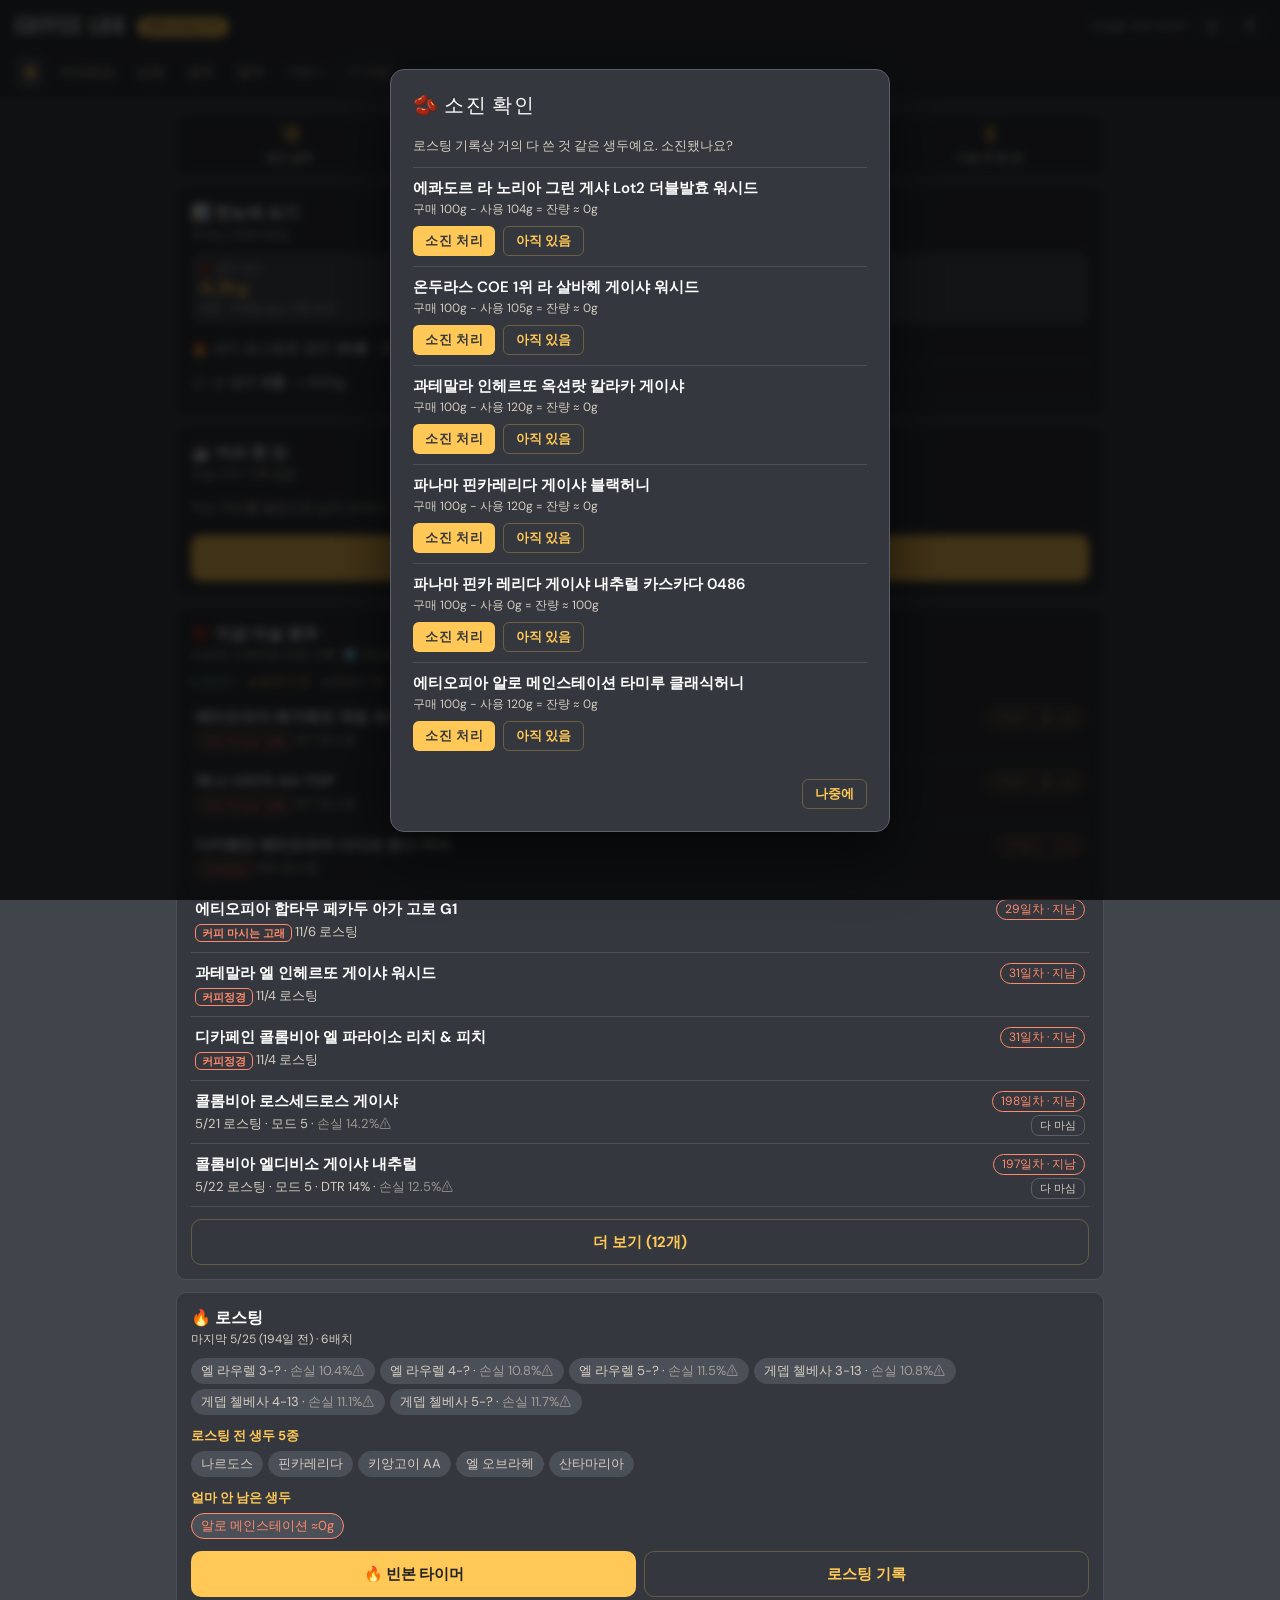
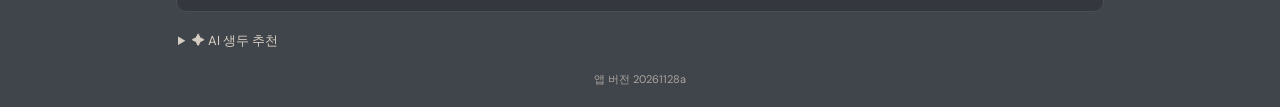
<file: index.html>
<!DOCTYPE html>
<html lang="ko">
<head>
<meta charset="UTF-8">
<meta name="viewport" content="width=device-width, initial-scale=1.0, maximum-scale=1.0">
<title>Coffee Log</title>
<link rel="preconnect" href="https://fonts.googleapis.com">
<link href="https://fonts.googleapis.com/css2?family=Bebas+Neue&family=DM+Sans:wght@300;400;500;600&family=Josefin+Sans:wght@300;400;600;700&family=Playfair+Display:ital,wght@0,700;1,400&display=swap" rel="stylesheet">
<link rel="stylesheet" href="style.css?v=20261123b">
</head>
<body>

<div class="nav">
  <div class="nav-top">
    <div class="logo">COFFEE<span>·</span>LOG</div>
    <div class="bdg">SPECIALTY</div>
    <div class="save-indicator" id="saveInd"></div>
    <button class="backup-btn" onclick="exportData()" title="데이터 내보내기">⬇</button>
    <label class="backup-btn" title="데이터 가져오기" style="cursor:pointer">⬆<input type="file" accept=".json" style="display:none" onchange="importData(this)"></label>
  </div>
  <div class="tabs">
    <div class="tb on" onclick="showTab('dash',this)">홈</div>
    <div class="tb" onclick="showTab('dailycup',this)">커피한잔</div>
    <div class="tb" onclick="showTab('timer',this)">빈본</div>
    <div class="tb" onclick="showTab('beans',this)">생두</div>
    <div class="tb" onclick="showTab('roasted',this)">원두</div>
    <div class="tb" id="tbMore" onclick="toggleMore(event)">기타 ▾</div>
    <button class="lb-chip" id="lbChip" onclick="lbChipClick()">🏷 연결</button>   <!-- 라벨 프린터 연결 (labels.js) -->
    <!-- 기타 메뉴 (2026-11-12): 로스팅 기록·브루잉·커핑·쉬운 커핑. .tb 라서 showTab·dashGoTab 이 그대로 찾아 씀 -->
    <div class="more-panel" id="morePanel">
      <div class="tb more-item" onclick="showTab('roasts',this)">🔥 로스팅 기록</div>
      <div class="tb more-item" onclick="showTab('brewing',this)">🍵 브루잉</div>
      <div class="tb more-item" onclick="showTab('cupping',this)">☕ 커핑</div>
      <div class="tb more-item" onclick="showTab('easycup',this)">⚖️ 쉬운 커핑</div>
    </div>
    <!-- 구매 검토 탭은 메뉴에서 뺌 (2026-11-06, 데이터·기능은 그대로: showTab('wishlist')) -->
  </div>
  <!-- 로스팅 중 다른 탭에서 보이는 미니바 (빈본 타이머 상태) -->
  <div id="roastBar" class="roast-bar" style="display:none">
    <div class="rb-info">
      <div class="rb-lbl" id="rbLbl"></div>
      <div class="rb-time" id="rbTime"></div>
    </div>
    <button class="rb-pop" id="rbPop" onclick="roastBarPop()">🔊 1차 팝</button>
    <button class="rb-real" id="rbReal" onclick="roastBarRealPop()">진짜 1팝</button>
    <button class="rb-back" onclick="roastBarBack()">타이머로 ▶</button>
  </div>
</div>

<div class="main">

<!-- 대시보드 -->
<div id="tab-dash" class="sec on">
  <div id="dashRoot"></div>
  <details class="dash-ai"><summary>✦ AI 생두 추천</summary><div class="ai-panel" id="aiPanel"></div></details>
  <div class="app-ver" id="appVer"></div>
</div>

<!-- 원두 목록 (roasted.js) -->
<div id="tab-roasted" class="sec"><div id="rbRoot"></div></div>

<!-- 오늘의 한 잔 (dailycup.js) -->
<div id="tab-dailycup" class="sec"><div id="dcRoot"></div></div>

<!-- 생두 목록 -->
<div id="tab-beans" class="sec">
  <div class="sh"><div class="stl">생두 목록</div><div class="sh-btns"><button class="btn2 ps-open" onclick="openPasteReg('green')">📥 붙여넣기로 등록</button><button class="btn btn-sm" onclick="openBeanForm()">+ 추가</button></div></div>
  <input class="search" placeholder="생두명 · 원산지 · 품종 · 구매처 · 컵노트 검색..." oninput="filterBeans(this.value)">
  <div class="filters" id="originFilters"></div>
  <div id="stockFillBanner"></div>
  <div class="grid" id="beanCards"></div>
</div>

<!-- 빈본 타이머 -->
<div id="tab-timer" class="sec">
  <div id="planBar" class="plan-bar"></div>
  <iframe id="timerFrame" allow="autoplay" style="width:100%;height:calc(100vh - 130px);border:none;border-radius:10px;display:block;"></iframe>
</div>

<!-- 로스팅 로그 -->
<div id="tab-roasts" class="sec">
  <div class="sh">
    <div class="stl">로스팅 로그</div>
    <div style="display:flex;gap:6px;align-items:center">
      <label class="lb-auto" title="로스팅 기록을 저장하면 로스팅 라벨을 자동으로 출력해요 (프린터가 연결돼 있을 때)"><input type="checkbox" id="lbAuto" onchange="lbSetAuto(this.checked)">🏷 자동 출력</label>
      <button class="adj-btn" id="rSortBtn" onclick="toggleRSort()" style="font-size:11px;padding:5px 10px">최신순↓</button>
      <button class="btn btn-sm" onclick="openRoastForm()">+ 추가</button>
    </div>
  </div>
  <div class="rfilters" id="roastFilters"></div>
  <div class="rlist" id="roastList"></div>
</div>

<!-- 브루잉 -->
<div id="tab-brewing" class="sec">
  <div class="subtabs">
    <div class="st2 on" id="bst0" onclick="showBrewSub(0)">레시피 라이브러리</div>
    <div class="st2" id="bst1" onclick="showBrewSub(1)">브루잉 기록</div>
  </div>
  <div class="subsec on" id="bsub0">
    <div class="sh"><div class="stl">레시피 라이브러리</div><button class="btn btn-sm" onclick="openRecipeForm()">+ 내 레시피</button></div>
    <div class="rlbl">공식 레시피</div>
    <div class="rg2" id="officialRecipes"></div>
    <div class="rlbl">내 레시피</div>
    <div class="rg2" id="myRecipes"></div>
    <div id="timerViews"></div>
  </div>
  <div class="subsec" id="bsub1">
    <div class="sh"><div class="stl">브루잉 기록</div><button class="btn btn-sm" onclick="openBrewLogForm()">+ 기록 추가</button></div>
    <div id="brewLogList"></div>
  </div>
</div>

<!-- 커핑 -->
<div id="tab-cupping" class="sec">
  <div class="sh">
    <div class="stl">커핑 로그</div>
    <button class="btn btn-sm" onclick="openCuppingWizard()">+ 새 세션</button>
  </div>
  <div id="cuppingList"></div>
</div>

<!-- 쉬운 커핑 (2개 비교 · 브루잉 비교, easycup.js / brewcmp.js) -->
<div id="tab-easycup" class="sec"><div id="ecRoot"></div></div>

<!-- 구매 검토 -->
<div id="tab-wishlist" class="sec">
  <div class="sh"><div class="stl">구매 검토</div><button class="btn btn-sm" onclick="openWishForm()">+ 추가</button></div>
  <div id="wishList"></div>
</div>

</div>

<!-- MODAL: Roast Detail -->
<div class="mo" id="moRoastDetail">
  <div class="mbox">
    <div class="mtitle" id="rdTitle"></div>
    <div id="rdContent"></div>
    <div class="fa">
      <button class="btn2" onclick="closeMo('moRoastDetail')">닫기</button>
      <button class="btn btn-sm" id="rdEditBtn">수정</button>
    </div>
  </div>
</div>

<!-- MODAL: Bean Detail -->
<div class="mo" id="moBeanDetail">
  <div class="mbox">
    <div class="mtitle" id="bdName"></div>
    <div id="bdContent"></div>
    <div class="fa"><button class="btn2" onclick="closeMo('moBeanDetail')">닫기</button></div>
  </div>
</div>

<!-- MODAL: Bean Form -->
<div class="mo" id="moBeanForm">
  <div class="mbox">
    <div class="mtitle" id="bfTitle">생두 추가</div>
    <input type="hidden" id="bfId">
    <div class="fg"><label class="fl">원두명 *</label><input class="inp" id="f_bn" placeholder="케냐 카리미쿠이 AA"></div>
    <div class="fr">
      <div class="fg"><label class="fl">원산지</label><select class="sel" id="f_bo"></select></div>
      <div class="fg"><label class="fl">가공방식</label><select class="sel" id="f_bp"></select></div>
    </div>
    <div class="fg"><label class="fl">지역/농장</label><input class="inp" id="f_br"></div>
    <div class="fg">
      <div class="alt-head"><label class="fl" style="margin:0">고도(m)</label>
        <div class="alt-seg"><button type="button" id="altSingle" onclick="setAltMode(false)">단일</button><button type="button" id="altRange" onclick="setAltMode(true)">범위</button></div>
      </div>
      <div class="alt-row"><select class="sel" id="f_ba1"></select><span id="altTilde">~</span><select class="sel" id="f_ba2"></select></div>
    </div>
    <div class="fg"><label class="fl">품종 <span class="fl-hint">(탭해서 추가·제거)</span></label><input class="inp" id="f_bv" oninput="renderPickChips('f_bv')">
      <div class="ctag-list pick-chips" id="f_bv_chips"></div></div>
    <div class="fg" style="margin-bottom:6px"><label class="fl">구매처 <span class="fl-hint">최근 산 곳 먼저 · 새 곳은 아래 목록에서 "직접 입력"</span></label><div class="preset-chips shop-chips" id="f_bshChips"></div></div>
    <div class="fr"><div class="fg"><label class="fl">구매처 (전체 목록)</label><select class="sel" id="f_bsh"></select></div><div class="fg"><label class="fl">결제 금액(원)</label><input class="inp" inputmode="numeric" id="f_bpay" placeholder="예: 28000" oninput="calcBeanPrice()"></div></div>
    <div class="fg"><label class="fl">구매량(g) <span class="fl-hint">칩에 없으면 칸에 직접</span></label>
      <div class="kg-row"><input class="inp" type="number" id="f_bst" oninput="renderKgBtns();calcBeanPrice()"><div class="alt-seg" id="kgBtns"></div></div></div>
    <div class="fr"><div class="fg"><label class="fl">가격(만원/kg) <span class="fl-hint">자동</span></label><input class="inp" type="number" step="0.01" id="f_bpr"></div>
      <div class="fg"><label class="fl">디카페인</label><label class="dec-row"><input type="checkbox" id="f_bdec"> 디카페인 생두</label></div></div>
    <div class="rt-hint" id="f_bprHint"></div>
    <div class="fr">
      <div class="fg"><label class="fl">수분율(%)</label><div class="md-row"><button type="button" class="md-adj" onclick="adjBeanMD('f_bmo',-0.1)">−0.1</button><input class="inp md-inp" type="number" step="0.1" inputmode="decimal" id="f_bmo" oninput="_beanMDTouched.mo=true"><button type="button" class="md-adj" onclick="adjBeanMD('f_bmo',0.1)">+0.1</button></div></div>
      <div class="fg"><label class="fl">밀도(g/L)</label><div class="md-row"><button type="button" class="md-adj" onclick="adjBeanMD('f_bde',-10)">−10</button><input class="inp md-inp" type="number" step="1" inputmode="numeric" id="f_bde" oninput="_beanMDTouched.de=true"><button type="button" class="md-adj" onclick="adjBeanMD('f_bde',10)">+10</button></div></div>
    </div>
    <div class="fg"><label class="fl">최적 숙성 (로스팅 후 일) <span class="fl-hint" id="f_brestHint">비우면 기본 규칙</span></label>
      <div class="rest-row"><input class="inp" type="number" inputmode="numeric" id="f_brmin" placeholder="7"><span>~</span><input class="inp" type="number" inputmode="numeric" id="f_brmax" placeholder="21"><span>일</span>
      <button type="button" class="btn2" onclick="document.getElementById('f_brmin').value='';document.getElementById('f_brmax').value=''">규칙대로</button></div></div>
    <div class="fr"><div class="fg"><label class="fl">구매일</label><input class="inp" type="date" id="f_bdate"></div>
      <div class="fg"><label class="fl">상태</label><select class="sel" id="f_bss"><option value="">선택</option><option>재고있음</option><option>잔량부족</option><option>소진</option><option>재고량미입력</option></select></div></div>
    <div class="fg"><label class="fl">컵노트 <span class="fl-hint">(탭해서 추가·제거)</span></label><input class="inp" id="f_bnt" placeholder="자스민, 복숭아, 꿀" oninput="renderPickChips('f_bnt')">
      <div class="ctag-section cupnote-chips" id="f_bnt_chips"></div></div>
    <div class="fr"><div class="fg"><label class="fl">모모스 스코어</label><input class="inp" type="number" step="0.1" id="f_bsm"></div><div class="fg"><label class="fl">원더룸 스코어</label><input class="inp" type="number" step="0.1" id="f_bsw"></div></div>
    <div class="fa"><button class="btn2" onclick="closeMo('moBeanForm')">취소</button><button class="btn btn-sm" onclick="saveBean()">저장</button></div>
  </div>
</div>

<!-- MODAL: Roast Form -->
<div class="mo" id="moRoastForm">
  <div class="mbox">
    <div class="mtitle">로스팅 기록</div>
    <input type="hidden" id="rfId">
    <input type="hidden" id="f_rb2" value="잔여">

    <!-- 날짜 + 생두 -->
    <div class="rt-row rt-date">
      <div class="fg"><label class="fl">날짜 *</label><input class="inp" type="date" id="f_rd" onchange="updateBatchHint(true)"></div>
      <div class="fg"><label class="fl">배치 순서</label><input class="inp" type="number" min="1" inputmode="numeric" id="f_rbn" oninput="updateBatchHint()"></div>
    </div>
    <div class="rt-row">
      <div class="fg"><label class="fl">시작 시간</label><input class="inp" type="time" id="f_rst" onchange="updateBatchHint()"></div>
      <div class="fg"><label class="fl">끝 시간 (배출)</label><input class="inp" type="time" id="f_ret" onchange="updateBatchHint()"></div>
    </div>
    <div class="rt-hint" id="rf_gap"></div>
    <div class="fg"><label class="fl">생두 *</label><select class="sel" id="f_rb"><option value="">선택...</option></select></div>

    <!-- 빈본 모드 -->
    <div class="fg">
      <label class="fl">빈본 모드</label>
      <div class="mode-btns" id="modeBtns">
        <div class="mbtn" onclick="setMode(1)">1</div>
        <div class="mbtn" onclick="setMode(2)">2</div>
        <div class="mbtn" onclick="setMode(3)">3</div>
        <div class="mbtn" onclick="setMode(4)">4</div>
        <div class="mbtn" onclick="setMode(5)">5</div>
        <div class="mbtn" onclick="setMode(6)">6</div>
        <div class="mbtn" onclick="setMode(7)">7</div>
        <div class="mbtn" onclick="setMode(8)">8</div>
      </div>
      <input type="hidden" id="f_rm">
    </div>

    <!-- 투입량 -->
    <div class="fg">
      <label class="fl">투입량(g)</label>
      <div class="preset-chips" id="riChips">
        <span class="pchip" onclick="setWt('f_ri',100,this)">100</span>
        <span class="pchip" onclick="setWt('f_ri',150,this)">150</span>
        <span class="pchip" onclick="setWt('f_ri',200,this)">200</span>
        <span class="pchip" onclick="setWt('f_ri',250,this)">250</span>
        <span class="pchip" onclick="setWt('f_ri',300,this)">300</span>
      </div>
      <div class="adj-row">
        <button class="adj-btn" onclick="adjWt('f_ri',-10)">−10</button>
        <input class="inp adj-inp" type="number" id="f_ri" oninput="calcRoastLive()">
        <button class="adj-btn" onclick="adjWt('f_ri',10)">+10</button>
      </div>
    </div>

    <!-- 배출량 -->
    <div class="fg">
      <label class="fl">배출량(g)</label>
      <div class="preset-chips" id="roChips">
        <span class="pchip" onclick="setWt('f_ro',85,this)">85</span>
        <span class="pchip" onclick="setWt('f_ro',125,this)">125</span>
        <span class="pchip" onclick="setWt('f_ro',170,this)">170</span>
        <span class="pchip" onclick="setWt('f_ro',215,this)">215</span>
        <span class="pchip" onclick="setWt('f_ro',260,this)">260</span>
      </div>
      <div class="adj-row">
        <button class="adj-btn" onclick="adjWt('f_ro',-5)">−5</button>
        <button class="adj-btn" onclick="adjWt('f_ro',-1)">−1</button>
        <input class="inp adj-inp" type="number" step="0.1" id="f_ro" oninput="calcRoastLive()">
        <button class="adj-btn" onclick="adjWt('f_ro',1)">+1</button>
        <button class="adj-btn" onclick="adjWt('f_ro',5)">+5</button>
      </div>
      <div class="adj-row" style="margin-top:6px">
        <button class="adj-btn" style="flex:1" onclick="adjWt('f_ro',-0.1)">−0.1</button>
        <button class="adj-btn" style="flex:1" onclick="adjWt('f_ro',0.1)">+0.1</button>
      </div>
    </div>

    <!-- 1팝 시간 (잔여) -->
    <div class="fg">
      <label class="fl">1팝 잔여시간</label>
      <div class="preset-chips">
        <span class="pchip" onclick="setTm('f_rp','1:20')">1:20</span>
        <span class="pchip" onclick="setTm('f_rp','1:30')">1:30</span>
        <span class="pchip" onclick="setTm('f_rp','1:40')">1:40</span>
        <span class="pchip" onclick="setTm('f_rp','1:45')">1:45</span>
        <span class="pchip" onclick="setTm('f_rp','1:50')">1:50</span>
        <span class="pchip" onclick="setTm('f_rp','2:00')">2:00</span>
      </div>
      <div class="adj-row">
        <button class="adj-btn" onclick="adjTm('f_rp',-5)">−5s</button>
        <button class="adj-btn" onclick="adjTm('f_rp',-1)">−1s</button>
        <input class="inp adj-inp" id="f_rp" placeholder="1:45" oninput="calcRoastLive()">
        <button class="adj-btn" onclick="adjTm('f_rp',1)">+1s</button>
        <button class="adj-btn" onclick="adjTm('f_rp',5)">+5s</button>
      </div>
    </div>

    <!-- 배출 시간 (잔여) -->
    <div class="fg">
      <label class="fl">배출 잔여시간 <span class="fl-hint" id="ejBaseHint">빈본 화면의 남은 시간</span></label>
      <div class="preset-chips">
        <span class="pchip" onclick="setTm('f_re','0:30')">0:30</span>
        <span class="pchip" onclick="setTm('f_re','0:40')">0:40</span>
        <span class="pchip" onclick="setTm('f_re','0:45')">0:45</span>
        <span class="pchip" onclick="setTm('f_re','0:50')">0:50</span>
        <span class="pchip" onclick="setTm('f_re','1:00')">1:00</span>
        <span class="pchip" onclick="setTm('f_re','0:00')">자동배출</span>
      </div>
      <div class="adj-row">
        <button class="adj-btn" onclick="adjTm('f_re',-5)">−5s</button>
        <button class="adj-btn" onclick="adjTm('f_re',-1)">−1s</button>
        <input class="inp adj-inp" id="f_re" placeholder="0:46" oninput="calcRoastLive()">
        <button class="adj-btn" onclick="adjTm('f_re',1)">+1s</button>
        <button class="adj-btn" onclick="adjTm('f_re',5)">+5s</button>
      </div>
    </div>

    <!-- 실제로 뺀 때 (일찍/늦게) — 2026-11-07 -->
    <div class="fg ej-adj">
      <label class="fl">실제로 뺀 때 <span class="fl-hint">타이머 배출 시점보다 · 쿨링을 늦게 시작한 것도 "늦게"</span></label>
      <div class="ej-row">
        <button type="button" class="ej-b early" onclick="adjEject(-5)">5초<br>일찍</button>
        <button type="button" class="ej-b early" onclick="adjEject(-1)">1초<br>일찍</button>
        <div class="ej-val" id="ejAdjText" onclick="adjEject(0,true)">그대로</div>
        <button type="button" class="ej-b late" onclick="adjEject(1)">1초<br>늦게</button>
        <button type="button" class="ej-b late" onclick="adjEject(5)">5초<br>늦게</button>
      </div>
      <div class="ej-out" id="ejOutText"></div>
      <input type="hidden" id="f_rad"><input type="hidden" id="f_rdt"><input type="hidden" id="f_rejt"><input type="hidden" id="f_rbase">
    </div>

    <!-- 자동 계산 표시 -->
    <div class="auto-row" id="autoCalc">
      <span class="auto-badge ac-loss" id="ac_loss">손실율 —</span>
      <span class="auto-badge ac-dtr" id="ac_dtr">DTR —</span>
      <span class="auto-badge hi" id="ac_level">레벨 —</span>
    </div>
    <input type="hidden" id="f_rl">
    <div class="fg" style="margin-bottom:8px"><label class="fl">로스팅 단계 <span class="fl-hint" id="rlHint"></span></label><div class="preset-chips" id="rlChips"></div></div>
    <div class="pop-flags"><label class="dec-row"><input type="checkbox" id="f_rfp"> 가짜 1팝 있었음</label><label class="dec-row"><input type="checkbox" id="f_rwp"> 1팝 소리 약함</label></div>
    <div class="rt-hint" id="rfFalseTimes"></div><input type="hidden" id="f_rfpt"><input type="hidden" id="f_rovt">
    <div class="fg"><label class="fl">이 배치 <span class="fl-hint">지인에게 보낸 배치는 🎁 나눔 — 홈·고르기 목록에서 빠짐</span></label><input type="hidden" id="f_rss"><div class="preset-chips" id="rssChips"></div></div>

    <div class="fg"><label class="fl">메모/이슈</label><textarea class="ta" id="f_rn" placeholder="로스팅 중 느낌, 특이사항"></textarea></div>
    <div class="fa"><button class="btn2" onclick="closeMo('moRoastForm')">취소</button><button class="btn btn-sm" onclick="saveRoast()">저장</button></div>
  </div>
</div>

<!-- MODAL: Recipe Form -->
<div class="mo" id="moRecipeForm">
  <div class="mbox">
    <div class="mtitle">레시피 추가</div>
    <input type="hidden" id="recId">

    <div class="fg"><label class="fl">레시피명 *</label><input class="inp" id="f_recn" placeholder="484 변형, 케냐용 레시피 등"></div>

    <!-- 원두량 -->
    <div class="fg">
      <label class="fl">원두량(g)</label>
      <div class="preset-chips">
        <span class="pchip" onclick="chipSet('f_recc',10,this)">10</span>
        <span class="pchip" onclick="chipSet('f_recc',12,this)">12</span>
        <span class="pchip" onclick="chipSet('f_recc',15,this)">15</span>
        <span class="pchip" onclick="chipSet('f_recc',18,this)">18</span>
        <span class="pchip" onclick="chipSet('f_recc',20,this)">20</span>
        <span class="pchip" onclick="chipSet('f_recc',22,this)">22</span>
        <span class="pchip" onclick="chipSet('f_recc',25,this)">25</span>
        <span class="pchip" onclick="chipSet('f_recc',30,this)">30</span>
      </div>
      <div class="adj-row">
        <button class="adj-btn" onclick="chipAdj('f_recc',-1,1)">−1</button>
        <input class="inp adj-inp" type="number" step="0.1" id="f_recc">
        <button class="adj-btn" onclick="chipAdj('f_recc',1,1)">+1</button>
      </div>
    </div>

    <!-- 물량 -->
    <div class="fg">
      <label class="fl">물량(ml)</label>
      <div class="preset-chips">
        <span class="pchip" onclick="chipSet('f_recw',140,this)">140</span>
        <span class="pchip" onclick="chipSet('f_recw',150,this)">150</span>
        <span class="pchip" onclick="chipSet('f_recw',160,this)">160</span>
        <span class="pchip" onclick="chipSet('f_recw',180,this)">180</span>
        <span class="pchip" onclick="chipSet('f_recw',200,this)">200</span>
        <span class="pchip" onclick="chipSet('f_recw',240,this)">240</span>
        <span class="pchip" onclick="chipSet('f_recw',300,this)">300</span>
      </div>
      <div class="adj-row">
        <button class="adj-btn" onclick="chipAdj('f_recw',-10,50)">−10</button>
        <input class="inp adj-inp" type="number" id="f_recw">
        <button class="adj-btn" onclick="chipAdj('f_recw',10)">+10</button>
      </div>
    </div>

    <!-- 수온 -->
    <div class="fg">
      <label class="fl">수온(°C)</label>
      <div class="preset-chips">
        <span class="pchip" onclick="chipSet('f_rect',88,this)">88</span>
        <span class="pchip" onclick="chipSet('f_rect',90,this)">90</span>
        <span class="pchip" onclick="chipSet('f_rect',92,this)">92</span>
        <span class="pchip" onclick="chipSet('f_rect',93,this)">93</span>
        <span class="pchip" onclick="chipSet('f_rect',94,this)">94</span>
        <span class="pchip" onclick="chipSet('f_rect',96,this)">96</span>
        <span class="pchip" onclick="chipSet('f_rect',98,this)">98</span>
      </div>
      <div class="adj-row">
        <button class="adj-btn" onclick="chipAdj('f_rect',-1,60,100)">−1</button>
        <input class="inp adj-inp" type="number" id="f_rect">
        <button class="adj-btn" onclick="chipAdj('f_rect',1,60,100)">+1</button>
      </div>
    </div>

    <!-- 분쇄도 -->
    <div class="fg">
      <label class="fl">분쇄도 (코만단테)</label>
      <div class="preset-chips">
        <span class="pchip" data-v="16" onclick="setGrindRec(16,this)">16</span>
        <span class="pchip" data-v="18" onclick="setGrindRec(18,this)">18</span>
        <span class="pchip" data-v="20" onclick="setGrindRec(20,this)">20</span>
        <span class="pchip" data-v="22" onclick="setGrindRec(22,this)">22</span>
        <span class="pchip" data-v="24" onclick="setGrindRec(24,this)">24</span>
        <span class="pchip" data-v="26" onclick="setGrindRec(26,this)">26</span>
      </div>
      <div class="adj-row">
        <button class="adj-btn" onclick="adjGrindRec(-1)">−1</button>
        <input class="inp adj-inp" id="f_recg" placeholder="코만단테 22클릭" readonly style="text-align:center;cursor:default">
        <button class="adj-btn" onclick="adjGrindRec(1)">+1</button>
      </div>
    </div>

    <div class="fg"><label class="fl">사용 물</label><input class="inp" id="f_recwater" placeholder="백산수10:딥스골드1"></div>

    <!-- 단계별 레시피 빌더 -->
    <div class="fg">
      <label class="fl">단계별 레시피</label>
      <div id="recipeSteps" style="margin-bottom:6px"></div>
      <button class="btn2" style="width:100%" onclick="addRecipeStep()">+ 단계 추가</button>
    </div>

    <div class="fg"><label class="fl">설명</label><input class="inp" id="f_recdesc"></div>
    <div class="fa"><button class="btn2" onclick="closeMo('moRecipeForm')">취소</button><button class="btn btn-sm" onclick="saveRecipe()">저장</button></div>
  </div>
</div>

<!-- MODAL: Brew Log Form -->
<div class="mo" id="moBrewLog">
  <div class="mbox">
    <div class="mtitle">브루잉 기록</div>
    <input type="hidden" id="blId">

    <!-- 날짜 -->
    <div class="fg"><label class="fl">날짜</label><input class="inp" type="date" id="f_bld" oninput="showBrewDegassing();showExtDegassing()"></div>

    <!-- 원두 유형 토글 -->
    <div class="fg">
      <label class="fl">원두 유형</label>
      <div class="mode-btns" id="brewTypeBtns">
        <div class="mbtn on" onclick="setBrewType('own')">내 로스팅</div>
        <div class="mbtn" onclick="setBrewType('ext')">구매 원두</div>
      </div>
    </div>

    <!-- 내 로스팅 섹션 -->
    <div id="bl_own_sec">
      <div class="fg"><label class="fl">생두</label><select class="sel" id="f_blbean"><option value="">선택...</option></select></div>
      <div class="fg">
        <label class="fl">로스팅 배치</label>
        <select class="sel" id="f_blroast" onchange="showBrewDegassing()"><option value="">선택...</option></select>
        <div id="bl_degas_own" class="degas-info" style="display:none"></div>
      </div>
    </div>

    <!-- 구매 원두 섹션 -->
    <div id="bl_ext_sec" style="display:none">
      <div class="fg"><label class="fl">로스터리</label><input class="inp" id="f_ext_roastery" placeholder="아래에서 고르거나 새로 입력" oninput="renderShopPick('f_ext_roastery')"><div class="preset-chips shop-chips" id="f_ext_roastery_shops" style="margin-top:6px"></div></div>
      <div class="fg"><label class="fl">원두명</label><input class="inp" id="f_ext_bean" placeholder="케냐 카구모 AA"></div>
      <div class="fg">
        <label class="fl">로스팅 날짜</label>
        <input class="inp" type="date" id="f_ext_roast_date" oninput="showExtDegassing()">
        <div id="bl_degas_ext" class="degas-info" style="display:none"></div>
      </div>
    </div>

    <!-- 레시피 -->
    <div class="fg"><label class="fl">레시피</label><select class="sel" id="f_blrec"><option value="">선택...</option></select></div>

    <!-- 원두량 -->
    <div class="fg">
      <label class="fl">원두량(g)</label>
      <div class="preset-chips">
        <span class="pchip" onclick="chipSet('f_blc',10,this)">10</span>
        <span class="pchip" onclick="chipSet('f_blc',12,this)">12</span>
        <span class="pchip" onclick="chipSet('f_blc',15,this)">15</span>
        <span class="pchip" onclick="chipSet('f_blc',18,this)">18</span>
        <span class="pchip" onclick="chipSet('f_blc',20,this)">20</span>
        <span class="pchip" onclick="chipSet('f_blc',22,this)">22</span>
        <span class="pchip" onclick="chipSet('f_blc',25,this)">25</span>
        <span class="pchip" onclick="chipSet('f_blc',28,this)">28</span>
        <span class="pchip" onclick="chipSet('f_blc',30,this)">30</span>
      </div>
      <div class="adj-row">
        <button class="adj-btn" onclick="chipAdj('f_blc',-1,1)">−1</button>
        <input class="inp adj-inp" type="number" step="0.1" id="f_blc">
        <button class="adj-btn" onclick="chipAdj('f_blc',1,1)">+1</button>
      </div>
    </div>

    <!-- 사용 물 (물량 위) -->
    <div class="fg">
      <label class="fl">사용 물 <span style="font-size:9px;color:var(--muted);text-transform:none;font-style:italic;letter-spacing:0">백딥=백산수10:딥스골드1</span></label>
      <div class="preset-chips">
        <span class="pchip" onclick="chipSet('f_blwater','백딥',this)">백딥</span>
        <span class="pchip" onclick="chipSet('f_blwater','에비앙',this)">에비앙</span>
        <span class="pchip" onclick="chipSet('f_blwater','백산수',this)">백산수</span>
        <span class="pchip" onclick="chipSet('f_blwater','백딥+에비앙',this)">백딥+에비앙</span>
        <span class="pchip" onclick="chipSet('f_blwater','백딥75+에비앙25',this)">백딥75+에비앙25</span>
      </div>
      <input class="inp" id="f_blwater" placeholder="직접 입력">
    </div>

    <!-- 물량 -->
    <div class="fg">
      <label class="fl">물량(ml)</label>
      <div class="preset-chips">
        <span class="pchip" onclick="chipSet('f_blw',140,this)">140</span>
        <span class="pchip" onclick="chipSet('f_blw',150,this)">150</span>
        <span class="pchip" onclick="chipSet('f_blw',160,this)">160</span>
        <span class="pchip" onclick="chipSet('f_blw',180,this)">180</span>
        <span class="pchip" onclick="chipSet('f_blw',200,this)">200</span>
        <span class="pchip" onclick="chipSet('f_blw',240,this)">240</span>
        <span class="pchip" onclick="chipSet('f_blw',300,this)">300</span>
      </div>
      <div class="adj-row">
        <button class="adj-btn" onclick="chipAdj('f_blw',-10,50)">−10</button>
        <input class="inp adj-inp" type="number" id="f_blw">
        <button class="adj-btn" onclick="chipAdj('f_blw',10)">+10</button>
      </div>
    </div>

    <!-- 가수 (후희석수) -->
    <div class="fg">
      <label class="fl">가수 <span style="font-size:9px;color:var(--muted);text-transform:none;font-style:italic;letter-spacing:0">브루잉 후 희석수 · 없으면 비워두기</span></label>
      <div class="preset-chips">
        <span class="pchip" onclick="chipSet('f_bldilw','백딥',this)">백딥</span>
        <span class="pchip" onclick="chipSet('f_bldilw','에비앙',this)">에비앙</span>
        <span class="pchip" onclick="chipSet('f_bldilw','백산수',this)">백산수</span>
        <span class="pchip" onclick="chipSet('f_bldilw','백딥+에비앙',this)">백딥+에비앙</span>
        <span class="pchip" onclick="chipSet('f_bldilw','백딥75+에비앙25',this)">백딥75+에비앙25</span>
      </div>
      <input class="inp" id="f_bldilw" placeholder="직접 입력">
      <div class="preset-chips" style="margin-top:6px">
        <span class="pchip" onclick="chipSet('f_bldilml',50,this)">50</span>
        <span class="pchip" onclick="chipSet('f_bldilml',60,this)">60</span>
        <span class="pchip" onclick="chipSet('f_bldilml',70,this)">70</span>
        <span class="pchip" onclick="chipSet('f_bldilml',80,this)">80</span>
        <span class="pchip" onclick="chipSet('f_bldilml',100,this)">100</span>
        <span class="pchip" onclick="chipSet('f_bldilml',120,this)">120</span>
        <span class="pchip" onclick="chipSet('f_bldilml',150,this)">150</span>
      </div>
      <div class="adj-row">
        <button class="adj-btn" onclick="chipAdj('f_bldilml',-10,0)">−10</button>
        <input class="inp adj-inp" type="number" id="f_bldilml" placeholder="ml">
        <button class="adj-btn" onclick="chipAdj('f_bldilml',10)">+10</button>
      </div>
    </div>

    <!-- 수온 -->
    <div class="fg">
      <label class="fl">수온(°C)</label>
      <div class="preset-chips">
        <span class="pchip" onclick="chipSet('f_blt',88,this)">88</span>
        <span class="pchip" onclick="chipSet('f_blt',90,this)">90</span>
        <span class="pchip" onclick="chipSet('f_blt',92,this)">92</span>
        <span class="pchip" onclick="chipSet('f_blt',93,this)">93</span>
        <span class="pchip" onclick="chipSet('f_blt',94,this)">94</span>
        <span class="pchip" onclick="chipSet('f_blt',96,this)">96</span>
        <span class="pchip" onclick="chipSet('f_blt',98,this)">98</span>
      </div>
      <div class="adj-row">
        <button class="adj-btn" onclick="chipAdj('f_blt',-1,60,100)">−1</button>
        <input class="inp adj-inp" type="number" id="f_blt">
        <button class="adj-btn" onclick="chipAdj('f_blt',1,60,100)">+1</button>
      </div>
    </div>

    <!-- 분쇄도 -->
    <div class="fg">
      <label class="fl">분쇄도 (코만단테)</label>
      <div class="preset-chips">
        <span class="pchip" data-v="16" onclick="setGrind(16,this)">16</span>
        <span class="pchip" data-v="18" onclick="setGrind(18,this)">18</span>
        <span class="pchip" data-v="20" onclick="setGrind(20,this)">20</span>
        <span class="pchip" data-v="22" onclick="setGrind(22,this)">22</span>
        <span class="pchip" data-v="24" onclick="setGrind(24,this)">24</span>
        <span class="pchip" data-v="26" onclick="setGrind(26,this)">26</span>
      </div>
      <div class="adj-row">
        <button class="adj-btn" onclick="adjGrind(-1)">−1</button>
        <input class="inp adj-inp" id="f_blg" placeholder="코만단테 22클릭" readonly style="text-align:center;cursor:default">
        <button class="adj-btn" onclick="adjGrind(1)">+1</button>
      </div>
    </div>

    <!-- 맛 점수 -->
    <div class="fg">
      <label class="fl">맛 점수</label>
      <div class="sliders">
        <div class="slrow"><div class="sllbl">산미</div><input type="range" class="slider" min="1" max="10" value="5" id="f_bla" oninput="document.getElementById('va').textContent=this.value"><div class="slval" id="va">5</div></div>
        <div class="slrow"><div class="sllbl">단맛</div><input type="range" class="slider" min="1" max="10" value="5" id="f_blsw" oninput="document.getElementById('vs').textContent=this.value"><div class="slval" id="vs">5</div></div>
        <div class="slrow"><div class="sllbl">향</div><input type="range" class="slider" min="1" max="10" value="5" id="f_blar" oninput="document.getElementById('vr').textContent=this.value"><div class="slval" id="vr">5</div></div>
        <div class="slrow"><div class="sllbl">맛</div><input type="range" class="slider" min="1" max="10" value="5" id="f_blta" oninput="document.getElementById('vt').textContent=this.value"><div class="slval" id="vt">5</div></div>
      </div>
    </div>

    <div class="fg"><label class="fl">안 좋은 부분</label><div class="negselector" id="negSel"></div></div>
    <div class="fg"><label class="fl">메모</label><textarea class="ta" id="f_blmemo" placeholder="마셨을 때의 느낌을 자유롭게"></textarea></div>
    <div class="fa"><button class="btn2" onclick="closeMo('moBrewLog')">취소</button><button class="btn btn-sm" onclick="saveBrewLog()">저장</button></div>
  </div>
</div>

<!-- MODAL: Wish Form -->
<div class="mo" id="moWish">
  <div class="mbox">
    <div class="mtitle">구매 검토</div>
    <div class="fg"><label class="fl">생두명 *</label><input class="inp" id="f_wn"></div>
    <div class="fr"><div class="fg"><label class="fl">가격</label><input class="inp" id="f_wp" placeholder="3.5만원/kg"></div><div class="fg"><label class="fl">출처</label><input class="inp" id="f_ws" oninput="renderShopPick('f_ws')" placeholder="모모스, 커피리브레"></div></div>
    <div class="preset-chips shop-chips" id="f_ws_shops" style="margin:-6px 0 12px"></div>
    <div class="fg"><label class="fl">URL</label><input class="inp" id="f_wu" placeholder="https://..."></div>
    <div class="fg"><label class="fl">메모</label><textarea class="ta" id="f_wm" placeholder="왜 검토하는지, 특이사항"></textarea></div>
    <div class="fa"><button class="btn2" onclick="closeMo('moWish')">취소</button><button class="btn btn-sm" onclick="saveWish()">저장</button></div>
  </div>
</div>

<!-- MODAL: Cupping Wizard -->
<div class="mo" id="moCuppingWizard">
  <div class="mbox mbox-wizard">
    <div id="wizContent"></div>
  </div>
</div>

<!-- MODAL: Cupping Form (legacy, unused) -->
<div class="mo" id="moCuppingForm">
  <div class="mbox">
    <div class="mtitle">커핑 세션</div>
    <div class="fg">
      <label class="fl">날짜 *</label>
      <input class="inp" type="date" id="cf_date">
    </div>
    <div class="fg">
      <label class="fl">세션 메모</label>
      <textarea class="ta" style="min-height:48px" id="cf_notes" placeholder="오늘 커핑 전반적인 메모"></textarea>
    </div>
    <div id="cf_cups"></div>
    <button class="btn2" style="width:100%;margin-bottom:14px" onclick="addCup()">+ 컵 추가 (최대 5)</button>
    <div class="fa">
      <button class="btn2" onclick="closeMo('moCuppingForm')">취소</button>
      <button class="btn btn-sm" onclick="saveCupping()">저장</button>
    </div>
  </div>
</div>

<!-- MODAL: Cupping Detail -->
<div class="mo" id="moCuppingDetail">
  <div class="mbox">
    <div class="mtitle" id="cdTitle"></div>
    <div id="cdContent"></div>
    <div class="fa">
      <button class="btnd" id="cdDeleteBtn">삭제</button>
      <button class="btn2" onclick="closeMo('moCuppingDetail')">닫기</button>
      <button class="btn btn-sm" id="cdEditBtn">수정</button>
    </div>
  </div>
</div>

<!-- MODAL: 오늘 로스팅 계획 (plan.js) -->
<div class="mo" id="moPlan"><div class="mbox" id="planBody"></div></div>

<!-- MODAL: 원두 등록/수정 (roasted.js) -->
<div class="mo" id="moRbForm"><div class="mbox" id="rbFormBody"></div></div>

<!-- MODAL: 이 배치 마신 기록 전체 (dailycup.js dcHistOpen) -->
<div class="mo" id="moDcHist">
  <div class="mbox">
    <div class="mtitle" id="dcHistTitle">마신 기록</div>
    <div id="dcHistBody"></div>
    <div class="fa"><button class="btn2" onclick="closeMo('moDcHist')">닫기</button></div>
  </div>
</div>

<!-- MODAL: 오늘의 한 잔 — 원두 고르기 -->
<div class="mo" id="moDcPick">
  <div class="mbox">
    <div class="mtitle">원두 고르기</div>
    <input class="search" id="dcPickSearch" placeholder="원두·로스터리·원산지·구매처로 찾기..." oninput="dcRenderPick()">
    <div id="dcPickFilters"></div>
    <div id="dcPickList" class="dc-pick-list"></div>
    <div class="dc-man">
      <div class="dc-sub" style="margin-top:0">직접 입력 <span class="dc-opt">로스팅 기록에 없는 원두 (산 원두 등)</span></div>
      <input class="inp" id="dcManName" placeholder="원두 이름" style="margin-bottom:8px">
      <div class="dc-man-row"><input class="inp" type="date" id="dcManDate"><button class="btn btn-sm" onclick="dcPickManual()">넣기</button></div>
    </div>
    <div class="fa"><button class="btn2" onclick="closeMo('moDcPick')">닫기</button></div>
  </div>
</div>

<!-- MODAL: 쉬운 커핑 — 로스팅 기록 고르기 -->
<div class="mo" id="moEcPick">
  <div class="mbox">
    <div class="mtitle" id="ecPickTitle">로스팅 고르기</div>
    <input class="search" id="ecPickSearch" placeholder="생두 이름으로 거르기..." oninput="ecRenderPickList()">
    <div id="ecPickList" class="ec-pick-list"></div>
    <div class="fa"><button class="btn2" onclick="closeMo('moEcPick')">닫기</button></div>
  </div>
</div>

<!-- MODAL: 쉬운 커핑 — 직접 입력 -->
<div class="mo" id="moEcManual">
  <div class="mbox">
    <div class="mtitle" id="ecManTitle">직접 입력</div>
    <div class="fg"><label class="fl">생두 이름 *</label><input class="inp" id="ecManBean" list="ecManBeans" placeholder="생두 이름"><datalist id="ecManBeans"></datalist></div>
    <div class="fr">
      <div class="fg"><label class="fl">로스팅 날짜</label><input class="inp" type="date" id="ecManDate"></div>
      <div class="fg"><label class="fl">모드</label><select class="sel" id="ecManMode"><option value="">-</option><option>1</option><option>2</option><option>3</option><option>4</option><option>5</option><option>6</option><option>7</option><option>8</option></select></div>
    </div>
    <div class="fg"><label class="fl">DTR (%)</label><input class="inp" id="ecManDtr" inputmode="decimal" placeholder="예: 12"></div>
    <div class="fg"><label class="fl">메모</label><input class="inp" id="ecManMemo" placeholder="선택"></div>
    <div class="fa"><button class="btn2" onclick="closeMo('moEcManual')">취소</button><button class="btn btn-sm" onclick="ecSaveManual()">넣기</button></div>
  </div>
</div>

<!-- MODAL: 쉬운 커핑 — 비김일 때 남길 원두 -->
<div class="mo" id="moCupPlan"><div class="mbox" id="cupPlanBody"></div></div>
<div class="mo" id="moEcKeep">
  <div class="mbox">
    <div class="mtitle">비겼어요 · 둘 중 하나를 남기기</div>
    <div class="ec-hint" style="margin-bottom:12px">남긴 원두가 다음 비교의 A 자리에 들어가요.</div>
    <button class="ec-bigbtn" id="ecKeepA" onclick="ecKeep('A')">A 남기기</button>
    <button class="ec-bigbtn" id="ecKeepB" onclick="ecKeep('B')" style="margin-top:8px">B 남기기</button>
    <div class="fa"><button class="btn2" onclick="closeMo('moEcKeep')">취소</button></div>
  </div>
</div>

<script src="data.js?v=20260528f"></script>
<script src="app.js?v=20261128a"></script>
<script src="dashboard.js?v=20261123b"></script>
<script src="beans.js?v=20261123a"></script>
<script src="roasts.js?v=20261117b"></script>
<script src="brewing.js?v=20261106a"></script>
<script src="wishlist.js?v=20261106a"></script>
<script src="cupping.js?v=20260528f"></script>
<script src="easycup.js?v=20261118b"></script>
<script src="cupplan.js?v=20261118b"></script>
<script src="dailycup.js?v=20261128c"></script>
<script src="brewcmp.js?v=20261128c"></script>
<script src="roasted.js?v=20261127a"></script>
<script src="shops.js?v=20261122a"></script>
<script src="datafix.js?v=20261115a"></script>
<script src="rest.js?v=20261118b"></script>
<script src="plan.js?v=20261112a"></script>
<script src="paste.js?v=20261110b"></script>
<script src="labels.js?v=20261122b"></script>
<script>
// 빈본 타이머 ↔ 로스트 로그 연계
window.addEventListener('message', function(e){
  if(!e.data||typeof e.data!=='object') return;
  if(e.data.type==='roast_done'){
    const d=e.data.data||{};
    // 폼만 prefill로 열기 (탭 전환은 저장 성공 시로 미룸 — 취소하면 빈본 타이머 화면 그대로 유지)
    openRoastForm(null, d);
  }
  if(e.data.type==='timer_state'){
    roastState=e.data;
    updateRoastBar();
    if(window.planOnTimerState)planOnTimerState(e.data);
  }
  if(e.data.type==='timer_setup'){
    if(window.planOnTimerSetup)planOnTimerSetup(e.data);
  }
});

// ── 로스팅 중 상단 미니바 + 새로고침 방지 ──
let roastState=null;
function fmtRB(s){s=Math.max(0,Math.round(s||0));return Math.floor(s/60)+':'+String(s%60).padStart(2,'0');}
function updateRoastBar(){
  const bar=document.getElementById('roastBar');
  const st=roastState,active=!!(st&&st.active);
  document.documentElement.classList.toggle('roasting',active);
  if(!active||window.curTab==='timer'){bar.style.display='none';return;}
  let lbl,time,alert=false;
  if(!st.popped&&st.ejpre!=null){lbl='⏰ 배출 예정 · 1팝 대기';time=st.ejpre>0?st.ejpre+'초':'배출!';alert=st.ejpre<=0;}
  else if(!st.popped){const tg=st.ejt?`배출 ${st.ejt}`:`DTR ${st.dtr}%`;lbl=st.zone?`🔔 1팝 예상 구간 · ${st.mode} · ${tg}`:`🔥 ${st.mode} · ${tg} · 빈본 잔여`;time=fmtRB(st.remain);}
  else if(st.over){lbl='⚠ 자동배출 초과 · 잔여';time=fmtRB(st.remain);alert=true;}
  else if(st.countdownDone){lbl='🔔 지금 배출하세요';time='배출!';alert=true;}
  else{lbl='✅ 1차 팝 · 배출까지';time=st.countdown!=null?Math.max(0,st.countdown)+'초':'…';}
  // 버튼 탭이 끊기지 않도록 DOM은 그대로 두고 텍스트만 갱신
  document.getElementById('rbLbl').textContent=lbl;
  const t=document.getElementById('rbTime');
  t.textContent=time;t.classList.toggle('alert',alert);
  document.getElementById('rbPop').style.display=st.popped?'none':'';
  const rr=document.getElementById('rbReal');  // 1팝 뒤에만, 작게. 1팝 직후 3초는 잠금
  rr.style.display=st.popped&&!st.countdownDone?'':'none';
  rr.disabled=!!st.realLock;rr.textContent=st.realLock?st.realLock+'…':'진짜 1팝';
  bar.classList.toggle('zone',!!st.zone);
  bar.style.display='flex';
}
window.addEventListener('load',()=>{if(window.sizeTimerFrame)sizeTimerFrame();});
function roastBarPop(){
  const fr=document.getElementById('timerFrame');
  if(fr&&fr.contentWindow)fr.contentWindow.postMessage({type:'timer_pop'},'*');
}
function roastBarRealPop(){
  const fr=document.getElementById('timerFrame');
  if(fr&&fr.contentWindow)fr.contentWindow.postMessage({type:'timer_realpop'},'*');
}
function roastBarBack(){
  const tb=[...document.querySelectorAll('.tb')].find(t=>(t.getAttribute('onclick')||'').includes("'timer'"));
  showTab('timer',tb);window.scrollTo(0,0);
}
// 로스팅 중 아래로 당겨 새로고침 차단
let _rbY=0,_rbX=0;
document.addEventListener('touchstart',e=>{_rbY=e.touches[0].clientY;_rbX=e.touches[0].clientX;},{passive:true});
document.addEventListener('touchmove',e=>{
  if(!document.documentElement.classList.contains('roasting'))return;
  const dy=e.touches[0].clientY-_rbY,dx=e.touches[0].clientX-_rbX;
  if(dy<=0||Math.abs(dy)<Math.abs(dx))return;
  if((window.scrollY||document.documentElement.scrollTop)>0)return;
  for(let el=e.target;el&&el!==document.body;el=el.parentElement){if(el.scrollTop>0)return;}
  e.preventDefault();
},{passive:false});
// PC 등에서 실수로 새로고침/닫기 시 경고
window.addEventListener('beforeunload',e=>{
  if(document.documentElement.classList.contains('roasting')){e.preventDefault();e.returnValue='';}
});
</script>
</body>
</html>
</file>
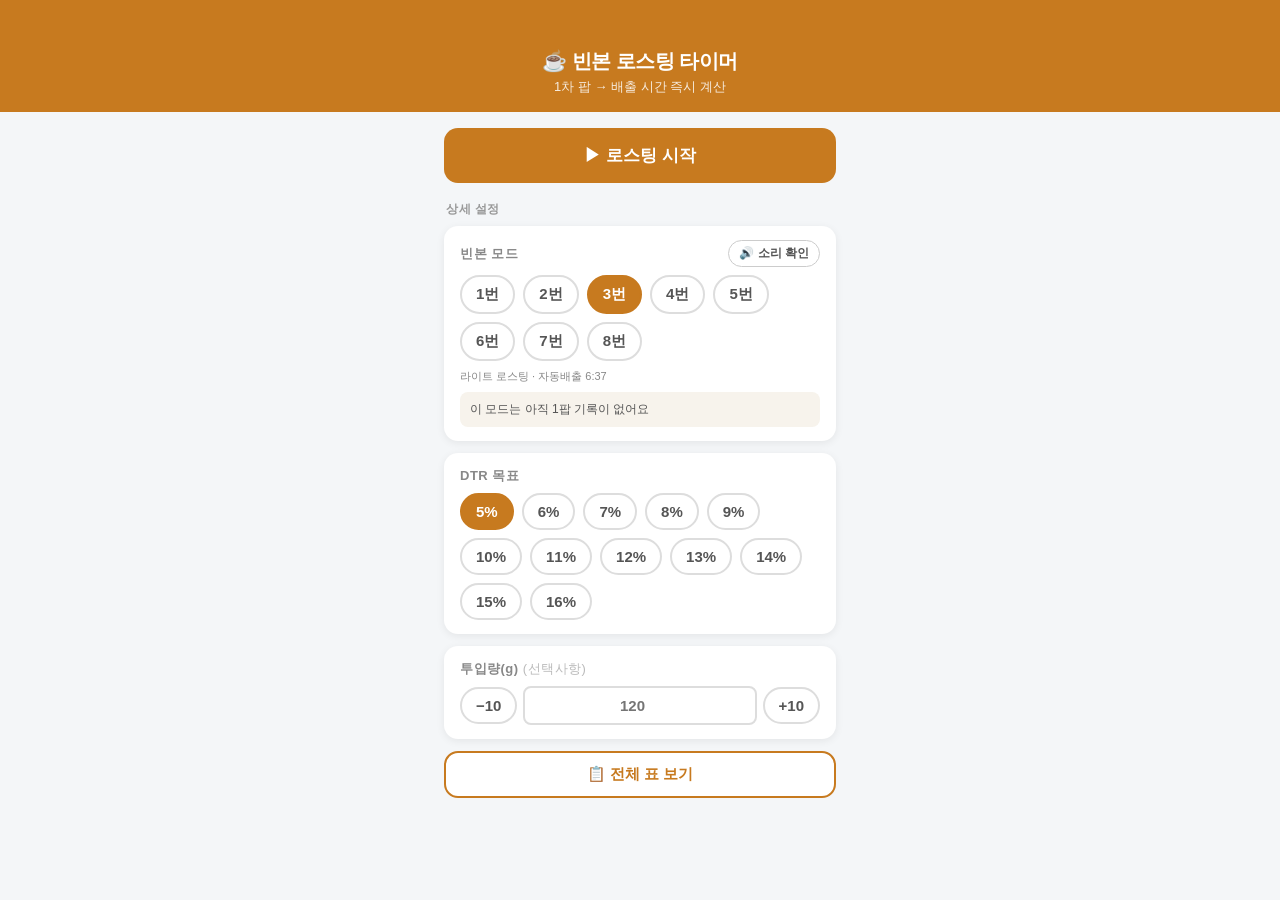
<file: binbon_timer.html>
<!DOCTYPE html>
<html lang="ko">
<head>
<meta charset="UTF-8">
<meta name="viewport" content="width=device-width, initial-scale=1.0, user-scalable=no">
<meta name="apple-mobile-web-app-capable" content="yes">
<meta name="apple-mobile-web-app-status-bar-style" content="default">
<meta name="apple-mobile-web-app-title" content="빈본타이머">
<title>빈본 로스팅 타이머</title>
<style>
* { margin:0; padding:0; box-sizing:border-box; -webkit-tap-highlight-color:transparent; }
/* 터치 반응 (2026-11-12): 두 번 탭 확대 대기 없애기 + 누르는 순간 눈에 보이는 반응 */
html,body,button,.chip,select,[onclick]{touch-action:manipulation;}
button,.chip,.modal-close{-webkit-user-select:none;user-select:none;-webkit-touch-callout:none;}
button:active,.chip:active{transform:scale(.96);opacity:.85;}
.chipL{min-height:48px;padding:10px 6px;font-size:15px;line-height:1.1;}
html,body { overflow-x:hidden; width:100%; overscroll-behavior-y:none; }
.pop-hist { margin-top:8px; padding:8px 10px; border-radius:8px; background:#f7f3ec; font-size:12px; color:#555; line-height:1.6; }
.pop-hist .ph-title { font-size:11px; color:#999; font-weight:700; margin-bottom:2px; }
.pop-hist .ph-main { font-size:13px; color:#333; }
.pop-hist .ph-main b { font-size:15px; color:#7A3B10; }
.pop-hist .ph-item { display:inline-block; margin-right:10px; white-space:nowrap; }
.pop-hist .ph-item b { color:#333; }
.pop-hist small { color:#999; font-size:11px; }
.pop-hist .ph-other .ph-item { cursor:pointer; text-decoration:underline dotted #bbb; }
body { font-family:-apple-system,'Apple SD Gothic Neo','Malgun Gothic',sans-serif; background:#f4f6f8; min-height:100vh; display:flex; flex-direction:column; align-items:center; }
.header { width:100%; color:#fff; text-align:center; padding:48px 16px 16px; transition:background 0.3s; position:relative; }
.embedded .header { padding-top:14px; }
.embedded .body { padding-bottom:90px; }
.snd-btn { background:#fff; color:#555; border:1px solid #ccc; border-radius:14px; padding:4px 10px; font-size:12px; font-weight:700; font-family:inherit; cursor:pointer; letter-spacing:0; }
.header h1 { font-size:20px; font-weight:800; letter-spacing:-0.5px; }
.header p { font-size:13px; opacity:0.85; margin-top:3px; }
.body { width:100%; max-width:420px; padding:16px 14px 40px; }
.sec { background:#fff; border-radius:14px; padding:14px 16px; margin-bottom:12px; box-shadow:0 2px 8px rgba(0,0,0,0.07); }
.lbl { font-size:13px; font-weight:700; color:#888; margin-bottom:8px; letter-spacing:0.5px; }
.btn-row { display:flex; gap:8px; flex-wrap:wrap; }
.chip { padding:8px 14px; border-radius:20px; border:2px solid #ddd; background:#fff; color:#555; font-size:15px; font-weight:700; cursor:pointer; font-family:inherit; }
.bean-btn { width:100%; padding:10px 14px; border-radius:10px; border:2px solid #ddd; background:#fff; color:#555; font-size:15px; font-weight:700; cursor:pointer; text-align:left; font-family:inherit; margin-bottom:6px; }
.warn-box { margin-top:10px; font-size:13px; color:#e05c00; font-weight:700; background:#fff8f0; border-radius:8px; padding:8px 12px; }
.info-row { display:flex; gap:8px; margin-bottom:12px; }
.info-card { flex:1; background:#fff; border-radius:12px; padding:10px 12px; text-align:center; box-shadow:0 2px 8px rgba(0,0,0,0.06); }
.info-val { font-size:20px; font-weight:800; color:#1a1a1a; }
.info-lab { font-size:12px; color:#888; margin-top:2px; }
.table-btn { width:100%; padding:12px; border-radius:14px; border:2px solid; background:#fff; font-size:15px; font-weight:700; cursor:pointer; margin-bottom:8px; font-family:inherit; }
.start-btn { width:100%; padding:16px; border-radius:14px; border:none; color:#fff; font-size:17px; font-weight:800; cursor:pointer; font-family:inherit; }
/* 로스팅 화면 */
.timer-box { background:#fff; border-radius:14px; padding:16px 16px 14px; margin-bottom:12px; text-align:center; box-shadow:0 2px 8px rgba(0,0,0,0.07); }
.remain-num { font-size:64px; font-weight:900; color:#1a1a1a; line-height:1; letter-spacing:-3px; }
.remain-lbl-main { font-size:13px; color:#888; margin-bottom:4px; }
.elapsed-lbl { font-size:15px; color:#bbb; margin-top:6px; }
.elapsed-lbl b { color:#999; }
.pop-btn { width:100%; padding:22px; border-radius:14px; border:none; color:#fff; font-size:20px; font-weight:900; cursor:pointer; margin-bottom:12px; font-family:inherit; }
.pop-info { background:#f0f0f0; border-radius:14px; padding:12px 16px; text-align:center; margin-bottom:12px; font-size:15px; color:#555; }
.result-box { border-radius:14px; padding:14px 16px; margin-bottom:12px; text-align:center; border:2px solid; }
.result-title { font-size:13px; font-weight:700; color:#888; margin-bottom:6px; }
.result-main { font-size:64px; font-weight:900; line-height:1; letter-spacing:-3px; }
.result-sub { font-size:13px; color:#666; margin-top:6px; }
.cd-box { border-radius:14px; padding:12px 16px; margin-bottom:12px; text-align:center; border:2px solid; }
.cd-num { font-size:40px; font-weight:900; letter-spacing:-2px; }
.cd-lbl { font-size:13px; color:#666; margin-top:4px; }
.cd-box.ejpre { padding:6px 12px; margin-bottom:8px; }
.cd-box.ejpre .cd-num { font-size:34px; line-height:1.1; }
.cd-box.ejpre .cd-lbl { margin-top:2px; font-size:12px; }
.reset-btn { width:100%; padding:14px; border-radius:14px; background:#eee; color:#444; font-size:17px; font-weight:700; border:none; cursor:pointer; font-family:inherit; margin-top:4px; }
/* 인라인 표 — 다열 공용 (설정 모달 / 로스팅 인라인) */
.inline-table-wrap { overflow-x:auto; margin:0 -2px; }
.ej-tog{display:flex;gap:6px;margin-top:8px}.ej-tog button{flex:1;padding:7px;border-radius:8px;border:2px solid #ddd;background:#fff;font-size:12px;font-weight:700;color:#777;font-family:inherit}
.ej-tog button.on{border-color:#7A3B10;background:#7A3B10;color:#fff}
.ej-row{display:flex;align-items:center;gap:8px;margin-top:8px;justify-content:center}.ej-row b{font-size:18px;color:#333}
.ej-row button{padding:7px 12px;border-radius:8px;border:1.5px solid #ccc;background:#fff;font-size:13px;font-weight:700;font-family:inherit}
.ej-row.sm{margin:4px 0 8px}.ej-row.sm b{font-size:14px}.ej-row.sm button{padding:4px 9px;font-size:12px}
.ej-dtr{font-size:12px;color:#999}
.ej-hist{margin-top:8px;background:#faf7f4;border-radius:8px;padding:6px 8px}.eh-r{display:flex;flex-wrap:wrap;gap:2px 8px;font-size:11px;color:#555;padding:3px 0;border-top:1px solid #eee}
.eh-r:first-of-type{border-top:none}.eh-d{font-weight:700;color:#333}.eh-t{color:#7A3B10}
.ej-none{margin-top:8px;font-size:11px;color:#999}.pop-dev{text-align:center;font-size:11px;color:#c05000;margin:-4px 0 8px}
.itbl.ejt{width:100%}.itbl.ejt th{background:#7A3B10;color:#fff}.itbl.ejt td{text-align:center;font-size:13px;padding:5px}.itbl.ejt tr.is-hit td{background:#fff3e0;font-weight:700}
.itbl { width:100%; border-collapse:collapse; font-size:10px; }
.itbl th { padding:5px 2px; text-align:center; color:#fff; font-size:9px; font-weight:700; border-right:1px solid rgba(255,255,255,0.2); }
.itbl th:last-child { border-right:none; }
.itbl th.sel-col { font-size:10px; border-bottom:3px solid rgba(255,255,255,0.85); }
.itbl td { padding:5px 2px; text-align:center; border-bottom:1px solid #f0f0f0; border-right:1px solid #f0f0f0; vertical-align:middle; }
.itbl td:last-child { border-right:none; }
.itbl td.sel-col { background:#f0faf5; }
.itbl tr.is-ref td { background:#f8f8f8; border-top:2px solid; border-bottom:2px solid; }
.itbl tr.is-ref td.sel-col { background:#e4f5ed; }
.itbl tr.is-hit { background:#fffde7 !important; }
.itbl tr.is-hit td { font-weight:800; border-top:2px solid #f57f17; border-bottom:2px solid #f57f17; }
.itbl tr.is-hit td.sel-col { background:#fffde7 !important; }
.dev-b { display:inline-block; border-radius:3px; padding:1px 3px; font-size:9px; font-weight:700; margin-bottom:2px; }
.pop-main { font-size:12px; font-weight:800; line-height:1.2; }
.pop-sub-s { font-size:9px; color:#888; }
.rem-val { font-size:12px; font-weight:800; line-height:1.2; }
.rem-val.over { color:#e05c00; }
.rem-sub-s { font-size:9px; color:#888; }
/* 로스팅 화면 — 3열 와이드 표 */
.itbl.wide { font-size:13px; }
.itbl.wide th { padding:8px 4px; font-size:11px; }
.itbl.wide th.sel-col { font-size:12px; }
.itbl.wide td { padding:7px 4px; }
.itbl.wide .dev-b { font-size:11px; padding:2px 5px; margin-bottom:3px; }
.itbl.wide .pop-main { font-size:15px; }
.itbl.wide .pop-sub-s { font-size:10px; }
.itbl.wide .rem-val { font-size:15px; }
.itbl.wide .rem-sub-s { font-size:10px; }
.tbl-legend { margin-top:8px; padding:8px 10px; background:#f8f8f8; border-radius:8px; }
.tbl-legend p { font-size:10px; color:#444; line-height:1.8; }
.tbl-warn { margin-top:6px; font-size:10px; color:#c05000; font-weight:600; background:#fff8f0; border-radius:6px; padding:5px 8px; }
/* 설정화면 모달 */
.modal-overlay { position:fixed; top:0; left:0; width:100%; height:100%; background:rgba(0,0,0,0.55); z-index:100; display:flex; align-items:flex-end; }
.modal { background:#fff; width:100%; max-height:88vh; border-radius:20px 20px 0 0; overflow-y:auto; padding:16px 12px 32px; }
.modal-header { display:flex; justify-content:space-between; align-items:center; margin-bottom:8px; padding:0 4px; }
.modal-title { font-size:17px; font-weight:800; }
.modal-close { font-size:24px; color:#888; cursor:pointer; padding:2px 8px; line-height:1; }
.modal-meta { font-size:13px; color:#888; text-align:center; margin-bottom:10px; }
.pred-box{background:#eef4fb;border:1px solid #c5d8ee;border-radius:10px;padding:9px 11px;margin-top:8px;font-size:13px;color:#24476b;line-height:1.5}
.pred-box b{color:#0d3c6e}
.pred-src{font-size:11px;color:#6b86a3}
.pred-warn{margin-top:4px;color:#b3261e;font-size:12px;font-weight:700}
.set-sum{margin-top:8px;font-size:14px;font-weight:800;color:#333}
.set-sum span{font-size:11px;color:#999;font-weight:600}
.detail-lbl{margin:18px 2px 8px;font-size:12px;font-weight:800;color:#999;letter-spacing:.5px}
.big2{display:grid;grid-template-columns:1fr 1fr;gap:8px;margin-bottom:12px}
.big2>div{background:#fff;border-radius:14px;padding:10px 6px;text-align:center;box-shadow:0 2px 8px rgba(0,0,0,0.07)}
.big2 .b2-l{font-size:12px;color:#777;font-weight:700}
.big2 .b2-n{font-size:40px;font-weight:900;letter-spacing:-2px;color:#1a1a1a;line-height:1.1}
.big2 .over .b2-n,.big2 .over .b2-l{color:#e05c00}
.result-mini{text-align:center;font-size:12px;color:#888;margin:-4px 0 10px}
.zone-note{margin-top:6px;font-size:14px;font-weight:800;color:#1565c0}
.early-warn{margin:-4px 0 10px;text-align:center;font-size:12px;color:#b3261e}
.realpop-row{display:flex;justify-content:flex-end;align-items:center;gap:6px;margin:-4px 2px 12px;font-size:11px;color:#999}
.realpop-btn{padding:5px 10px;border-radius:8px;border:1px solid #bbb;background:#fff;color:#555;font-size:12px;font-weight:700;font-family:inherit;cursor:pointer}
.realpop-btn:disabled{opacity:.35}
</style>
</head>
<body>
<div class="header" id="hdr">
  <h1 id="hdr-title">☕ 빈본 로스팅 타이머</h1>
  <p id="hdr-sub">1차 팝 → 배출 시간 즉시 계산</p>
</div>
<div class="body" id="app"></div>
<div id="modal-area"></div>

<script>
let beansList=[],roastsList=[];
if(window.parent!==window)document.documentElement.classList.add('embedded');  // 커피 로그 안에서는 머리 여백 줄임

/* ── 지난 1팝 기록 (2026-11-04) ──
   로스팅 기록의 pop_time은 빈본 화면의 '잔여'(time_basis '진행'이면 경과 → 잔여로 환산).
   프로세스는 생두 목록의 process로 분류. 평균은 기록 5건 이상이면 IQR 이상치 제외 */
let _popRows=null;
function _sec(t){const p=String(t||'').trim().split(':');return p.length===2?(+p[0])*60+(+p[1]):null;}
function _norm(s){return String(s||'').toLowerCase().replace(/[\s\[\]().,·_#-]/g,'');}
function procGroup(p,name){
  const s=(p||'')+' '+(name||'');
  if(/anaerobic|무산소|carbonic|thermal|infus|double ferm/i.test(s))return '무산소';
  if(/natural|내추럴|cascada/i.test(s))return '내추럴';
  if(/honey|허니/i.test(s))return '허니';
  if(/wash|워시드/i.test(s))return '워시드';
  return '기타';
}
function findBeanFor(name){
  const k=_norm(name);
  return beansList.find(b=>b.name===name)||beansList.find(b=>_norm(b.name)===k)
    ||beansList.find(b=>{const bk=_norm(b.name);return bk.startsWith(k)||k.startsWith(bk);});
}
function popRows(){
  if(_popRows)return _popRows;
  _popRows=[];
  roastsList.forEach(r=>{
    const m=+r.mode;if(!MODES[m]||!r.pop_time)return;
    const ae=MODES[m].autoEject,t=_sec(r.pop_time);if(t===null)return;
    const rem=r.time_basis==='진행'?ae-t:t;if(!(rem>0&&rem<ae))return;
    const b=findBeanFor(r.bean_name);
    _popRows.push({m,rem,bean:b?b.name:r.bean_name,proc:procGroup(b&&b.process,r.bean_name)});
  });
  return _popRows;
}
function popAvg(list){
  let a=list.slice().sort((x,y)=>x-y);
  if(a.length>=5){const q=p=>{const i=(a.length-1)*p,l=Math.floor(i),h=Math.ceil(i);return a[l]+(a[h]-a[l])*(i-l);};
    const q1=q(.25),q3=q(.75),k=1.5*(q3-q1);a=a.filter(x=>x>=q1-k&&x<=q3+k);}
  return a.reduce((s,x)=>s+x,0)/a.length;
}
/* ── 예상 1팝 · 주의 (2026-11-07) ──
   같은 생두(같은 묶음 구매분 포함)+같은 모드 → 같은 생두 다른 모드 → 같은 모드+같은 프로세스 평균.
   1팝 시점을 믿기 어려운 옛 기록(pop_unreliable)은 뺌. 값은 경과(초) */
function beanFamily(name){
  const b=findBeanFor(name);if(!b)return {ids:new Set(),names:new Set([name])};
  const fam=beansList.filter(x=>x.id===b.id||(b.group_name&&x.group_name===b.group_name));
  return {ids:new Set(fam.map(x=>x.id)),names:new Set(fam.map(x=>x.name)),bean:b,multi:fam.length>1};
}
function roastInFamily(r,f){return r.bean_id?f.ids.has(r.bean_id):f.names.has(r.bean_name);}
function roastPopElapsed(r){
  const m=+r.mode;if(!MODES[m]||!r.pop_time)return null;
  const ae=MODES[m].autoEject,t=_sec(r.pop_time);if(t===null)return null;
  const rem=r.time_basis==='진행'?ae-t:t;if(!(rem>0&&rem<ae))return null;
  return ae-rem;
}
let _predKey='',_predVal=null;
function todayStr(){const d=new Date();return d.getFullYear()+'-'+String(d.getMonth()+1).padStart(2,'0')+'-'+String(d.getDate()).padStart(2,'0');}
function predictPop(beanName,modeKey){
  const key=beanName+'|'+modeKey+'|'+roastsList.length;
  if(key===_predKey)return _predVal;
  _predKey=key;_predVal=null;
  if(!beanName)return null;
  const f=beanFamily(beanName),ae=MODES[modeKey].autoEject;
  const mine=roastsList.filter(r=>roastInFamily(r,f));
  const ok=mine.filter(r=>!r.pop_unreliable&&roastPopElapsed(r)!=null);
  const ord=a=>a.slice().sort((x,y)=>(x.date||'').localeCompare(y.date||'')||(+x.batch_no||0)-(+y.batch_no||0));
  const same=ord(ok.filter(r=>+r.mode===modeKey));
  const md=r=>{const p=String(r.date||'').split('-');return p.length===3?(+p[1])+'/'+(+p[2]):'';};
  let out=null;
  if(same.length){
    const last=same[same.length-1],els=same.map(roastPopElapsed),le=roastPopElapsed(last);
    const isToday=last.date===todayStr();
    out={point:le,min:isToday?le:Math.min(...els),max:isToday?le:Math.max(...els),n:same.length,
      src:isToday?`방금 #${last.batch_no||''} (오늘 같은 생두·${modeKey}번)`:`최근 ${md(last)} 같은 생두·${modeKey}번`+(same.length>1?` · 전체 ${same.length}회 잔여 ${fmt(ae-Math.min(...els))}~${fmt(ae-Math.max(...els))}`:'')};
  }else{
    const oth=ok.map(r=>({m:+r.mode,e:roastPopElapsed(r)}));
    if(oth.length){const es=oth.map(x=>x.e);out={point:null,min:Math.min(...es),max:Math.max(...es),n:oth.length,src:`같은 생두 다른 모드(${[...new Set(oth.map(x=>x.m))].sort().join('·')}번) 참고`};}
    else{
      const proc=procGroup(f.bean&&f.bean.process,beanName);
      const rows=popRows().filter(r=>r.m===modeKey&&r.proc===proc);
      if(rows.length){const avg=Math.round(ae-popAvg(rows.map(r=>r.rem)));out={point:avg,min:avg,max:avg,n:rows.length,src:`${modeKey}번·${proc} 평균 ${rows.length}회`};}
    }
  }
  const warns=[];
  const fp=mine.filter(r=>r.false_pop);
  if(fp.length){const pts=[].concat(...fp.map(r=>(r.false_pop_times||[]).map(t=>'잔여 '+t))).concat(fp.map(r=>r.false_pop_note).filter(Boolean));
    warns.push(`가짜 팝 있었음 ${fp.length}회${pts.length?' — '+[...new Set(pts)].join(' · '):''}`);}
  const wp=mine.filter(r=>r.weak_pop).length;if(wp)warns.push(`1팝 소리 약함 ${wp}회`);
  const ov=mine.filter(r=>+r.mode===modeKey&&r.dtr_over_target);
  _predVal=out||warns.length||ov.length?{...(out||{}),has:!!out,warns,overs:ov.map(r=>({t:+r.dtr_over_target,d:md(r)}))}:null;
  return _predVal;
}
/* 이 설정이 자동배출을 넘을지: 예상 1팝(가장 늦은 쪽)으로 낼 수 있는 최대 DTR, 지난 초과 기록 */
function overWarn(p){
  if(!p)return '';
  const ae=MODES[S.modeKey].autoEject,out=[];
  if(p.has){const lateRem=ae-(p.point!=null?p.point:p.max),mx=Math.floor(lateRem/ae*100);if(S.dtr>mx)out.push(`${S.modeKey}번 ${S.dtr}%는 자동배출을 넘을 수 있어요 (예상 최대 DTR ≈ ${mx}%)`);}
  const o=(p.overs||[]).filter(x=>x.t<=S.dtr);if(o.length)out.push(`지난 ${o.map(x=>x.d+' '+S.modeKey+'번 '+x.t+'%').join(', ')}: 자동배출 초과였어요`);
  return out.map(w=>`<div class="pred-warn">⚠ ${w} — 모드나 DTR을 바꿔 보세요</div>`).join('');
}
function predHtml(){
  const p=predictPop(S.beanName,S.modeKey);if(!p)return '';
  const ae=MODES[S.modeKey].autoEject;
  const rem=p.has?(p.point!=null?`<b>${fmt(ae-p.point)}</b>`:`<b>${fmt(ae-p.min)} ~ ${fmt(ae-p.max)}</b>`):'';
  return `<div class="pred-box">${p.has?`🔔 예상 1팝 잔여 ${rem}<div class="pred-src">${p.src}</div>`:''}${p.warns.map(w=>`<div class="pred-warn">⚠ ${w}</div>`).join('')}${overWarn(p)}</div>`;
}
// 모드 아래: 프로세스별 평균 1팝 (신규 생두 참고용)
function modePopHtml(){
  const rows=popRows().filter(r=>r.m===S.modeKey);
  if(!rows.length)return `<div class="pop-hist">이 모드는 아직 1팝 기록이 없어요</div>`;
  const parts=['워시드','내추럴','허니','무산소','기타'].map(p=>{
    const a=rows.filter(r=>r.proc===p).map(r=>r.rem);
    return a.length?`<span class="ph-item"><b>${p}</b> ${fmt(popAvg(a))} <small>${a.length}회</small></span>`:'';
  }).join('');
  return `<div class="pop-hist"><div class="ph-title">1팝 평균 (빈본 잔여)</div>${parts}</div>`;
}
// 생두 선택 아래: 이 생두의 지난 1팝
function beanPopHtml(){
  if(!S.beanName)return '';
  const all=popRows().filter(r=>r.bean===S.beanName);
  const b=beansList.find(x=>x.name===S.beanName);
  const proc=procGroup(b&&b.process,S.beanName);
  if(!all.length)return `<div class="pop-hist">이 생두는 1팝 기록이 없어요 — 위 <b>${proc}</b> 평균을 참고하세요</div>`;
  const cur=all.filter(r=>r.m===S.modeKey).map(r=>r.rem);
  const curHtml=cur.length
    ?`<div class="ph-main">${MODES[S.modeKey].label} 모드 1팝 평균 <b>${fmt(popAvg(cur))}</b> <small>(${cur.length}회${cur.length>1?`, ${fmt(Math.min(...cur))}~${fmt(Math.max(...cur))}`:''})</small></div>`
    :`<div class="ph-main">${MODES[S.modeKey].label} 모드로는 아직 안 볶았어요 — ${proc} 평균 참고</div>`;
  const others=[...new Set(all.map(r=>r.m))].filter(m=>m!==S.modeKey).sort((x,y)=>x-y).map(m=>{
    const a=all.filter(r=>r.m===m).map(r=>r.rem);
    return `<span class="ph-item" onclick="S.modeKey=${m};S.dtr=MODE_DTRS[${m}].list[0];render()">${m}번 ${fmt(popAvg(a))} <small>${a.length}회</small></span>`;
  }).join('');
  return `<div class="pop-hist"><div class="ph-title">이 생두의 지난 1팝 (빈본 잔여 · ${proc})</div>${curHtml}${others?`<div class="ph-other">다른 모드: ${others}</div>`:''}</div>`;
}
/* ── 배출시간 방식 (2026-11-08) ──
   같은 생두(같은 묶음)+같은 모드로 볶은 적 있으면 '배출 잔여 시간'을 목표로 볶음 (처음이면 DTR 방식).
   처음 목표 = 최근 3번 배출 평균, 예상 DTR = 같은 생두·모드 1팝 평균 기준 */
let roastTastes={};
function mdOf(d){const p=String(d||'').split('-');return p.length===3?(+p[1])+'/'+(+p[2]):'';}
function roastEjRem(r){const m=+r.mode;if(!MODES[m]||!r.eject_time)return null;const ae=MODES[m].autoEject,t=_sec(r.eject_time);if(t===null)return null;
  const rem=r.time_basis==='진행'?ae-t:t;return rem>=0&&rem<ae?rem:null;}
function sameHist(){if(!S.beanName)return [];const f=beanFamily(S.beanName);
  return roastsList.filter(r=>roastInFamily(r,f)&&+r.mode===S.modeKey).sort((x,y)=>(y.date||'').localeCompare(x.date||'')||(+y.batch_no||0)-(+x.batch_no||0));}
function sameHistPops(){return sameHist().filter(r=>!r.pop_unreliable).map(roastPopElapsed).filter(x=>x!=null);}
function avgPopEl(){const a=sameHistPops();return a.length?popAvg(a):null;}
function ejDefault(){const a=sameHist().map(roastEjRem).filter(x=>x!=null).slice(0,3);return a.length?Math.round(a.reduce((s,x)=>s+x,0)/a.length):null;}
function ejDtr(popEl,rem){const ae=MODES[S.modeKey].autoEject,ej=ae-(rem==null?S.ejRem:rem);if(popEl==null||ej<=popEl)return null;return (ej-popEl)/ej*100;}
let _ejKey='';
function syncEjMode(){const k=S.beanName+'|'+S.modeKey;if(k===_ejKey)return;_ejKey=k;
  const d=ejDefault();if(d==null){S.ejMode='dtr';S.ejRem=null;}else{S.ejMode='time';S.ejRem=d;}}
function setEjMode(m){S.ejMode=m;if(m==='time'&&S.ejRem==null)S.ejRem=ejDefault()??30;render();}
function adjEj(d){
  const ae=MODES[S.modeKey].autoEject,minRem=0,maxRem=ae-(S.popElapsed!=null?S.popElapsed+5:30);
  S.ejRem=Math.min(maxRem,Math.max(minRem,(S.ejRem||0)-d));   // −5초 = 잔여 숫자 5초 줄임
  if(S.screen==='running'&&S.popElapsed!==null&&!S.countdownDone)startEjectCountdown();else render();
}
function ejRowHtml(popEl,sm){
  const d=ejDtr(popEl);
  return `<div class="ej-row${sm?' sm':''}"><button onclick="adjEj(5)">−5초</button><b>배출 ${fmt(S.ejRem)}</b><button onclick="adjEj(-5)">+5초</button>${d!=null?`<span class="ej-dtr">· DTR ${d.toFixed(1)}%</span>`:''}</div>`;
}
function histHtml(){
  if(!S.beanName)return '';
  const h=sameHist().slice(0,5);
  if(!h.length)return `<div class="ej-none">이 생두는 ${S.modeKey}번 모드로 처음이에요 — DTR 방식</div>`;
  const ae=MODES[S.modeKey].autoEject;
  return `<div class="ej-hist"><div class="ph-title">최근 ${S.modeKey}번 기록 (잔여 기준)</div>`+h.map(r=>{const pe=roastPopElapsed(r),er=roastEjRem(r);
    return `<div class="eh-r"><span class="eh-d">${mdOf(r.date)}</span><span>1팝 ${pe!=null?fmt(ae-pe):'-'}</span><span>배출 ${er!=null?fmt(er):'-'}</span><span>DTR ${r.dtr_pct||'-'}</span><span>손실 ${r.loss_pct?r.loss_pct+'%':'-'}</span><span class="eh-t">${roastTastes[r.id]||''}</span></div>`;}).join('')+'</div>';
}
function ejSetupHtml(){
  syncEjMode();
  const has=sameHist().length>0||S.ejMode==='time';
  if(!has)return histHtml();
  return `<div class="ej-tog"><button class="${S.ejMode==='time'?'on':''}" onclick="setEjMode('time')">배출시간 방식</button><button class="${S.ejMode!=='time'?'on':''}" onclick="setEjMode('dtr')">DTR 방식</button></div>`
    +(S.ejMode==='time'?ejRowHtml(avgPopEl()):'')+histHtml();
}
// 배출시간 표: 목표를 가운데로 5줄
function buildEjTableHtml(popEl){
  const ae=MODES[S.modeKey].autoEject,c=S.ejRem;
  const rows=[c+10,c+5,c,c-5,c-10].filter(r=>r>=0&&r<ae);
  return `<table class="itbl ejt"><thead><tr><th>배출 잔여<br><span style="font-size:8px;opacity:.8">(경과)</span></th><th>DTR<br><span style="font-size:8px;opacity:.8">${S.popElapsed!=null?'실제 1팝':'평균 1팝'} 기준</span></th><th>발달</th></tr></thead><tbody>`+
    rows.map(r=>{const d=ejDtr(popEl,r),ej=ae-r;return `<tr class="${r===c?'is-hit':''}"><td><b>${fmt(r)}</b> <small>(${fmt(ej)})</small>${r===c?' ★':''}</td><td>${d!=null?d.toFixed(1)+'%':'-'}</td><td>${popEl!=null&&ej>popEl?Math.round(ej-popEl)+'초':'-'}</td></tr>`;}).join('')+'</tbody></table>';
}
function ejOn(){return S.ejMode==='time'&&S.ejRem!=null;}
function popDevNote(){
  const r=S.popRange;if(!r||S.popElapsed==null)return '';
  const p=S.popElapsed,d=p<r[0]-15?p-r[0]:p>r[1]+15?p-r[1]:0;
  return d?`<div class="pop-dev">1팝이 평소(${fmt(MODES[S.modeKey].autoEject-r[0])}~${fmt(MODES[S.modeKey].autoEject-r[1])})보다 ${Math.abs(d)}초 ${d<0?'빠름':'늦음'}</div>`:'';
}
window.addEventListener('message',function(e){
  if(!e.data)return;
  // 상단 미니바(부모창)의 1차 팝 버튼
  if(e.data.type==='timer_pop'){
    if(S.screen==='running'&&S.popElapsed===null)handlePop();
    return;
  }
  if(e.data.type==='timer_realpop'){handleRealPop();render();return;}
  // 부모창(빈본 탭 계획)에서 다음 배치 값 넣기 — 시작 화면일 때만
  if(e.data.type==='plan_apply'){
    if(S.screen!=='setup')return;
    const d=e.data;_setupKey=[d.bean_name,d.mode,d.dtr,d.input_g,d.ej!=null&&d.ej!==''?+d.ej:null].join('|');
    if(d.bean_name&&beansList.some(b=>b.name===d.bean_name))S.beanName=d.bean_name;
    if(MODES[d.mode]){S.modeKey=d.mode;}
    if(d.dtr)S.dtr=+d.dtr;
    if(d.input_g)S.inputG=String(d.input_g);
    S.planLabel=d.label||'';
    _ejKey='';syncEjMode();
    if(d.ej!=null&&d.ej!==''){S.ejMode='time';S.ejRem=+d.ej;}else if(d.dtr)S.ejMode='dtr';
    render();return;
  }
  if(e.data.type!=='beans_list')return;
  beansList=e.data.beans||[];
  if(e.data.roasts&&e.data.roasts.length!==roastsList.length)_ejKey='';
  if(e.data.roasts)roastsList=e.data.roasts;
  if(e.data.tastes)roastTastes=e.data.tastes;
  _popRows=null;  // 생두/로스팅 목록이 바뀌면 1팝 통계 다시 계산
  if(S.screen==='setup')render();
});

// 로스팅 중 상태를 부모창(커피 로그)에 전달 → 다른 탭에서 상단 미니바로 표시
let _setupKey='';
function postSetup(){
  if(window.parent===window||S.screen!=='setup')return;
  const ej=ejOn()?S.ejRem:null;
  const k=[S.beanName,S.modeKey,S.dtr,S.inputG,ej].join('|');if(k===_setupKey)return;_setupKey=k;
  window.parent.postMessage({type:'timer_setup',bean_name:S.beanName,mode:S.modeKey,dtr:S.dtr,input_g:S.inputG,ej},'*');
}
// 선택한 생두의 생두 정보 라벨 → 부모창(커피 로그)의 라벨 미리보기·출력 (labels.js)
function askBeanLabel(){
  if(!S.beanName||window.parent===window)return;
  window.parent.postMessage({type:'label_bean',bean_name:S.beanName},'*');
}
function shortBean(n){const w=String(n||'').trim().split(/\s+/);if(w.length>1&&/^(케냐|에티오피아|콜롬비아|파나마|과테말라|코스타리카|페루|온두라스|에콰도르|르완다|브라질|엘살바도르|니카라과|부룬디|인도네시아|예멘)$/.test(w[0]))w.shift();return w.slice(0,(w[0]||'').length<=2||/^(AA|AB|PB|G1)$/i.test(w[1]||'')?2:1).join(' ');}
function postTimerState(){
  if(window.parent===window)return;
  const ae=MODES[S.modeKey].autoEject;
  window.parent.postMessage({type:'timer_state',
    active:S.screen!=='setup',mode:MODES[S.modeKey].label,dtr:S.dtr,ejt:ejOn()?fmt(S.ejRem):'',
    remain:Math.max(0,ae-S.elapsed),popped:S.popElapsed!==null,
    over:!!(S.result&&S.result.over),countdown:S.countdown,countdownDone:S.countdownDone,
    zone:inPopZone(),ejpre:ejPreOn()?ejPreLeft():null,realLock:S.popElapsed!==null?realPopLockLeft():0},'*');
}

// 로스팅 중 아래로 당겨 새로고침 차단 (타이머가 날아가면 안 됨)
let _tY=0,_tX=0;
document.addEventListener('touchstart',e=>{_tY=e.touches[0].clientY;_tX=e.touches[0].clientX;},{passive:true});
document.addEventListener('touchmove',e=>{
  if(S.screen==='setup')return;
  const dy=e.touches[0].clientY-_tY,dx=e.touches[0].clientX-_tX;
  if(dy<=0||Math.abs(dy)<Math.abs(dx))return;
  if((window.scrollY||document.documentElement.scrollTop)>0)return;
  for(let el=e.target;el&&el!==document.body;el=el.parentElement){if(el.scrollTop>0)return;}
  e.preventDefault();
},{passive:false});

const MODES = {
  1:{label:"1번",autoEject:460},
  2:{label:"2번",autoEject:445},
  3:{label:"3번",autoEject:397},
  4:{label:"4번",autoEject:406},
  5:{label:"5번",autoEject:470},
  6:{label:"6번",autoEject:363},
  7:{label:"7번",autoEject:406},
  8:{label:"8번",autoEject:459},
};
// 모드별 DTR 선택 목록 (2026-08-24 확정: 원두종류 대신 모드+DTR로만 구성)
const MODE_DTRS = {
  1:{group:"라이트",list:[5,6,7,8,9,10,11,12,13,14,15,16]},      // 2026-11-04: 9% 추가, 17%↑ 삭제
  2:{group:"라이트",list:[5,6,7,8,9,10,11,12,13,14,15,16]},             // 2026-11-07: 9% 추가
  3:{group:"라이트",list:[5,6,7,8,9,10,11,12,13,14,15,16]},             // 2026-11-07: 9% 추가
  4:{group:"미디움",list:[5,6,7,8,9,10,11,12,13,14,15,16,17,18,19]},            // 2026-11-07: 12~19 1%씩
  5:{group:"미디움",list:[5,6,7,8,9,10,11,12,13,14,15,16,17,18,19,20]},            // 2026-11-07: 13~20 1%씩
  6:{group:"미디움",list:[15,16,17,18,19,20,22,24]},            // 2026-11-07: 15~20 + 22·24, 다크→미디움
  7:{group:"다크",list:[18,20,22,24,26,28]},             // 2026-11-04: 18% 추가, 30%↑ 삭제
  8:{group:"다크",list:[20,22,24,26,28,30,32,34]},       // 2026-11-04: 20% 추가, 35% 삭제
};
const GROUP_COLOR = {"라이트":"#C77A1F","미디움":"#7A3B10","다크":"#4A2408"};
function currentGroup(){return MODE_DTRS[S.modeKey].group;}
function currentColor(){return GROUP_COLOR[currentGroup()];}
const POP_ROWS = {
  1:{rows:[70,65,60,55,50,45,40,35,30],center:50},
  2:{rows:[75,70,65,60,55,50,45,40,35],center:55},
  3:{rows:[87,82,77,72,67,62,57,52,47],center:67},
  4:{rows:[91,86,81,76,71,66,61,56,51],center:71},
  5:{rows:[110,105,100,95,90,85,80,75,70],center:90},
  6:{rows:[123,118,113,108,103,98,93,88,83],center:103},
  7:{rows:[131,126,121,116,111,106,101,96,91],center:111},
  8:{rows:[149,144,139,134,129,124,119,114,109],center:129},
};
let S={screen:"setup",modeKey:3,dtr:MODE_DTRS[3].list[0],
  elapsed:0,popElapsed:null,result:null,countdown:null,countdownDone:false,showTable:false,
  beanName:'',inputG:'',outputG:'',outInit:false,outTouched:false,ejMode:'dtr',ejRem:null};
let timerIv=null,cdIv=null,startTime=null,audioCtx=null,wakeLock=null;

async function requestWakeLock(){
  try{
    wakeLock=await navigator.wakeLock.request('screen');
    wakeLock.addEventListener('release',()=>{wakeLock=null;});
  }catch(e){}
}
function releaseWakeLock(){
  if(wakeLock){wakeLock.release().catch(()=>{});wakeLock=null;}
}
document.addEventListener('visibilitychange',()=>{
  if(document.visibilityState==='visible'){
    if(S.screen==='running'&&!wakeLock)requestWakeLock();
    if(audioCtx&&audioCtx.state!=='running')audioCtx.resume();
    if(S.screen==='running'&&_silentEl&&_silentEl.paused){const pr=_silentEl.play();if(pr&&pr.catch)pr.catch(()=>{});}
  }
});

function fmt(s){
  const a=Math.abs(Math.round(s)),m=Math.floor(a/60),sec=a%60;
  return `${m}:${String(sec).padStart(2,"0")}`;
}
function calcEject(popSec,dtr,autoEject){
  const ej=popSec/(1-dtr/100),dev=Math.round(ej-popSec),rem=autoEject-Math.round(ej);
  return{dev,rem,over:rem<0,ejSec:Math.round(ej)};
}
/* ── 아이폰 무음 모드에서도 소리 (2026-11-07) ──
   iOS는 무음 스위치가 켜져 있으면 웹 소리(Web Audio)를 끔 → 로스팅 시작·소리 확인 버튼을 누를 때
   ① 오디오 세션을 '재생'으로 지정(Safari 17+) ② 소리 없는 오디오를 반복 재생(옛 iOS용) 해서 음악처럼 나오게 함.
   동기 호출만 하고 기다리지 않음 → 시작 버튼 동작은 그대로 */
let _silentEl=null;
function silentWavURL(){
  const n=4000,buf=new Uint8Array(44+n),v=new DataView(buf.buffer);
  const w=(o,t)=>{for(let i=0;i<t.length;i++)buf[o+i]=t.charCodeAt(i);};
  w(0,'RIFF');v.setUint32(4,36+n,true);w(8,'WAVE');w(12,'fmt ');v.setUint32(16,16,true);v.setUint16(20,1,true);v.setUint16(22,1,true);
  v.setUint32(24,8000,true);v.setUint32(28,8000,true);v.setUint16(32,1,true);v.setUint16(34,8,true);w(36,'data');v.setUint32(40,n,true);
  buf.fill(128,44);let b='';buf.forEach(x=>b+=String.fromCharCode(x));return 'data:audio/wav;base64,'+btoa(b);
}
function unlockAudio(){
  try{if(navigator.audioSession)navigator.audioSession.type='playback';}catch(e){}
  try{
    if(!_silentEl){_silentEl=new Audio(silentWavURL());_silentEl.loop=true;_silentEl.setAttribute('playsinline','');_silentEl.preload='auto';}
    const pr=_silentEl.play();if(pr&&pr.catch)pr.catch(()=>{});
  }catch(e){}
  try{
    if(!audioCtx)audioCtx=new(window.AudioContext||window.webkitAudioContext)();
    if(audioCtx.state!=='running')audioCtx.resume();
  }catch(e){}
}
function stopSilentAudio(){try{if(_silentEl)_silentEl.pause();}catch(e){}}
function soundCheck(){unlockAudio();beep(880,0.18,0.9);setTimeout(()=>beep(1200,0.3,1),250);}
function beep(freq=880,dur=0.15,vol=0.7){
  try{
    if(!audioCtx)audioCtx=new(window.AudioContext||window.webkitAudioContext)();
    if(audioCtx.state==='suspended')audioCtx.resume();
    const o=audioCtx.createOscillator(),g=audioCtx.createGain();
    o.connect(g);g.connect(audioCtx.destination);
    o.frequency.value=freq;
    g.gain.setValueAtTime(vol,audioCtx.currentTime);
    g.gain.exponentialRampToValueAtTime(0.001,audioCtx.currentTime+dur);
    o.start();o.stop(audioCtx.currentTime+dur);
  }catch(e){}
}

function isSoldOut(b){return b&&b.status==='소진';}
function selectedSoldOut(){return !!S.beanName&&isSoldOut(beansList.find(b=>b.name===S.beanName));}
// 생두 선택 단계에서 소진 여부 확인 (로스팅 시작 버튼은 빈본 구동 직후 누르므로 절대 막지 않음)
function selectBean(sel){
  const name=sel.value;
  if(name&&isSoldOut(beansList.find(b=>b.name===name))
     &&!confirm(`'${name}'은(는) 재고가 소진된 생두입니다.\n그래도 이 생두로 로스팅할까요?`)){
    sel.value=S.beanName;return;
  }
  S.beanName=name;render();
}
function doStart(){
  clearInterval(timerIv);clearInterval(cdIv);
  Object.assign(S,{outputG:'',outInit:false,outTouched:false,elapsed:0,popElapsed:null,result:null,countdown:null,countdownDone:false,showTable:false,screen:"running",
    falsePops:[],popAt:0,zoneAlerted:false,ejPreAlerted:false,ejPreDone:false,earlyWarn:false,predRun:_predVal&&_predVal.has?_predVal:null,
    avgPopRun:avgPopEl(),popRange:(a=>a.length?[Math.min(...a),Math.max(...a)]:null)(sameHistPops())});
  startTime=Date.now();
  unlockAudio();   // 무음 모드에서도 알림 소리 (버튼 누른 순간에만 켤 수 있음)
  timerIv=setInterval(()=>{S.elapsed=Math.floor((Date.now()-startTime)/1000);zoneTick();render();},200);
  requestWakeLock();
  beep(660,0.2);render();
  window.scrollTo(0,0);
}
/* 1팝 예상 구간: 예상 최소 30초 전부터 (소리 1번) */
function inPopZone(){const p=S.predRun;return !!(p&&S.popElapsed===null&&S.elapsed>=p.min-30);}
function zoneTick(){if(inPopZone()&&!S.zoneAlerted){S.zoneAlerted=true;beep(1000,0.25,0.8);}ejPreTick();}
/* 배출시간 방식: 1팝을 아직 못 눌렀어도 배출 예정 30초 전부터 카운트다운 (1팝 누르면 기존 흐름으로) */
function ejPreLeft(){if(S.screen!=='running'||S.popElapsed!==null||!ejOn())return null;return (MODES[S.modeKey].autoEject-S.ejRem)-S.elapsed;}
function ejPreOn(){const l=ejPreLeft();return l!=null&&l<=30;}
let _ejPreB=null;
function ejPreTick(){
  const l=ejPreLeft();if(l==null)return;
  if(l>30){S.ejPreAlerted=false;S.ejPreDone=false;return;}
  if(!S.ejPreAlerted){S.ejPreAlerted=true;beep(1000,0.25,0.8);}
  if(l>0)S.ejPreDone=false;
  if(l<=10&&l>0&&_ejPreB!==l){_ejPreB=l;beep(880,0.12,0.6);}
  if(l<=0&&!S.ejPreDone){S.ejPreDone=true;[0,500,1000,1500,2000,2500].forEach(t=>setTimeout(()=>beep(1200,0.4,1),t));}
}
function handlePop(){
  if(S.popElapsed!==null)return;
  S.popElapsed=S.elapsed;S.popAt=Date.now();beep(660,0.2);
  S.earlyWarn=!!(S.predRun&&S.popElapsed<S.predRun.min-60);
  startEjectCountdown();
}
/* 가짜 팝이었을 때: 지금을 진짜 1팝으로. 앞 시점은 가짜로 남김. 1팝 직후 3초는 잠금 */
function realPopLockLeft(){return Math.max(0,3-Math.floor((Date.now()-(S.popAt||0))/1000));}
function handleRealPop(){
  if(S.screen!=='running'||S.popElapsed===null||realPopLockLeft()>0)return;
  (S.falsePops=S.falsePops||[]).push(S.popElapsed);
  S.popElapsed=S.elapsed;S.popAt=Date.now();S.earlyWarn=false;beep(660,0.2);
  startEjectCountdown();
}
function startEjectCountdown(){
  clearInterval(cdIv);S.countdown=null;S.countdownDone=false;
  const ae=MODES[S.modeKey].autoEject;
  if(ejOn()){const ej=ae-S.ejRem;S.result={ejSec:ej,dev:ej-S.popElapsed,rem:S.ejRem,over:false,time:true};}
  else S.result=calcEject(S.popElapsed,S.dtr,ae);
  if(!S.result.over){
    const target=S.result.ejSec;
    cdIv=setInterval(()=>{
      const left=target-Math.floor((Date.now()-startTime)/1000);
      S.countdown=left;
      if(left<=10&&left>0)beep(880,0.12,0.6);
      if(left<=0){
        clearInterval(cdIv);S.countdownDone=true;
        if(!S.ejPreDone)[0,500,1000,1500,2000,2500].forEach(t=>setTimeout(()=>beep(1200,0.4,1),t));
      }
      render();
    },500);
  }
  render();
}
function handleReset(){
  clearInterval(timerIv);clearInterval(cdIv);stopSilentAudio();
  releaseWakeLock();
  Object.assign(S,{screen:"setup",elapsed:0,popElapsed:null,result:null,countdown:null,countdownDone:false,showTable:false,outputG:'',outInit:false,outTouched:false});
  render();
  window.scrollTo(0,0);
}

function adjOutput(delta){
  const cur=parseFloat(S.outputG)||0;
  S.outputG=String(Math.max(0.1,Math.round((cur+delta)*10)/10));
  S.outTouched=true;render();
}
function setOutput(v){S.outputG=String(v);S.outTouched=true;render();}
/* 배출량 기본값: 실제 로스팅 로그의 평균 (2026-11-12)
   무게가 믿을 만한 기록(weight_unreliable 아닌 것)만, 같은 모드가 3건 이상이면 같은 모드로, 아니면 전체에서 최근 20건.
   투입이 다른 기록은 비율로 환산해서 지금 투입량에 맞춤. 기록이 없으면 투입×0.88 */
function defaultOutputG(){
  const ig=parseFloat(S.inputG)||120;
  const ok=(roastsList||[]).filter(r=>parseFloat(r.output_g)>0&&parseFloat(r.input_g)>0&&!r.weight_unreliable)
    .sort((a,b)=>(a.date||'').localeCompare(b.date||'')||(+a.batch_no||0)-(+b.batch_no||0));
  const sm=ok.filter(r=>+r.mode===+S.modeKey);
  const pool=(sm.length>=3?sm:ok).slice(-20);
  if(!pool.length)return {v:Math.round(ig*0.88*10)/10,n:0,basis:''};
  const mean=pool.reduce((s,r)=>s+parseFloat(r.output_g)*ig/parseFloat(r.input_g),0)/pool.length;
  return {v:Math.round(mean*10)/10,n:pool.length,basis:sm.length>=3?MODES[S.modeKey].label+' 모드':'전체'};
}

function calcTimerDtrLoss(){
  const ae=MODES[S.modeKey].autoEject;
  const popSec=S.popElapsed;
  const ejSec=S.result?S.result.ejSec:null;
  let dtr=null,loss=null;
  if(popSec!==null&&S.result){
    dtr=S.result.time?((ejSec-popSec)/ejSec*100).toFixed(1):S.result.over?((ae-popSec)/ae*100).toFixed(1):String(S.dtr);  // 목표대로면 목표값, 자동배출이면 1팝 잔여÷자동배출
  }
  const ig=parseFloat(S.inputG)||120;   // 투입량을 안 넣었으면 120g으로 (시작 화면 요약과 같은 기준) — 안 그러면 손실율이 안 나옴
  const og=parseFloat(S.outputG)||0;
  if(ig>0&&og>0) loss=((ig-og)/ig*100).toFixed(1);
  return{dtr,loss};
}

function sendRoastLog(){
  const ae=MODES[S.modeKey].autoEject;
  const {dtr,loss}=calcTimerDtrLoss();
  const popSec=S.popElapsed;
  const ejSec=S.result?S.result.ejSec:null;
  const fmtRem=s=>s!==null?fmt(ae-s):null;
  // 시작 = 로스팅 시작 버튼 누른 시각, 끝 = 배출 시각(계산된 배출, 1팝 없음/초과면 자동배출)
  const st=new Date(startTime||Date.now());
  const endSec=(S.result&&!S.result.over&&ejSec!==null)?ejSec:ae;
  const hm=d=>String(d.getHours()).padStart(2,'0')+':'+String(d.getMinutes()).padStart(2,'0');
  const data={
    date:st.getFullYear()+'-'+String(st.getMonth()+1).padStart(2,'0')+'-'+String(st.getDate()).padStart(2,'0'),
    start_time:startTime?hm(st):'',
    end_time:startTime?hm(new Date(startTime+endSec*1000)):'',
    bean_name:S.beanName||'',
    mode:String(S.modeKey),
    input_g:S.inputG||'120',   // 비워 뒀으면 120g (손실율·잔량 계산이 이 값을 씀)
    output_g:S.outputG||'',
    pop_time:popSec!==null?fmtRem(popSec):'',
    // 목표가 자동배출을 넘으면(over) 자동배출 시점(잔여 0:00)에 나온 것 — 예전엔 음수가 양수로 뒤집혀 기록됐음
    eject_time:ejSec!==null?(S.result&&S.result.over?'0:00':fmtRem(ejSec)):'',
    dtr_target:(S.result&&!S.result.over&&!S.result.time)?String(S.dtr):'',
    eject_target:S.result&&S.result.time?fmt(S.ejRem):'',
    eject_auto:!!(S.result&&S.result.over),
    dtr_over_target:(S.result&&S.result.over)?String(S.dtr):'',
    bean_short:shortBean(S.beanName),
    false_pop:(S.falsePops||[]).length>0,
    false_pop_times:(S.falsePops||[]).map(e=>fmt(ae-e)),
    dtr_pct:dtr||'',
    loss_pct:loss||'',
  };
  window.parent.postMessage({type:'roast_done',data},'*');
}
function toggleTable(){S.showTable=!S.showTable;render();}

// ── 로스팅 화면용: 선택 DTR 중심으로 3열만 추출 ──────────────
function getDisplayDtrs(dtrs,selectedDtr){
  if(dtrs.length<=3)return dtrs;
  const idx=dtrs.indexOf(selectedDtr);
  if(idx===-1)return dtrs.slice(0,3);
  let start=Math.max(0,idx-1);
  if(start+3>dtrs.length)start=dtrs.length-3;
  return dtrs.slice(start,start+3);
}

// ── 표 HTML (설정화면 모달: displayDtrs=null → 전체열 / 로스팅: 3열+wide) ──
function buildTableHtml(hitRemain,displayDtrs){
  const ae=MODES[S.modeKey].autoEject;
  const color="#7A3B10";
  const {rows,center}=POP_ROWS[S.modeKey];
  const dtrs=displayDtrs||MODE_DTRS[S.modeKey].list;
  const wide=!!displayDtrs;

  const rowsHtml=rows.map(pr=>{
    const popSec=ae-pr;
    const isRef=pr===center;
    const isHit=hitRemain!==null&&pr===hitRemain;
    let trClass=isHit?"is-hit":isRef?"is-ref":"";

    const cols=dtrs.map(dtr=>{
      const isSel=dtr===S.dtr;
      const {dev,rem,over,ejSec}=calcEject(popSec,dtr,ae);
      const remStr=over?`+${fmt(Math.abs(rem))}`:fmt(rem);
      const devBg=over?"#ffe0d0":(isSel?"#c8e8dc":"#e6f2ee");
      const devCol=over?"#c05000":color;
      return `<td class="${isSel?"sel-col":""}">
        <div class="dev-b" style="background:${devBg};color:${devCol}">${dev}초</div>
        <div class="rem-val${over?" over":""}">${remStr}</div>
        <div class="rem-sub-s">(${fmt(ejSec)})</div>
      </td>`;
    }).join("");

    const refB=isRef?`<div style="display:inline-block;background:${color};color:#fff;font-size:8px;font-weight:700;border-radius:3px;padding:1px 4px;margin-top:2px">기준</div>`:"";
    const hitB=isHit?`<div style="display:inline-block;background:#f57f17;color:#fff;font-size:8px;font-weight:700;border-radius:3px;padding:1px 4px;margin-top:2px">▶현재</div>`:"";

    return `<tr class="${trClass}" style="${isRef?`border-color:${color}`:""}">
      <td>
        <div class="pop-main" style="color:${color}">${fmt(pr)}</div>
        <div class="pop-sub-s">(${fmt(popSec)})</div>
        ${refB}${hitB}
      </td>${cols}
    </tr>`;
  }).join("");

  return `
    <div class="inline-table-wrap">
      <table class="itbl${wide?" wide":""}">
        <thead><tr>
          <th style="background:${color}">1차팝<br><span style="font-size:8px;opacity:0.8">남은(경과)</span></th>
          ${dtrs.map(d=>`<th class="${d===S.dtr?"sel-col":""}" style="background:${color};${d===S.dtr?'':'opacity:0.72;'}">DTR ${d}%${d===S.dtr?" ★":""}<br><span style="font-size:8px;opacity:0.85">발달·남은(경과)</span></th>`).join("")}
        </tr></thead>
        <tbody>${rowsHtml}</tbody>
      </table>
    </div>
    <div class="tbl-warn">+표시 → 자동배출(${fmt(ae)}) 초과 · 강제배출 불가</div>
  `;
}

/* ── 화면 갱신: 통째로 갈아엎지 않고 바뀐 곳만 고침 (2026-11-12) ──
   예전엔 로스팅 중 0.2초마다 #app 전체를 innerHTML 로 새로 만들어서, 누르던 버튼이 눌리는 도중에 사라져 터치가 씹히고
   (특히 배출량 칩·±버튼) 숫자 입력칸은 포커스가 계속 날아갔음. 이제 같은 자리·같은 종류의 칸은 그대로 두고 글자·속성만 바꿈 */
function patchAttrs(x,y){
  for(const a of [...x.attributes]){if(!y.hasAttribute(a.name))x.removeAttribute(a.name);}
  for(const a of [...y.attributes]){
    if(a.name==='value'&&(x.tagName==='INPUT'||x.tagName==='TEXTAREA'))continue;   // 입력칸 값은 따로 (타이핑 중이면 건드리지 않음)
    if(x.getAttribute(a.name)!==a.value)x.setAttribute(a.name,a.value);
  }
}
function patchNode(parent,x,y){
  if(x.nodeType!==y.nodeType||(x.nodeType===1&&x.tagName!==y.tagName)){parent.replaceChild(y.cloneNode(true),x);return;}
  if(x.nodeType!==1){if(x.nodeValue!==y.nodeValue)x.nodeValue=y.nodeValue;return;}
  patchAttrs(x,y);
  if(x.tagName==='INPUT'){const v=y.getAttribute('value')||'';if(document.activeElement!==x&&x.value!==v)x.value=v;}
  patchKids(x,y);
  if(x.tagName==='SELECT'){const o=[...y.options].find(op=>op.hasAttribute('selected'));const v=o?o.value:'';if(document.activeElement!==x&&x.value!==v)x.value=v;}
}
function patchKids(a,b){
  const an=[...a.childNodes],bn=[...b.childNodes],n=Math.max(an.length,bn.length);
  for(let i=0;i<n;i++){
    if(!bn[i])a.removeChild(an[i]);
    else if(!an[i])a.appendChild(bn[i].cloneNode(true));
    else patchNode(a,an[i],bn[i]);
  }
}
function patchHtml(el,html){const t=document.createElement('template');t.innerHTML=html;patchKids(el,t.content);}
// render() 안의 app.innerHTML=… / modalArea.innerHTML=… 대입을 전부 위 방식으로 (render 코드는 그대로)
['app','modal-area'].forEach(id=>{
  const el=document.getElementById(id),d=Object.getOwnPropertyDescriptor(Element.prototype,'innerHTML');
  // 안전장치: 새 방식이 오류를 내면 예전처럼 통째로 그려서 화면이 비는 일이 없게
  if(el)Object.defineProperty(el,'innerHTML',{configurable:true,get(){return d.get.call(this);},set(v){try{patchHtml(this,String(v));}catch(err){console.warn('patchHtml 실패 → 통째로 그림',err);d.set.call(this,String(v));}}});
});

function render(){
  const app=document.getElementById("app");
  const hdr=document.getElementById("hdr");
  const hdrT=document.getElementById("hdr-title");
  const hdrS=document.getElementById("hdr-sub");
  const modalArea=document.getElementById("modal-area");
  const mode=MODES[S.modeKey];
  const group=currentGroup();
  const color=currentColor();

  // 설정화면 모달
  if(S.screen==="setup"&&S.showTable){
    modalArea.innerHTML=`
      <div class="modal-overlay" onclick="if(event.target===this)toggleTable()">
        <div class="modal">
          <div class="modal-header">
            <div class="modal-title" style="color:${color}">${mode.label} · ${group} · ${ejOn()?'배출 '+fmt(S.ejRem):'DTR '+S.dtr+'%'} 선택중</div>
            <div class="modal-close" onclick="toggleTable()">✕</div>
          </div>
          <div class="modal-meta">자동배출 ${fmt(mode.autoEject)} · 남은시간 기준 · 괄호=경과 · ★=선택된 DTR</div>
          ${ejOn()?buildEjTableHtml(avgPopEl()):buildTableHtml(null)}
        </div>
      </div>`;
  } else {
    modalArea.innerHTML="";
  }

  if(S.screen==="setup"){
    hdr.style.background=color;
    hdr.style.display=document.documentElement.classList.contains('embedded')?'none':'';
    hdrT.textContent="☕ 빈본 로스팅 타이머";
    hdrS.textContent="1차 팝 → 배출 시간 즉시 계산";
    const dtrList=MODE_DTRS[S.modeKey].list;
    app.innerHTML=`
      ${beansList.length?`
      <div class="sec">
        <div class="lbl">생두</div>
        <div style="display:flex;gap:6px;align-items:stretch">
        <select style="flex:1;min-width:0;padding:9px 10px;border-radius:8px;border:2px solid #ddd;font-size:13px;font-weight:600;color:#333;background:#fff;font-family:inherit" onchange="selectBean(this)">
          <option value="">선택 안 함</option>
          ${(()=>{
            // 재고 있는 생두: 원산지별 그룹 / 소진 생두: 맨 아래 별도 그룹 (2026-11-04)
            const byOrigin={};
            beansList.filter(b=>!isSoldOut(b)).forEach(b=>{
              const o=b.origin||"기타";
              (byOrigin[o]=byOrigin[o]||[]).push(b);
            });
            const opt=(b,suffix)=>`<option value="${b.name}"${S.beanName===b.name?' selected':''}>${b.name}${suffix}</option>`;
            const inStock=Object.keys(byOrigin).sort((a,b)=>a.localeCompare(b,"ko"))
              .map(origin=>{
                const beans=byOrigin[origin].slice().sort((a,b)=>a.name.localeCompare(b.name,"ko"));
                return `<optgroup label="${origin}">${beans.map(b=>opt(b,'')).join('')}</optgroup>`;
              }).join('');
            const soldOut=beansList.filter(isSoldOut).slice()
              .sort((a,b)=>(a.origin||"기타").localeCompare(b.origin||"기타","ko")||a.name.localeCompare(b.name,"ko"));
            return inStock+(soldOut.length?`<optgroup label="── 재고 없음 (소진) ──">${soldOut.map(b=>opt(b,' (소진)')).join('')}</optgroup>`:'');
          })()}
        </select>
        <button onclick="askBeanLabel()" style="flex:none;padding:0 11px;border-radius:8px;border:2px solid #ddd;background:#fff;color:#333;font-size:12px;font-weight:700;font-family:inherit;cursor:pointer${S.beanName?'':';opacity:.4'}" title="이 생두의 생두 정보 라벨 출력(미리보기)">🏷 라벨</button>
        </div>
        ${selectedSoldOut()?`<div style="margin-top:6px;padding:7px 10px;border-radius:8px;background:#fff3e0;color:#c05000;font-size:12px;font-weight:600">⚠ 재고가 소진된 생두예요.</div>`:''}
        ${(()=>{const ej=ejSetupHtml();return `<div class="set-sum">${mode.label} · ${ejOn()?'배출 '+fmt(S.ejRem):'DTR '+S.dtr+'%'} · ${S.inputG||120}g <span>(자동배출 ${fmt(mode.autoEject)})</span></div>${ej}`;})()}
        ${predHtml()}
      </div>`:``}
      <button class="start-btn" style="background:${color}" onclick="doStart()">▶ 로스팅 시작</button>
      <div class="detail-lbl">상세 설정</div>
      <div class="sec">
        <div class="lbl" style="display:flex;justify-content:space-between;align-items:center">빈본 모드<button class="snd-btn" onclick="soundCheck()">🔊 소리 확인</button></div>
        <div class="btn-row">
          ${Object.entries(MODES).map(([k,v])=>{
            const c=GROUP_COLOR[MODE_DTRS[+k].group];
            return `<button class="chip" style="${S.modeKey===+k?`background:${c};border-color:${c};color:#fff`:""}"
              onclick="S.modeKey=${k};S.dtr=MODE_DTRS[${k}].list[0];render()">${v.label}</button>`;
          }).join("")}
        </div>
        <div style="font-size:11px;color:#888;margin-top:8px">${group} 로스팅 · 자동배출 ${fmt(mode.autoEject)}</div>
        ${modePopHtml()}
        ${beanPopHtml()}
      </div>
      <div class="sec"${ejOn()?' style="display:none"':''}>
        <div class="lbl">DTR 목표</div>
        <div class="btn-row">
          ${dtrList.map(d=>`
            <button class="chip" style="${S.dtr===d?`background:${color};border-color:${color};color:#fff`:""}"
              onclick="S.dtr=${d};render()">${d}%</button>`).join("")}
        </div>
      </div>
      <div class="sec">
        <div class="lbl">투입량(g) <span style="color:#bbb;font-weight:400">(선택사항)</span></div>
        <div style="display:flex;gap:6px;align-items:center">
          <button class="chip" onclick="S.inputG=String(Math.max(0,(+S.inputG||0)-10));render()">−10</button>
          <input type="number" value="${S.inputG}" placeholder="120"
            style="flex:1;min-width:0;padding:9px 10px;border-radius:8px;border:2px solid #ddd;font-size:15px;font-weight:700;text-align:center;font-family:inherit"
            oninput="S.inputG=this.value">
          <button class="chip" onclick="S.inputG=String(Math.max(0,(+S.inputG||0)+10));render()">+10</button>
        </div>
      </div>
      <button class="table-btn" style="border-color:${color};color:${color}" onclick="toggleTable()">
        📋 ${S.showTable?"표 닫기":"전체 표 보기"}</button>
    `;
  } else {
    // ── 로스팅 화면 ──
    const zone=inPopZone();
    const epl=ejPreOn()?ejPreLeft():null;
    const hdrBg=S.popElapsed!==null?(S.result?.over?"#e05c00":color):(epl!=null?"#e65100":zone?"#1565c0":"#333");
    hdr.style.background=hdrBg;hdr.style.display='';
    hdrT.textContent=`🔥 ${shortBean(S.beanName)||'로스팅'} · ${S.modeKey}-${ejOn()?'배출'+fmt(S.ejRem):S.dtr}`;
    hdrS.textContent=S.popElapsed===null?(epl!=null?(epl>0?"⏰ 배출 "+epl+"초 전 · 1팝 대기":"🔔 배출 시간!"):zone?"🔔 1팝 예상 구간":"로스팅 중"):(S.result?.over?"⚠ 자동배출 초과":"✅ 1팝 → 배출 대기");
    const remDisplay=Math.max(0,mode.autoEject-S.elapsed);

    // 1차팝 하이라이트 행
    let hitRemain=null;
    if(S.popElapsed!==null){
      hitRemain=Math.round((mode.autoEject-S.popElapsed)/5)*5;
    }

    let resultHtml="";
    if(S.result){
      const r=S.result;
      const rc=r.over?"#e05c00":color;
      const rs=r.over?`+${fmt(Math.abs(r.rem))}`:fmt(r.rem);
      resultHtml=`
        ${r.time?`<div class="result-mini">현재 목표 DTR <b>${(ejDtr(S.popElapsed)||0).toFixed(1)}%</b> · 발달 ${r.dev}초</div>${!S.countdownDone?ejRowHtml(S.popElapsed,true):''}`
          :`<div class="result-mini">${r.over?`⚠ 목표 DTR ${S.dtr}%는 자동배출을 넘어요 — 자동배출에 나옴`:`발달시간 ${r.dev}초`}</div>`}
        ${!r.over?`
        <div class="cd-box" style="background:${S.countdownDone?"#e8f5e9":"#fffde7"};border-color:${S.countdownDone?"#4caf50":"#ffc107"}">
          ${S.countdownDone
            ?`<div class="cd-num" style="color:#4caf50">배출!</div><div class="cd-lbl">지금 배출하세요 🔔</div>`
            :`<div class="cd-num" style="color:#e65100">${S.countdown!==null?Math.max(0,S.countdown)+"초":"계산중..."}</div><div class="cd-lbl">배출까지 남은 시간</div>`}
        </div>`:""}`;
    }

    app.innerHTML=`
      <div class="timer-box">
        <div class="remain-lbl-main">빈본 잔여시간</div>
        <div class="remain-num">${fmt(remDisplay)}</div>
        ${S.popElapsed===null&&S.predRun?`<div class="zone-note" style="color:${zone?'#1565c0':'#999'}">${zone?'🔔 ':''}1팝 예상 잔여 ${S.predRun.point!=null?fmt(mode.autoEject-S.predRun.point)+' 쯤':fmt(mode.autoEject-S.predRun.min)+'~'+fmt(mode.autoEject-S.predRun.max)}</div>`:''}
      </div>
      ${S.popElapsed===null
        ?`<button class="pop-btn" style="background:${color};box-shadow:0 4px 16px ${color}55" onpointerdown="handlePop()" onclick="handlePop()">🔊 1차 팝!</button>`
        :`<div class="big2"><div><div class="b2-l">1팝 잔여</div><div class="b2-n">${fmt(mode.autoEject-S.popElapsed)}</div></div>
           <div class="${S.result&&S.result.over?'over':''}"><div class="b2-l">${S.result&&S.result.over?'자동배출 초과':'배출 잔여'}</div><div class="b2-n">${S.result?(S.result.over?'0:00':fmt(S.result.rem)):'…'}</div></div></div>`}
      ${(()=>{const l=ejPreOn()?ejPreLeft():null;if(l==null)return '';
        return l<=0?`<div class="cd-box ejpre" style="background:#e8f5e9;border-color:#4caf50"><div class="cd-num" style="color:#4caf50">배출!</div><div class="cd-lbl">배출 시간이에요 🔔 (1팝은 아직 안 눌렀어요)</div></div>`
          :`<div class="cd-box ejpre" style="background:#fffde7;border-color:#ffc107"><div class="cd-num" style="color:#e65100">${l}초</div><div class="cd-lbl">배출까지 남은 시간 · 배출 ${fmt(S.ejRem)}</div></div>`;})()}
      ${S.popElapsed===null&&ejOn()?ejRowHtml(S.avgPopRun,true):''}
      ${S.earlyWarn?`<div class="early-warn">예상보다 빠름 — 가짜 팝일 수 있음</div>`:''}
      ${popDevNote()}
      ${resultHtml}
      ${S.popElapsed!==null&&!S.countdownDone?(()=>{const lk=realPopLockLeft();const n=(S.falsePops||[]).length;
        return `<div class="realpop-row">${n?`가짜 ${n}번 · `:''}가짜였으면 <button class="realpop-btn" ${lk?'disabled':''} onclick="handleRealPop()">${lk?lk+'…':'진짜 1팝'}</button></div>`;})():''}
      <div class="sec" style="padding:12px 10px;margin-bottom:12px">
        <div class="lbl" style="margin-bottom:6px">📋 ${mode.label} · ${group} · ${ejOn()?'배출 '+fmt(S.ejRem):'DTR '+S.dtr+'%'} 기준표</div>
        ${ejOn()?buildEjTableHtml(S.popElapsed!==null?S.popElapsed:S.avgPopRun):buildTableHtml(hitRemain,getDisplayDtrs(MODE_DTRS[S.modeKey].list,S.dtr))}
      </div>
      ${S.countdownDone||S.result?.over?`
      <div style="background:#fff;border-radius:14px;padding:14px 16px;margin-bottom:12px;box-shadow:0 2px 8px rgba(0,0,0,0.07)">
        <div style="font-size:11px;font-weight:700;color:#888;margin-bottom:10px;letter-spacing:0.5px">📋 로스트 로그 등록</div>
        ${(()=>{
          const ig=parseFloat(S.inputG)||0;
          // 처음 이 패널이 뜰 때 한 번: 기본값 = 실제 로스팅 로그 평균 (그 뒤로는 손으로 바꾼 값을 유지)
          if(!S.outInit){const df=defaultOutputG();S.outputG=String(df.v);S.outDef=df;S.outInit=true;S.outTouched=false;}
          const df=S.outDef||defaultOutputG();
          const {dtr,loss}=calcTimerDtrLoss();
          const cur=parseFloat(S.outputG),bs=Math.round(df.v);
          const presets=[bs-2,bs-1,df.v,bs+1,bs+2];   // 평균 근처 한 번에 고르기 (가운데가 평균 그대로)
          return`
          <div style="display:flex;justify-content:space-between;align-items:baseline;gap:8px;margin-bottom:6px">
            <div style="font-size:12px;font-weight:700;color:#666">배출량(g)</div>
            <div style="font-size:11px;color:${S.outTouched?'#999':'#c05000'};text-align:right">${df.n?`최근 ${df.n}회 평균 ${df.v}g${df.basis?` (${df.basis})`:''}`:'기본값'}${S.outTouched?'':' · 아직 안 바꿨어요'}</div>
          </div>
          <div style="display:flex;gap:5px;margin-bottom:8px">
            ${presets.map(v=>`<button class="chip chipL" style="flex:1 1 0;min-width:0;padding:10px 2px;${Math.abs(cur-v)<0.05?`background:${color};border-color:${color};color:#fff`:''}" onclick="setOutput('${v}')">${v}</button>`).join('')}
          </div>
          <input type="number" step="0.1" inputmode="decimal" value="${S.outputG}" placeholder="${df.v}"
            style="display:block;width:100%;padding:12px 8px;margin-bottom:8px;border-radius:12px;border:2px solid #ddd;font-size:26px;font-weight:800;text-align:center;font-family:inherit"
            oninput="S.outputG=this.value;S.outTouched=true;render()">
          <div style="display:flex;gap:5px;margin-bottom:12px">
            ${[[-1,'−1'],[-0.1,'−0.1'],[0.1,'+0.1'],[1,'+1']].map(([d,l])=>`<button class="chip chipL" style="flex:1 1 0;min-width:0;font-size:17px" onclick="adjOutput(${d})">${l}</button>`).join('')}
          </div>
          <div style="display:flex;gap:8px;flex-wrap:wrap;align-items:center;margin-bottom:12px">
            ${dtr?`<span style="background:#7A3B1012;border:1px solid #7A3B1044;color:#7A3B10;padding:7px 14px;border-radius:8px;font-size:15px;font-weight:800">DTR ${dtr}%</span>`:'<span style="background:#f0f0f0;padding:7px 14px;border-radius:8px;font-size:13px;color:#aaa">DTR — (1차팝 필요)</span>'}
            ${loss?`<span style="background:#e07b3012;border:1px solid #e07b3044;color:#e07b30;padding:7px 14px;border-radius:8px;font-size:15px;font-weight:800">손실율 ${loss}%</span>`:'<span style="background:#f0f0f0;padding:7px 14px;border-radius:8px;font-size:13px;color:#aaa">손실율 — (배출량 필요)</span>'}
            ${(()=>{const iu=parseFloat(S.inputG)||120,al=df.n?(1-df.v/iu)*100:null;return `<span style="font-size:11px;color:#999">${S.inputG?'':'투입 120g 기준 · '}${al!=null?`최근 평균 손실 ${al.toFixed(1)}%`:''}</span>`;})()}
          </div>
          <button onclick="sendRoastLog()"
            style="width:100%;padding:14px;border-radius:12px;border:none;background:${color};color:#fff;font-size:15px;font-weight:800;cursor:pointer;font-family:inherit">
            ✅ 로스트 로그 등록
          </button>`;
        })()}
      </div>`:``}
      <button class="reset-btn" onclick="handleReset()">↩ 처음으로</button>
    `;
  }
}

// 화면을 다시 그릴 때마다 부모창 미니바에도 상태 전달
const _renderBase=render;
render=function(){_renderBase();postTimerState();postSetup();};

render();
</script>
</body>
</html>
</file>
<file: style.css>
:root{
  --bg:#40444b;--bg2:#34373d;--bg3:#4b4f57;--bg4:#383b41;
  --card:#34373d;--card2:#383b41;
  --b1:#4b4f57;--b2:#5a5f68;
  --teal:#ffc857;--teal2:rgba(255,200,87,.14);--teal3:rgba(255,200,87,.28);
  --amber:#ffc857;--amber2:rgba(255,200,87,.12);--amber3:rgba(255,200,87,.25);
  --coral:#ff8a6a;--coral2:rgba(255,138,106,.12);--coral3:rgba(255,138,106,.25);
  --purple:#ffc857;--purple2:rgba(255,200,87,.12);--purple3:rgba(255,200,87,.25);
  --text:#ffffff;--text2:#d6cec2;--muted:#d6cec2;--muted2:#d6cec2;
  --green2:rgba(255,200,87,.12);--green3:rgba(255,200,87,.2);--green:#ffc857;
  --r:10px;
}
*{box-sizing:border-box;margin:0;padding:0;}
body{font-family:'DM Sans',sans-serif;background:var(--bg);color:var(--text);min-height:100vh;overflow-x:hidden;}

/* NAV */
.nav{background:var(--bg2);border-bottom:1px solid var(--b1);padding:0 16px;position:sticky;top:0;z-index:100;}
.nav-top{display:flex;align-items:center;gap:12px;padding:12px 0 8px;}
/* 로스팅 중 미니바 + 새로고침 방지 (2026-11-04) */
html.roasting,html.roasting body{overscroll-behavior-y:none;}
.roast-bar{display:flex;align-items:center;gap:8px;padding:8px 0 10px;border-top:1px solid var(--b1);}
.rb-info{flex:1;min-width:0;}
.rb-lbl{font-size:12px;color:var(--text2);white-space:nowrap;overflow:hidden;text-overflow:ellipsis;}
.rb-time{font-size:24px;font-weight:700;color:var(--amber);font-variant-numeric:tabular-nums;line-height:1.2;}
.rb-time.alert{color:var(--coral);}
.rb-pop{background:var(--amber);color:#222;border:none;border-radius:10px;padding:11px 14px;font-size:15px;font-weight:700;white-space:nowrap;cursor:pointer;}
.rb-back{background:transparent;color:var(--amber);border:1px solid var(--amber);border-radius:10px;padding:11px 12px;font-size:13px;font-weight:600;white-space:nowrap;cursor:pointer;}
.logo{font-family:'Bebas Neue',sans-serif;font-size:24px;color:var(--text);letter-spacing:0.1em;}
.logo span{color:var(--teal);}
.bdg{background:var(--teal);color:var(--bg2);font-size:12px;font-weight:700;padding:2px 9px;border-radius:20px;letter-spacing:0.1em;}
.save-indicator{font-size:13px;color:var(--muted);margin-left:auto;letter-spacing:0.05em;}
.backup-btn{background:none;border:1px solid var(--b2);border-radius:6px;color:var(--muted);font-size:15px;padding:3px 8px;cursor:pointer;line-height:1;}
.tabs{display:flex;gap:4px;overflow-x:auto;scrollbar-width:none;padding:6px 0;}
.tabs::-webkit-scrollbar{display:none;}
.tb{font-size:15px;padding:7px 16px;color:var(--muted);cursor:pointer;font-weight:500;border-radius:20px;white-space:nowrap;transition:all .15s;border:none;background:transparent;}
.tb:hover{color:var(--text2);background:var(--bg3);}
.tb.on{background:var(--bg3);color:var(--teal);font-weight:600;}

/* MAIN */
.main{padding:16px;max-width:960px;margin:0 auto;}
.sec{display:none;}.sec.on{display:block;}
.sh{display:flex;align-items:center;justify-content:space-between;margin-bottom:14px;}
.stl{font-family:'Bebas Neue',sans-serif;font-size:20px;color:var(--text);letter-spacing:0.08em;}

/* BUTTONS */
.btn{background:var(--teal);color:var(--bg2);border:none;border-radius:6px;padding:7px 16px;font-size:15px;font-weight:700;cursor:pointer;font-family:'DM Sans',sans-serif;letter-spacing:0.05em;transition:all .15s;}
.btn:hover{opacity:.9;}
.btn2{background:transparent;color:var(--teal);border:1px solid var(--teal3);border-radius:6px;padding:5px 12px;font-size:13px;font-weight:600;cursor:pointer;font-family:'DM Sans',sans-serif;}
.btnd{background:var(--coral2);color:#ff8a6a;border:1px solid var(--coral3);border-radius:6px;padding:5px 12px;font-size:13px;font-weight:600;cursor:pointer;font-family:'DM Sans',sans-serif;}
.btn-sm{padding:5px 12px;font-size:13px;}

/* INPUTS */
.inp,.sel,.ta{width:100%;background:var(--bg3);border:1px solid var(--b1);border-radius:7px;color:var(--text);padding:9px 12px;font-size:15px;font-family:'DM Sans',sans-serif;outline:none;transition:border-color .15s;}
.inp:focus,.sel:focus,.ta:focus{border-color:var(--teal);}
.inp::placeholder{color:var(--muted);}
.ta{resize:vertical;min-height:72px;}
.sel option{background:var(--bg2);}
.search{width:100%;background:var(--card);border:1px solid var(--b1);border-radius:8px;color:var(--text);padding:10px 14px;font-size:15px;font-family:'DM Sans',sans-serif;outline:none;margin-bottom:10px;}
.search:focus{border-color:var(--teal);}
.search::placeholder{color:var(--muted);}
.fg{margin-bottom:12px;}
.fl{font-size:13px;color:var(--muted);margin-bottom:5px;display:block;letter-spacing:0.07em;text-transform:uppercase;}
.fr{display:grid;grid-template-columns:1fr 1fr;gap:10px;}
/* 생두 폼 선택형 입력 (2026-11-04) */
.fl-hint{font-size:12px;color:var(--muted);letter-spacing:0;text-transform:none;opacity:.8;}
.alt-head{display:flex;justify-content:space-between;align-items:center;margin-bottom:5px;}
.alt-seg{display:flex;border:1px solid var(--b2);border-radius:8px;overflow:hidden;}
.alt-seg button{background:transparent;border:none;color:var(--text2);font-size:13px;padding:4px 12px;cursor:pointer;font-family:inherit;}
.alt-seg button.on{background:var(--amber);color:#222;font-weight:700;}
.alt-row{display:flex;align-items:center;gap:8px;}
.alt-row .sel{flex:1;min-width:0;}
.alt-row span{color:var(--text2);}
.pick-chips{margin-top:6px;max-height:96px;overflow-y:auto;}
.fa{display:flex;gap:8px;margin-top:18px;justify-content:flex-end;}

/* FILTERS */
.filters{display:flex;gap:6px;margin-bottom:14px;flex-wrap:wrap;align-items:center;}
.fc{font-size:13px;padding:4px 12px;border-radius:20px;border:1px solid var(--b1);color:var(--muted);background:transparent;cursor:pointer;font-weight:500;transition:all .15s;}
.fc.on{border-color:var(--teal);color:var(--teal);background:var(--teal2);}
.flabel{font-size:12px;color:var(--muted);font-weight:700;letter-spacing:.1em;text-transform:uppercase;padding:0 2px 0 6px;flex-shrink:0;align-self:center;}

/* BEAN CARDS */
.grid{display:grid;grid-template-columns:repeat(auto-fill,minmax(260px,1fr));gap:10px;}
@media(max-width:600px){.grid{grid-template-columns:1fr;}}
.bcard{background:var(--card);border:1px solid var(--b1);border-top:2px solid var(--teal);border-radius:var(--r);padding:14px;cursor:pointer;transition:all .15s;}
.bcard:hover{background:var(--card2);border-color:var(--b2);}
.bcard.sogin{opacity:.55;border-top-color:var(--coral)!important;}
.bog{font-family:'Josefin Sans',sans-serif;font-size:13px;letter-spacing:0.22em;text-transform:uppercase;font-weight:700;color:var(--teal);margin-bottom:5px;}
.bnm{font-family:'Josefin Sans',sans-serif;font-size:17px;color:var(--text);font-weight:600;line-height:1.35;margin-bottom:5px;letter-spacing:.01em;}
.bsub{font-size:13px;color:var(--muted);margin-bottom:9px;}
.bnote{font-size:15px;color:var(--muted2);line-height:1.55;border-top:1px solid var(--b1);padding-top:8px;font-style:italic;margin-bottom:4px;}
.bfoot{display:flex;align-items:center;justify-content:space-between;margin-top:6px;}
.bfmeta{font-size:13px;color:var(--muted2);}
.bfscore{font-size:13px;color:var(--amber);font-weight:600;}
.sogin-bdg{font-size:12px;font-weight:700;padding:2px 8px;border-radius:20px;background:var(--coral2);color:var(--coral);border:1px solid var(--coral3);letter-spacing:0.08em;}
/* 잔량 표시 + 소진 확인 모달 (2026-11-04) */
.bstock{font-size:12px;color:var(--text2);margin:6px 0 2px;}
.bstock.low{color:var(--coral);font-weight:600;}
.so-row{padding:10px 0;border-top:1px solid var(--b1);}
.so-name{font-size:15px;font-weight:600;color:var(--text);}
.so-why{font-size:12px;color:var(--text2);margin:3px 0 8px;}
.so-btns{display:flex;gap:8px;}
/* 구매량 버튼 + 미입력 일괄입력 (2026-11-04) */
.kg-row{display:flex;gap:8px;align-items:center;}
.kg-row .inp{width:84px;flex:none;}
.kg-row .alt-seg{flex:1;min-width:0;}
.kg-row .alt-seg button{padding:8px 0;min-width:0;}
.alt-seg button{flex:1;}
.sf-kg{margin-top:2px;}
.sf-kg button{padding:7px 0;}
.sf-banner{background:var(--amber2);border:1px solid var(--amber3);color:var(--amber);border-radius:10px;padding:10px 14px;font-size:13px;margin:0 0 12px;cursor:pointer;}
.sample-bdg{font-size:12px;font-weight:700;padding:2px 8px;border-radius:20px;background:var(--amber2);color:var(--amber);border:1px solid var(--amber3);letter-spacing:0.08em;}

/* DASHBOARD */
.stat-row{display:grid;grid-template-columns:repeat(4,1fr);gap:10px;margin-bottom:18px;}
@media(max-width:600px){.stat-row{grid-template-columns:repeat(2,1fr);}}
.stat-card{background:var(--card);border:1px solid var(--b1);border-radius:var(--r);padding:14px;text-align:center;}
.stat-n{font-family:'Bebas Neue',sans-serif;font-size:34px;line-height:1;}
.stat-l{font-size:13px;color:var(--muted);margin-top:3px;font-weight:600;letter-spacing:0.1em;text-transform:uppercase;}
.dash-grid{display:grid;grid-template-columns:55fr 45fr;gap:14px;margin-bottom:18px;}
@media(max-width:700px){.dash-grid{grid-template-columns:1fr;}}

/* AI PANEL */
.ai-panel{background:var(--card);border:1px solid var(--b1);border-radius:var(--r);padding:16px;}
.ai-title{font-family:'Bebas Neue',sans-serif;font-size:17px;color:var(--teal);letter-spacing:0.08em;margin-bottom:12px;display:flex;align-items:center;gap:8px;}
.ai-keyrow{display:flex;gap:6px;margin-bottom:10px;}
.ai-key{flex:1;background:var(--bg3);border:1px solid var(--b1);border-radius:6px;color:var(--text);padding:7px 10px;font-size:15px;font-family:'DM Sans',sans-serif;outline:none;}
.ai-key:focus{border-color:var(--teal);}
.ai-btn-row{display:flex;gap:6px;margin-bottom:10px;}
.ai-resp{font-family:'Playfair Display',serif;font-size:15px;color:var(--text2);line-height:1.75;font-style:italic;min-height:90px;padding:12px;background:var(--bg4);border-radius:8px;border:1px solid var(--b1);white-space:pre-wrap;}
.ai-resp.empty{color:var(--muted);font-size:15px;}
.ai-resp.loading{color:var(--muted);}
@keyframes blink{0%,100%{opacity:1;}50%{opacity:.3;}}
.ai-resp.loading::after{content:'...';animation:blink 1.2s infinite;}

/* RIGHT COLUMN */
.right-col{display:flex;flex-direction:column;gap:12px;}
.panel{background:var(--card);border:1px solid var(--b1);border-radius:var(--r);padding:14px;}
.panel-title{font-family:'Bebas Neue',sans-serif;font-size:17px;color:var(--text);letter-spacing:0.08em;margin-bottom:12px;}

/* TASTE PROFILE BARS */
.taste-row{display:flex;align-items:center;gap:8px;margin-bottom:7px;}
.taste-lbl{font-size:13px;color:var(--muted);width:28px;flex-shrink:0;}
.taste-track{flex:1;height:5px;background:var(--b2);border-radius:3px;overflow:hidden;}
.taste-fill{height:100%;border-radius:3px;background:var(--teal);transition:width .4s ease;}
.taste-val{font-size:13px;color:var(--text2);font-weight:600;width:24px;text-align:right;flex-shrink:0;}

/* DONUT CHART */
.donut-wrap{display:flex;align-items:center;gap:16px;}
.donut-legend{display:flex;flex-direction:column;gap:6px;}
.donut-item{display:flex;align-items:center;gap:6px;font-size:13px;color:var(--text2);}
.donut-dot{width:8px;height:8px;border-radius:50%;flex-shrink:0;}

/* STOCK REC */
.srec-item{display:flex;align-items:center;gap:8px;padding:7px 0;border-bottom:1px solid var(--b1);}
.srec-item:last-child{border-bottom:none;}
.srec-dot{width:6px;height:6px;border-radius:50%;flex-shrink:0;}
.srec-name{font-size:15px;color:var(--text2);flex:1;}
.srec-status{font-size:13px;font-weight:600;}

/* RECENT ACTIVITY */
.ract-lbl{font-size:13px;color:var(--muted);font-weight:600;letter-spacing:0.1em;text-transform:uppercase;margin-bottom:9px;}
.ri{background:var(--card);border:1px solid var(--b1);border-radius:8px;padding:10px 13px;margin-bottom:7px;display:flex;align-items:center;gap:10px;}
.rdot{width:6px;height:6px;border-radius:50%;background:var(--teal);flex-shrink:0;}
.rt2{font-size:15px;color:var(--text2);flex:1;}
.rd2{font-size:13px;color:var(--muted);font-weight:500;}

/* ROAST */
.rlist{display:flex;flex-direction:column;gap:9px;}
.rcard{background:var(--card);border:1px solid var(--b1);border-radius:var(--r);padding:14px;}
.rhead{display:flex;align-items:flex-start;gap:9px;margin-bottom:8px;}
.rdate{font-size:13px;color:var(--teal);background:var(--teal2);border:1px solid var(--teal3);border-radius:4px;padding:2px 9px;font-weight:600;white-space:nowrap;}
.rname{font-family:'Playfair Display',serif;font-size:17px;color:var(--text);flex:1;line-height:1.3;}
.rlv{font-size:13px;padding:2px 9px;border-radius:4px;background:var(--amber2);color:var(--amber);border:1px solid var(--amber3);font-weight:600;}
.rstats{display:flex;gap:14px;flex-wrap:wrap;font-size:15px;color:var(--muted);}
.rstats span{color:var(--text2);font-weight:500;}
.rdtr{color:var(--teal)!important;font-weight:700!important;}
.rmemo{font-family:'Playfair Display',serif;font-size:15px;color:var(--muted);margin-top:7px;font-style:italic;line-height:1.5;}
.ract{display:flex;gap:6px;margin-top:9px;}

/* MODAL */
.mo{position:fixed;inset:0;background:rgba(0,0,0,.75);backdrop-filter:blur(4px);z-index:200;display:none;align-items:center;justify-content:center;padding:16px;}
.mo.open{display:flex;}
.mbox{background:var(--bg2);border:1px solid var(--b2);border-radius:14px;width:100%;max-width:500px;max-height:90vh;overflow-y:auto;overflow-x:hidden;padding:22px;box-shadow:0 20px 60px rgba(0,0,0,.6);}
.mtitle{font-family:'Bebas Neue',sans-serif;font-size:20px;color:var(--text);letter-spacing:0.08em;margin-bottom:18px;}

/* DETAIL */
.ds{margin-bottom:14px;}
.dstitle{font-size:13px;color:var(--teal);letter-spacing:0.12em;text-transform:uppercase;font-family:'DM Sans',sans-serif;margin-bottom:7px;border-bottom:1px solid var(--b1);padding-bottom:4px;}
.dr{display:flex;gap:8px;margin-bottom:5px;}
.dk{font-size:13px;color:var(--muted);width:72px;flex-shrink:0;}
.dv{font-size:15px;color:var(--text2);flex:1;line-height:1.5;}

/* SUBTABS */
.subtabs{display:flex;gap:5px;margin-bottom:15px;background:var(--bg2);border-radius:8px;padding:4px;}
.st2{font-size:15px;padding:7px 14px;color:var(--muted);cursor:pointer;font-weight:500;border-radius:6px;flex:1;text-align:center;transition:all .15s;}
.st2.on{background:var(--bg3);color:var(--teal);font-weight:600;}
.subsec{display:none;}.subsec.on{display:block;}

/* RECIPE CARDS */
.rg2{display:grid;grid-template-columns:1fr 1fr;gap:10px;margin-bottom:14px;}
@media(max-width:500px){.rg2{grid-template-columns:1fr;}}
.rc2{background:var(--card);border:1px solid var(--b1);border-top:2px solid var(--teal);border-radius:var(--r);padding:14px;cursor:pointer;transition:all .15s;}
.rc2:hover{background:var(--card2);}
.rc2.am{border-top-color:var(--amber);}
.rc2.co{border-top-color:var(--coral);}
.rc2.cu{border-top-color:var(--purple);border-style:dashed;}
.rc2.add{display:flex;align-items:center;justify-content:center;min-height:110px;border-top-color:var(--purple);}
.rtype{font-size:13px;letter-spacing:0.14em;text-transform:uppercase;font-weight:700;color:var(--teal);margin-bottom:5px;}
.rtype.am{color:var(--amber);}.rtype.co{color:var(--coral);}.rtype.cu{color:var(--purple);}
.rname2{font-family:'Playfair Display',serif;font-size:17px;color:var(--text);font-weight:700;margin-bottom:6px;line-height:1.3;}
.rmeta{display:flex;gap:8px;flex-wrap:wrap;font-size:13px;color:var(--muted);margin-bottom:7px;}
.rmeta span{color:var(--text2);font-weight:500;}
.rdesc{font-size:15px;color:var(--muted2);line-height:1.5;font-style:italic;font-family:'Playfair Display',serif;}
.rlbl{font-size:13px;color:var(--muted);font-weight:600;letter-spacing:0.1em;text-transform:uppercase;margin-bottom:8px;}

/* TIMER VIEW */
.tv{background:var(--card);border:1px solid var(--b1);border-radius:12px;padding:16px;margin-top:14px;}
.tvh{display:flex;align-items:center;gap:10px;margin-bottom:12px;}
.tvn{font-family:'Playfair Display',serif;font-size:17px;color:var(--text);font-weight:700;flex:1;}
.tvp{display:flex;gap:10px;flex-wrap:wrap;font-size:15px;color:var(--muted);margin-bottom:11px;padding-bottom:11px;border-bottom:1px solid var(--b1);}
.tvp span{color:var(--text2);font-weight:500;}
.wbox{background:var(--bg4);border:1px solid var(--b1);border-radius:8px;padding:10px 12px;margin-bottom:12px;font-size:15px;color:var(--muted2);line-height:1.6;}
.wbox b{color:var(--text2);display:block;margin-bottom:2px;font-size:13px;letter-spacing:0.08em;text-transform:uppercase;}
.steps2{display:flex;flex-direction:column;gap:6px;}
.step2{display:flex;align-items:center;gap:10px;padding:10px 12px;border-radius:8px;border:1px solid var(--b1);cursor:pointer;transition:all .15s;}
.step2.ac{background:var(--bg4);border-color:var(--teal);}
.step2.dn{background:rgba(20,20,22,.5);border-color:rgba(255,200,87,.15);}
.stime2{font-family:'Bebas Neue',sans-serif;font-size:20px;color:var(--teal);width:44px;flex-shrink:0;letter-spacing:0.05em;}
.stime2.dn{color:#d6cec2;}
.sbar2{width:3px;height:34px;border-radius:2px;background:var(--b1);flex-shrink:0;}
.sbar2.on{background:var(--teal);}
.sinfo2{flex:1;}
.sact2{font-size:15px;font-weight:600;color:var(--text);margin-bottom:1px;}
.sact2.dn{color:#d6cec2;}
.sdtl2{font-size:13px;color:var(--muted);}
.swt2{font-family:'Bebas Neue',sans-serif;font-size:24px;color:var(--amber);width:48px;text-align:right;flex-shrink:0;letter-spacing:0.05em;}
.swt2.dn{color:#d6cec2;}

/* BREW LOG */
.blcard{background:var(--card);border:1px solid var(--b1);border-radius:var(--r);padding:14px;margin-bottom:10px;}
.blhead{display:flex;align-items:flex-start;gap:9px;margin-bottom:10px;}
.bldate{font-size:13px;color:var(--teal);background:var(--teal2);border:1px solid var(--teal3);border-radius:4px;padding:2px 9px;font-weight:600;white-space:nowrap;}
.blinfo{flex:1;}
.blbean{font-family:'Josefin Sans',sans-serif;font-size:17px;color:var(--text);font-weight:600;margin-bottom:2px;letter-spacing:.01em;}
.blchain{font-size:13px;color:var(--muted);}
.blchain span{color:var(--text2);font-weight:500;}
.blstats{display:flex;gap:12px;flex-wrap:wrap;font-size:13px;color:var(--muted);padding:9px 0;border-top:1px solid var(--b1);border-bottom:1px solid var(--b1);margin-bottom:10px;}
.blstats span{color:var(--text2);font-weight:500;}
.scores{display:flex;gap:12px;margin-bottom:8px;}
.scitem{display:flex;flex-direction:column;align-items:center;gap:3px;}
.scring{width:42px;height:42px;border-radius:50%;border:2px solid var(--b1);display:flex;align-items:center;justify-content:center;font-size:17px;font-weight:700;color:var(--text);}
.sclbl{font-size:13px;color:var(--muted);font-weight:500;}
.blmemo{font-family:'Playfair Display',serif;font-size:15px;color:var(--muted2);line-height:1.6;font-style:italic;}
.negtags{display:flex;gap:4px;flex-wrap:wrap;margin-top:6px;}
.ntag{font-size:13px;padding:2px 9px;border-radius:20px;background:var(--coral2);color:#ff8a6a;border:1px solid var(--coral3);}

/* WISH */
.wcard{background:var(--card);border:1px solid var(--b1);border-radius:var(--r);padding:14px;margin-bottom:9px;display:flex;gap:12px;}
.wmain{flex:1;}
.wname{font-family:'Playfair Display',serif;font-size:17px;color:var(--text);font-weight:700;margin-bottom:3px;}
.wmeta{font-size:13px;color:var(--muted);font-weight:500;margin-bottom:5px;}
.wmemo{font-family:'Playfair Display',serif;font-size:15px;color:var(--muted2);font-style:italic;}
.wurl{font-size:13px;color:var(--teal);text-decoration:none;display:block;margin-top:4px;word-break:break-all;}
.wact{display:flex;flex-direction:column;gap:6px;}

/* SCORE SLIDER */
.sliders{display:flex;flex-direction:column;gap:10px;}
.slrow{display:flex;align-items:center;gap:10px;}
.sllbl{font-size:15px;color:var(--muted);width:32px;}
.slider{flex:1;-webkit-appearance:none;height:3px;border-radius:2px;background:var(--b2);outline:none;}
.slider::-webkit-slider-thumb{-webkit-appearance:none;width:16px;height:16px;border-radius:50%;background:var(--teal);cursor:pointer;}
.slval{font-size:15px;font-weight:700;color:var(--teal);width:24px;text-align:right;}

/* NEG TAG SELECTOR */
.negselector{display:flex;flex-wrap:wrap;gap:5px;margin-top:5px;}
.nts{font-size:13px;padding:4px 11px;border-radius:20px;border:1px solid var(--b2);color:var(--text2);cursor:pointer;transition:all .15s;background:var(--bg3);font-family:'DM Sans',sans-serif;}
.nts:hover{border-color:var(--coral3);color:#ff8a6a;}
.nts.on{border-color:var(--coral);color:#fff;background:var(--coral);}

/* EMPTY */
.empty{text-align:center;padding:48px 20px;color:var(--muted);}
.empty-icon{font-size:34px;margin-bottom:8px;}
.empty-text{font-family:'Playfair Display',serif;font-size:15px;font-style:italic;}

/* ROAST FORM - UX PRESETS */
.preset-chips{display:flex;gap:5px;flex-wrap:wrap;margin-bottom:6px;}
.pchip{font-size:13px;padding:3px 10px;border-radius:20px;border:1px solid var(--b2);color:var(--muted2);cursor:pointer;transition:all .15s;user-select:none;}
.pchip:hover{border-color:var(--teal3);color:var(--teal);}
.pchip.on{border-color:var(--teal);color:var(--teal);background:var(--teal2);}
.adj-row{display:flex;align-items:center;gap:6px;}
.adj-btn{background:var(--bg3);border:1px solid var(--b1);border-radius:6px;color:var(--text2);padding:7px 11px;font-size:15px;font-weight:600;cursor:pointer;font-family:'DM Sans',sans-serif;flex-shrink:0;transition:all .15s;}
.adj-btn:hover{border-color:var(--teal3);color:var(--teal);}
.adj-inp{text-align:center;flex:1;}
.mode-btns{display:flex;gap:5px;flex-wrap:wrap;}
.mbtn{flex:1;background:var(--bg3);border:1px solid var(--b1);border-radius:8px;color:var(--muted);padding:9px 4px;font-size:17px;font-weight:700;cursor:pointer;font-family:'DM Sans',sans-serif;transition:all .15s;text-align:center;}
.mbtn:hover{border-color:var(--teal3);color:var(--text2);}
.mbtn.on{background:var(--teal2);border-color:var(--teal);color:var(--teal);}
.auto-row{display:flex;gap:7px;flex-wrap:wrap;padding:10px 12px;background:var(--bg4);border:1px solid var(--b1);border-radius:10px;margin-bottom:12px;align-items:center;}
.auto-badge{font-size:15px;font-weight:700;color:var(--text2);padding:4px 10px;border-radius:6px;background:var(--bg3);border:1px solid var(--b1);}
.auto-badge.hi{color:var(--teal);border-color:var(--teal);background:color-mix(in srgb,var(--teal) 12%,var(--bg3));}
.auto-badge.ac-loss{color:#ffc857;border-color:#ffc85744;background:#ffc85712;}
.auto-badge.ac-dtr{color:#ffc857;border-color:#ffc85744;background:#ffc85712;}
.basis-btns{display:flex;gap:5px;flex-wrap:wrap;}
.basis-btn{flex:1;background:var(--bg3);border:1px solid var(--b1);border-radius:6px;color:var(--muted);padding:7px;font-size:15px;font-weight:600;cursor:pointer;font-family:'DM Sans',sans-serif;transition:all .15s;text-align:center;}
.basis-btn.on{background:var(--amber2);border-color:var(--amber);color:var(--amber);}

/* ROAST CARD - enhanced */
.rserial{font-family:'Bebas Neue',sans-serif;font-size:15px;color:var(--muted);letter-spacing:0.05em;flex-shrink:0;}
.rbeaninfo{font-size:13px;color:var(--muted2);margin-bottom:7px;line-height:1.5;}
.rbeaninfo b{color:var(--text2);font-weight:600;}
.rbrew{margin-top:8px;padding-top:8px;border-top:1px solid var(--b1);}
.rbrew-header{display:flex;align-items:center;gap:10px;flex-wrap:wrap;margin-bottom:6px;}
.rbrew-lbl{font-size:13px;color:var(--muted);font-weight:600;letter-spacing:0.08em;text-transform:uppercase;}
.rbrew-score{font-size:13px;color:var(--text2);}
.rbrew-score b{font-weight:700;color:var(--teal);}
.rbrew-item{padding:5px 0;border-top:1px solid var(--b1);font-size:13px;}
.rbrew-item:first-of-type{border-top:none;}
.rbrew-idate{color:var(--muted2);font-weight:500;}
.rbrew-iscores{color:var(--teal);font-weight:600;margin-left:8px;}
.rbrew-ineg{color:var(--coral);margin-top:2px;font-size:13px;}
.rbrew-imemo{color:var(--text2);font-style:italic;margin-top:2px;font-size:13px;line-height:1.4;}
/* 브루잉 카드 내 로스팅 메모 */
.bl-roastnote{font-size:13px;color:var(--amber);background:var(--amber2);border:1px solid var(--amber3);border-radius:6px;padding:6px 10px;margin:7px 0;line-height:1.5;}
.bl-rnlbl{font-weight:700;margin-right:6px;font-size:13px;letter-spacing:.05em;}
/* 로스팅 상세 모달 브루잉 항목 */
.rd-brew-item{padding:8px 0;border-bottom:1px solid var(--b1);}
.rd-brew-item:last-child{border-bottom:none;}
.rd-brew-head{display:flex;align-items:center;flex-wrap:wrap;gap:8px;margin-bottom:3px;}
.rd-brew-date{font-size:13px;color:var(--muted2);font-weight:500;}
.rd-brew-recipe{font-size:13px;color:var(--text2);font-weight:600;}
.rd-brew-sc{font-size:13px;color:var(--teal);font-weight:700;}
.rd-brew-params{font-size:13px;color:var(--muted2);margin-bottom:2px;}
.rd-brew-neg{font-size:13px;color:var(--coral);margin-bottom:2px;}
.rd-brew-memo{font-size:15px;color:var(--text2);font-style:italic;line-height:1.5;}

/* ROAST FILTERS */
.rfilters{display:flex;gap:6px;margin-bottom:12px;flex-wrap:wrap;}

/* ROAST CARD — redesigned */
.rbean-name{font-family:'Josefin Sans',sans-serif;font-size:17px;font-weight:600;color:var(--text);line-height:1.35;margin-bottom:3px;letter-spacing:.01em;}
.rbean-meta{font-size:13px;color:var(--muted2);margin-bottom:7px;letter-spacing:.02em;}
.rstats-line{display:flex;gap:12px;flex-wrap:wrap;font-size:15px;font-weight:600;color:var(--text2);padding:6px 0;border-top:1px solid var(--b1);border-bottom:1px solid var(--b1);margin-bottom:6px;}
.rdtr-inline{color:var(--teal)!important;}
.rloss-inline{color:var(--amber)!important;}
.rcupnotes{font-size:15px;color:var(--muted2);font-style:italic;font-family:'Playfair Display',serif;line-height:1.5;}

/* DEGASSING */
.degas-info{display:flex;align-items:center;gap:7px;margin-top:7px;}
.degas-days{font-size:13px;color:var(--muted);font-weight:500;}
.degas-badge{font-size:13px;padding:2px 9px;border-radius:20px;font-weight:700;border:1px solid;}

/* RECIPE STEP BUILDER */
.rstep{display:flex;gap:6px;align-items:flex-start;padding:8px 0;border-bottom:1px solid var(--b1);}
.rstep:last-child{border-bottom:none;}
.rstep-col{display:flex;flex-direction:column;flex:1;min-width:0;}
.rstep-label{font-size:13px;color:var(--muted);letter-spacing:.07em;text-transform:uppercase;margin-bottom:3px;}
.rstep-chips{display:flex;flex-wrap:wrap;gap:3px;margin-bottom:4px;}
.rstep-chip{font-size:13px;padding:2px 6px;border-radius:10px;border:1px solid var(--b1);color:var(--muted2);cursor:pointer;background:var(--bg3);white-space:nowrap;font-family:'DM Sans',sans-serif;}
.rstep-chip.on,.rstep-chip:hover{border-color:var(--teal);color:var(--teal);background:var(--teal2);}
.rstep-input{width:100%;background:var(--bg3);border:1px solid var(--b1);border-radius:6px;color:var(--text);padding:5px 8px;font-size:15px;font-family:'DM Sans',sans-serif;outline:none;}
.rstep-input:focus{border-color:var(--teal);}
.rstep-del{background:transparent;border:1px solid var(--b2);color:var(--muted);border-radius:4px;cursor:pointer;padding:4px 7px;font-size:15px;margin-top:20px;font-family:'DM Sans',sans-serif;flex-shrink:0;}
.rstep-del:hover{color:var(--coral);border-color:var(--coral3);}

/* ── CUPPING ── */
.ccard{background:var(--card);border:1px solid var(--b1);border-top:2px solid var(--purple);border-radius:var(--r);padding:14px;margin-bottom:9px;cursor:pointer;transition:all .15s;}
.ccard:hover{background:var(--card2);}
.ccard-head{display:flex;align-items:center;gap:8px;margin-bottom:5px;}
.ccard-date{font-size:13px;color:var(--purple);background:var(--purple2);border:1px solid var(--purple3);border-radius:4px;padding:2px 9px;font-weight:600;white-space:nowrap;}
.ccard-cnt{font-size:13px;color:var(--muted2);}
.ccard-score{font-family:'Bebas Neue',sans-serif;font-size:20px;color:var(--amber);margin-left:auto;letter-spacing:.03em;}
.ccard-beans{font-family:'Josefin Sans',sans-serif;font-size:15px;color:var(--text);font-weight:600;margin-bottom:4px;letter-spacing:.01em;}
.ccard-tags{font-size:13px;margin-bottom:2px;line-height:1.5;}
.ccard-tags.pos{color:var(--teal);}
.ccard-tags.neg{color:var(--coral);}
.ccard-note{font-size:15px;color:var(--muted2);font-style:italic;font-family:'Playfair Display',serif;margin-top:3px;}
.ccard-draft{border-top-color:var(--amber);cursor:default;}
.badge-draft{font-size:13px;color:var(--amber);background:var(--amber2);border:1px solid var(--amber3);border-radius:4px;padding:2px 8px;font-weight:600;}
.ccard-draft-actions{display:flex;gap:6px;margin-top:10px;}

/* Cup form block */
.cup-block{background:var(--bg3);border:1px solid var(--b2);border-radius:10px;padding:14px;margin-bottom:14px;}
.cup-block-head{display:flex;align-items:center;gap:8px;margin-bottom:12px;padding-bottom:10px;border-bottom:1px solid var(--b1);}
.cup-num{font-family:'Bebas Neue',sans-serif;font-size:17px;color:var(--purple);letter-spacing:.06em;}
.cup-total{font-size:15px;font-weight:700;color:var(--amber);}

/* Step scoring */
.cup-steps{display:flex;flex-direction:column;gap:0;}
.cup-step{padding:8px 0;border-bottom:1px solid var(--b1);}
.cup-step:last-child{border-bottom:none;}
.cup-step-top{display:flex;align-items:baseline;gap:8px;margin-bottom:5px;}
.cup-step-label{font-size:15px;font-weight:600;color:var(--text2);white-space:nowrap;}
.cup-step-guide{font-size:13px;color:var(--muted);line-height:1.4;font-style:italic;}
.cup-score-chips{display:flex;gap:4px;flex-wrap:wrap;}
.sc-chip{font-size:13px;padding:6px 8px;border-radius:6px;border:1px solid var(--b2);color:var(--muted2);cursor:pointer;background:var(--bg4);transition:all .12s;font-family:'DM Sans',sans-serif;font-weight:500;user-select:none;}
.sc-chip:hover{border-color:var(--purple3);color:var(--purple);}
.sc-chip.on{border-color:var(--amber);color:var(--amber);background:var(--amber2);}

/* Tag sections */
.ctag-section{display:flex;flex-direction:column;gap:6px;max-height:220px;overflow-y:auto;padding:4px 0;}
.ctag-cat{margin-bottom:2px;}
.ctag-cat-label{font-size:13px;color:var(--muted);letter-spacing:.07em;text-transform:none;margin-bottom:4px;font-weight:600;}
.ctag-list{display:flex;flex-wrap:wrap;gap:4px;}
.ctag{font-size:13px;padding:3px 9px;border-radius:20px;cursor:pointer;transition:all .12s;border:1px solid var(--b2);background:var(--bg3);color:var(--text2);user-select:none;}
.ctag.cpos:hover{border-color:var(--teal3);color:var(--teal);}
.ctag.cpos.on{border-color:var(--teal);color:#fff;background:rgba(255,200,87,.8);}
.ctag.cneg:hover{border-color:var(--coral3);color:#ff8a6a;}
.ctag.cneg.on{border-color:var(--coral);color:#fff;background:rgba(255,138,106,.75);}

/* Small tags (detail/card view) */
.ctag-sm{font-size:13px;padding:2px 8px;border-radius:20px;border:1px solid;display:inline-block;line-height:1.5;}
.ctag-sm.cpos{color:var(--teal);border-color:var(--teal3);background:var(--teal2);}
.ctag-sm.cneg{color:#ff8a6a;border-color:var(--coral3);background:var(--coral2);}
.ctag-row{display:flex;flex-wrap:wrap;gap:4px;}

/* Cupping detail */
.cdet-cup{background:var(--bg3);border:1px solid var(--b1);border-radius:10px;padding:14px;margin-bottom:12px;}
.cdet-cup-head{display:flex;align-items:center;gap:8px;margin-bottom:4px;flex-wrap:wrap;}
.cdet-cup-name{font-family:'Josefin Sans',sans-serif;font-size:17px;color:var(--text);font-weight:600;flex:1;letter-spacing:.01em;}
.cdet-cup-roast{font-size:13px;color:var(--muted2);}
.cdet-cup-total{font-family:'Bebas Neue',sans-serif;font-size:24px;color:var(--amber);letter-spacing:.04em;}
.cdet-steps{display:flex;flex-direction:column;gap:5px;margin-top:8px;}
.cdet-step{display:flex;align-items:center;gap:8px;}
.cdet-step-lbl{font-size:13px;color:var(--muted);width:54px;flex-shrink:0;}
.cdet-bar-wrap{flex:1;height:4px;background:var(--b2);border-radius:2px;overflow:hidden;}
.cdet-bar{height:100%;border-radius:2px;transition:width .4s;}
.cdet-step-val{font-size:15px;font-weight:700;width:34px;text-align:right;flex-shrink:0;}
.cdet-note{font-family:'Playfair Display',serif;font-size:15px;color:var(--muted2);font-style:italic;line-height:1.6;margin-top:8px;}

/* Mini cupping section (in roast/bean detail) */
.ccup-section{margin-top:2px;}
.ccup-lbl{font-size:13px;color:var(--purple);font-weight:600;letter-spacing:.08em;text-transform:uppercase;margin-bottom:5px;}
.ccup-mini{padding:5px 0;border-top:1px solid var(--b1);font-size:13px;display:flex;align-items:center;flex-wrap:wrap;gap:6px;}
.ccup-mini:first-of-type{border-top:none;}
.ccup-mini-date{color:var(--muted2);font-weight:500;}
.ccup-mini-score{color:var(--amber);font-weight:700;}
.ccup-mini-pos{color:var(--teal);}
.ccup-mini-neg{color:var(--coral);}

/* CUPPING WIZARD ──────────────────────────────────────────── */
.mbox-wizard{max-width:900px;max-height:95vh;}

/* Progress */
.wiz-top{margin-bottom:16px;padding-bottom:12px;border-bottom:1px solid var(--b1);}
.wiz-prog-bar{height:3px;background:var(--b1);border-radius:2px;margin-bottom:8px;overflow:hidden;}
.wiz-prog-fill{height:100%;background:var(--purple);border-radius:2px;transition:width .35s;}
.wiz-prog-dots{display:flex;gap:5px;justify-content:center;margin-bottom:4px;}
.wpd{width:8px;height:8px;border-radius:50%;background:var(--b2);transition:all .2s;flex-shrink:0;cursor:default;}
.wpd.done{background:var(--purple);opacity:.5;}
.wpd.cur{width:22px;border-radius:4px;background:var(--purple);}
.wiz-prog-lbl{font-size:13px;color:var(--muted);text-align:center;letter-spacing:.05em;}

/* Screen header */
.wiz-screen-hd{margin-bottom:14px;}
.wiz-screen-title{font-family:'Bebas Neue',sans-serif;font-size:20px;color:var(--text);letter-spacing:.08em;margin-bottom:3px;}
.wiz-screen-guide{font-size:15px;color:var(--muted2);line-height:1.5;}

/* Setup cups */
.wiz-setup-cups{display:flex;flex-direction:column;gap:9px;}
.wiz-setup-cup{background:var(--bg3);border:1px solid var(--b1);border-radius:9px;padding:12px;}
.wiz-scu-head{display:flex;align-items:center;justify-content:space-between;margin-bottom:10px;}
.wiz-scu-num{font-size:15px;font-weight:700;color:var(--purple);letter-spacing:.08em;}

/* Cups row (scoring screens) */
.wiz-cups-row{display:flex;gap:10px;overflow-x:auto;padding-bottom:8px;-webkit-overflow-scrolling:touch;}
.wiz-cups-row::-webkit-scrollbar{height:3px;}
.wiz-cups-row::-webkit-scrollbar-track{background:var(--b1);}
.wiz-cups-row::-webkit-scrollbar-thumb{background:var(--b2);border-radius:2px;}

/* Cup card */
.wiz-cup-card{background:var(--bg3);border:1px solid var(--b1);border-top:2px solid var(--purple);border-radius:10px;padding:12px;min-width:230px;max-width:300px;flex-shrink:0;}
.wiz-cup-hd{margin-bottom:8px;padding-bottom:8px;border-bottom:1px solid var(--b1);}
.wiz-cup-name{font-family:'Josefin Sans',sans-serif;font-size:15px;font-weight:600;color:var(--text);display:block;margin-bottom:2px;}
.wiz-cup-roast{font-size:13px;color:var(--muted2);display:block;margin-bottom:2px;line-height:1.4;}
.wiz-cup-origin{font-size:13px;color:var(--muted);display:block;}

/* Score group */
.wiz-score-grp{padding:7px 0;border-bottom:1px solid var(--b1);}
.wiz-score-grp:last-child{border-bottom:none;}
.wiz-score-lbl{font-size:13px;font-weight:600;color:var(--text2);margin-bottom:5px;}

/* Tags */
.wiz-tags{padding:8px 0;border-top:1px solid var(--b1);margin-top:4px;}
.wiz-tags-hd{font-size:13px;font-weight:600;letter-spacing:.07em;text-transform:uppercase;color:var(--teal);margin-bottom:4px;}
.wiz-tags-hd.neg{color:var(--coral);margin-top:7px;}
.wiz-tags-list{display:flex;flex-wrap:wrap;gap:3px;}

/* Per-cup note */
.wiz-cup-note-wrap{margin-top:8px;}
.wiz-cup-note{min-height:38px!important;font-size:15px;resize:none;}

/* Score summary (overall screen) */
.wiz-sum{padding:8px 0;border-top:1px solid var(--b1);margin-top:8px;}
.wiz-sum-total{font-family:'Bebas Neue',sans-serif;font-size:40px;color:var(--amber);text-align:center;line-height:1;letter-spacing:.04em;}
.wiz-sum-sub{font-size:13px;color:var(--muted);text-align:center;margin-bottom:8px;margin-top:2px;}

/* Session notes (overall screen) */
.wiz-session-notes{margin-top:14px;}

/* Timer */
.wiz-timer-wrap{text-align:center;padding:20px 0 14px;}
.wiz-timer-disp{font-family:'Bebas Neue',sans-serif;font-size:80px;color:var(--text);letter-spacing:.04em;line-height:1;margin-bottom:10px;transition:color .3s;}
.wiz-timer-disp.done{color:var(--teal);}
.wiz-timer-bar{width:220px;height:4px;background:var(--b1);border-radius:2px;margin:0 auto 16px;overflow:hidden;}
.wiz-timer-bar-fill{height:100%;background:var(--teal);border-radius:2px;transition:width 1s linear;}
.wiz-timer-btns{display:flex;gap:8px;justify-content:center;}

/* Timer cups summary */
.wiz-tmr-cups{margin-top:14px;padding:12px;background:var(--bg3);border-radius:8px;border:1px solid var(--b1);}
.wiz-tmr-cup{display:flex;align-items:center;gap:8px;padding:5px 0;border-top:1px solid var(--b1);}
.wiz-tmr-cup:first-child{border-top:none;}
.wiz-tmr-cup-name{font-family:'Josefin Sans',sans-serif;font-size:15px;color:var(--text);font-weight:600;}
.wiz-tmr-cup-roast{font-size:13px;color:var(--muted2);}

/* Wizard nav */
.wiz-nav{display:flex;justify-content:space-between;align-items:center;margin-top:18px;padding-top:14px;border-top:1px solid var(--b1);position:sticky;bottom:0;background:var(--bg);z-index:1;}

::-webkit-scrollbar{width:4px;}
::-webkit-scrollbar-track{background:var(--bg);}
::-webkit-scrollbar-thumb{background:var(--b2);border-radius:2px;}

/* 쉬운 커핑 (2개 비교) — 2026-11-04 */
.ec-card{background:var(--card);border:1px solid var(--b1);border-radius:var(--r);padding:14px;margin-bottom:12px;}
.ec-card-t{font-size:15px;font-weight:700;color:var(--amber);margin-bottom:10px;}
.ec-hint{font-size:13px;color:var(--muted);line-height:1.5;}
.ec-opt{font-size:12px;color:var(--muted);font-weight:400;opacity:.8;}
.ec-req{font-size:12px;color:var(--coral);font-weight:700;}
.ec-side{background:var(--bg3);border:1px solid var(--b1);border-radius:9px;padding:12px;margin-bottom:8px;}
.ec-side-hd{display:flex;align-items:center;gap:8px;margin-bottom:6px;}
.ec-badge{background:var(--amber);color:#222;font-weight:800;font-size:15px;border-radius:7px;min-width:28px;height:28px;display:inline-flex;align-items:center;justify-content:center;flex-shrink:0;}
.ec-side-name{font-size:15px;font-weight:600;line-height:1.35;}
.ec-side-empty{font-size:14px;color:var(--muted);}
.ec-side-meta{font-size:13px;color:var(--text2);line-height:1.5;margin-bottom:4px;}
.ec-side-deg{font-size:14px;color:var(--text);margin-bottom:8px;}
.ec-side-deg b{color:var(--amber);}
.ec-side-btns{display:flex;gap:8px;flex-wrap:wrap;}
.ec-side-btns .btn2{padding:8px 12px;font-size:14px;}
.ec-bigbtn{display:block;width:100%;min-height:50px;background:var(--amber);color:#222;border:none;border-radius:10px;font-size:16px;font-weight:700;cursor:pointer;font-family:inherit;padding:10px;}
.ec-side-btns .ec-bigbtn{flex:1;min-width:130px;width:auto;}
.ec-bigbtn.ghost{background:transparent;color:var(--amber);border:1px solid var(--amber);}
.ec-pick-row{display:grid;grid-template-columns:1fr 1fr 1fr;gap:8px;}
.ec-pick-row.two{grid-template-columns:1fr 1fr;}
.ec-pick{min-height:54px;background:var(--bg3);color:var(--text);border:2px solid var(--b2);border-radius:10px;font-size:16px;font-weight:600;cursor:pointer;font-family:inherit;padding:8px 6px;display:flex;align-items:center;justify-content:center;line-height:1.3;}
.ec-pick.on{background:var(--amber);border-color:var(--amber);color:#222;font-weight:800;}
.ec-pick:disabled{opacity:.4;cursor:default;}
.ec-q{padding:12px 0;border-top:1px solid var(--b1);}
.ec-q:first-child{border-top:none;padding-top:0;}
.ec-q-hd{font-size:15px;margin-bottom:2px;}
.ec-q-txt{font-size:15px;color:var(--text2);margin-bottom:10px;}
.ec-steps{display:flex;flex-direction:column;gap:6px;}
.ec-step{display:flex;align-items:center;gap:10px;min-height:44px;background:var(--bg3);border:1px solid var(--b1);border-radius:9px;color:var(--text2);font-size:15px;text-align:left;padding:6px 12px;cursor:pointer;font-family:inherit;}
.ec-step span{width:26px;height:26px;border-radius:50%;border:1px solid var(--b2);display:inline-flex;align-items:center;justify-content:center;font-size:13px;flex-shrink:0;}
.ec-step.on{color:var(--text);border-color:var(--amber3);}
.ec-step.on span{background:var(--amber);border-color:var(--amber);color:#222;font-weight:800;}
.ec-blind-box{margin-top:10px;background:var(--bg3);border-radius:9px;padding:10px 12px;font-size:14px;display:flex;flex-wrap:wrap;gap:8px;align-items:center;}
.ec-blind-box>div{width:100%;}
.ec-save{display:block;width:100%;min-height:56px;background:var(--amber);color:#222;border:none;border-radius:12px;font-size:18px;font-weight:800;cursor:pointer;font-family:inherit;margin:6px 0 20px;}
.ec-tour-note{background:var(--amber2);border:1px solid var(--amber3);border-radius:9px;padding:10px 12px;font-size:14px;margin-bottom:12px;}
.ec-done-big{font-size:20px;font-weight:800;color:var(--amber);margin-bottom:8px;line-height:1.35;}
.ec-sum{font-size:15px;line-height:1.5;margin-bottom:6px;}
.ec-sec-t{font-size:13px;color:var(--muted);font-weight:700;letter-spacing:.08em;margin:16px 0 8px;}
.ec-row{background:var(--card);border:1px solid var(--b1);border-radius:var(--r);padding:12px;margin-bottom:8px;}
.ec-row-sum{font-size:15px;line-height:1.5;}
.ec-row-memo{font-size:14px;color:var(--text2);margin-top:4px;font-style:italic;}
.ec-row-meta{font-size:12px;color:var(--muted);margin-top:4px;}
.ec-row-btns{display:flex;gap:8px;justify-content:flex-end;margin-top:8px;}
.ec-row-btns button{padding:7px 14px;font-size:14px;}
.ec-round{display:inline-block;background:var(--bg3);color:var(--amber);font-size:12px;font-weight:700;border-radius:6px;padding:1px 6px;margin-right:6px;}
.ec-tour{border:1px solid var(--amber3);border-radius:12px;padding:10px;margin-bottom:10px;}
.ec-tour-hd{font-size:14px;margin-bottom:8px;}
.ec-tour-hd b{color:var(--amber);}
.ec-tour .ec-row{background:var(--bg4);}
.ec-tally-row{display:flex;justify-content:space-between;gap:10px;padding:7px 0;border-bottom:1px solid var(--b1);font-size:14px;}
.ec-tally-row:last-child{border-bottom:none;}
.ec-tally-row b{color:var(--amber);white-space:nowrap;}
.ec-pick-list{max-height:55vh;overflow-y:auto;}
.ec-pick-item{padding:11px 8px;border-bottom:1px solid var(--b1);cursor:pointer;}
.ec-pick-item:active,.ec-pick-item:hover{background:var(--bg3);}
.ec-pi-top{display:flex;gap:8px;font-size:15px;}
.ec-pi-top span{color:var(--amber);flex-shrink:0;}
.ec-pi-meta{font-size:13px;color:var(--text2);margin-top:3px;}
/* 로스팅 시작/끝 시간 · 배치 순서 (2026-11-04) */
.rt-row{display:grid;grid-template-columns:1fr 1fr;gap:8px;}
.rt-row.rt-date{grid-template-columns:1fr 84px;}
.rt-row .fg{margin-bottom:6px;min-width:0;}
.rt-row .inp{padding:9px 8px;}
.rt-hint{font-size:13px;color:var(--text2);margin:-2px 0 12px;line-height:1.5;}
.rt-hint b{color:var(--amber);}
.rbatch-line{font-size:13px;color:var(--amber);margin:-2px 0 5px;}
/* 오늘의 한 잔 (dailycup.js) — 2026-11-05 */
.dc-open{display:block;width:100%;margin:8px 0 2px;min-height:40px;background:var(--amber2);color:var(--amber);border:1px solid var(--amber3);border-radius:8px;font-size:14px;font-weight:700;cursor:pointer;font-family:inherit;}
.dc-card{background:var(--card);border:1px solid var(--b1);border-radius:var(--r);padding:14px;margin-bottom:12px;}
.dc-lbl{font-size:15px;font-weight:700;color:var(--amber);margin-bottom:8px;}
.dc-req{font-size:12px;color:var(--coral);font-weight:700;}
.dc-opt{font-size:12px;color:var(--muted);font-weight:400;}
.dc-qbatches{display:grid;grid-template-columns:repeat(3,1fr);gap:6px;margin-bottom:8px;}
.dc-qbatch{min-height:60px;background:var(--bg3);border:2px solid var(--b2);border-radius:10px;color:var(--text);cursor:pointer;font-family:inherit;padding:6px 4px;display:flex;flex-direction:column;align-items:center;justify-content:center;gap:2px;line-height:1.25;}
.dc-qbatch b{font-size:14px;}
.dc-qbatch span{font-size:12px;color:var(--text2);}
.dc-qbatch.on{background:var(--amber);border-color:var(--amber);color:#222;}
.dc-qbatch.on span{color:#222;}
.dc-pickbtn{width:100%;min-height:46px;background:transparent;color:var(--amber);border:1px solid var(--amber3);border-radius:10px;font-size:15px;font-weight:600;cursor:pointer;font-family:inherit;}
.dc-sel{background:var(--bg3);border-radius:9px;padding:10px 12px;margin-top:8px;}
.dc-sel-name{font-size:15px;font-weight:700;line-height:1.35;}
.dc-sel-meta{font-size:13px;color:var(--text2);margin-top:2px;}
.dc-sel-deg{font-size:14px;margin-top:4px;}
.dc-sel-deg b{color:var(--amber);}
.dc-stars{display:flex;justify-content:space-between;gap:6px;}
.dc-star{flex:1;min-height:58px;font-size:34px;line-height:1;background:var(--bg3);border:1px solid var(--b2);border-radius:10px;color:var(--b2);cursor:pointer;padding:0;}
.dc-star.on{color:var(--amber);border-color:var(--amber3);}
.dc-date{display:flex;align-items:center;gap:10px;font-size:13px;color:var(--muted);margin-top:12px;}
.dc-date .inp{flex:1;padding:7px 10px;font-size:14px;}
.dc-more-btn{width:100%;min-height:42px;background:transparent;border:1px dashed var(--b2);border-radius:9px;color:var(--text2);font-size:14px;cursor:pointer;font-family:inherit;margin-top:12px;}
.dc-save{display:block;width:100%;min-height:58px;background:var(--amber);color:#222;border:none;border-radius:12px;font-size:19px;font-weight:800;cursor:pointer;font-family:inherit;margin-top:12px;}
.dc-more{margin-top:6px;}
.dc-sub{font-size:14px;font-weight:700;color:var(--amber);margin:16px 0 8px;}
.dc-mini{font-size:12px;color:var(--muted);margin:10px 0 5px;}
.dc-bals{display:grid;grid-template-columns:repeat(5,1fr);gap:0;border:1px solid var(--b2);border-radius:10px;overflow:hidden;}
.dc-bal{min-height:50px;background:var(--bg3);border:none;border-right:1px solid var(--b2);color:var(--text2);font-size:13px;cursor:pointer;font-family:inherit;padding:2px;line-height:1.25;}
.dc-bal:last-child{border-right:none;}
.dc-bal.on{background:var(--amber);color:#222;font-weight:800;}
.dc-both{width:100%;min-height:42px;margin-top:6px;background:var(--bg3);border:1px solid var(--b2);border-radius:10px;color:var(--text2);font-size:14px;cursor:pointer;font-family:inherit;}
.dc-both.on{background:var(--coral);border-color:var(--coral);color:#222;font-weight:800;}
.dc-segs{display:grid;grid-template-columns:repeat(3,1fr);gap:6px;}
.dc-seg{min-height:46px;background:var(--bg3);border:1px solid var(--b2);border-radius:10px;color:var(--text2);font-size:15px;cursor:pointer;font-family:inherit;}
.dc-seg.on{background:var(--amber);border-color:var(--amber);color:#222;font-weight:800;}
.dc-chips{display:flex;flex-wrap:wrap;gap:6px;}
.dc-chip{min-height:36px;padding:5px 12px;border-radius:18px;border:1px solid var(--b2);background:var(--bg3);color:var(--text2);font-size:14px;cursor:pointer;font-family:inherit;}
.dc-chip.on{background:var(--amber);border-color:var(--amber);color:#222;font-weight:700;}
.dc-chip.add{border-style:dashed;color:var(--muted);}
.dc-clicks{display:grid;grid-template-columns:52px 1fr 52px;gap:8px;margin-top:8px;}
.dc-adj{min-height:42px;background:var(--bg3);border:1px solid var(--b2);border-radius:8px;color:var(--text);font-size:15px;font-weight:700;cursor:pointer;font-family:inherit;}
.dc-grid4{display:grid;grid-template-columns:1fr 1fr;gap:0 8px;}
.dc-hint{display:flex;gap:10px;align-items:flex-start;background:var(--amber2);border:1px solid var(--amber3);border-radius:10px;padding:10px 12px;margin-bottom:10px;font-size:14px;line-height:1.5;}
.dc-hint span{flex:1;}
.dc-hint button{background:none;border:none;color:var(--text2);font-size:16px;cursor:pointer;padding:0 2px;}
.dc-tabs{display:grid;grid-template-columns:1fr 1fr;gap:6px;margin:6px 0 12px;}
.dc-tabs button{min-height:44px;background:var(--bg3);border:1px solid var(--b2);border-radius:10px;color:var(--text2);font-size:15px;cursor:pointer;font-family:inherit;}
.dc-tabs button.on{border-color:var(--amber);color:var(--amber);font-weight:700;}
.dc-filter{margin-bottom:10px;}
.dc-row{background:var(--card);border:1px solid var(--b1);border-radius:var(--r);padding:12px;margin-bottom:8px;}
.dc-row-sum{font-size:15px;line-height:1.5;}
.dc-row-memo{font-size:14px;color:var(--text2);font-style:italic;margin-top:3px;}
.dc-row-brew{font-size:12px;color:var(--muted);margin-top:3px;}
.dc-row-btns{display:flex;gap:8px;justify-content:flex-end;margin-top:8px;}
.dc-row-btns button{padding:7px 14px;font-size:14px;}
.dc-empty{font-size:14px;color:var(--muted);padding:14px 4px;text-align:center;}
.dc-ana-t{font-size:15px;font-weight:700;color:var(--amber);margin-bottom:8px;}
.dc-ana-note{font-size:13px;color:var(--text2);margin:8px 0;line-height:1.5;}
.dc-ana-note b{color:var(--amber);}
.dc-bar-row{display:grid;grid-template-columns:64px 1fr 74px;gap:8px;align-items:center;padding:4px 0;font-size:14px;}
.dc-bar-l{white-space:nowrap;overflow:hidden;text-overflow:ellipsis;}
.dc-bar-track{height:14px;background:var(--bg3);border-radius:7px;overflow:hidden;}
.dc-bar-fill{height:100%;background:var(--amber);border-radius:7px;}
.dc-bar-v{font-weight:700;text-align:right;line-height:1.15;}
.dc-bar-v span{display:block;font-size:11px;color:var(--muted);font-weight:400;}
.dc-bar-row.dim{opacity:.45;}
.dc-bar-row.best .dc-bar-fill{background:var(--coral);}
.dc-bar-row.best .dc-bar-l{color:var(--coral);font-weight:700;}
.dc-tag-row{font-size:14px;line-height:1.6;padding:7px 0;border-bottom:1px solid var(--b1);}
.dc-tag-row:last-child{border-bottom:none;}
.dc-tag-row b{color:var(--amber);}
.dc-pick-list{max-height:48vh;overflow-y:auto;}
.dc-pick-item{padding:11px 8px;border-bottom:1px solid var(--b1);cursor:pointer;}
.dc-pick-item.drunk{border-left:3px solid var(--amber);}
.dc-pick-item:hover,.dc-pick-item:active{background:var(--bg3);}
.dc-pi-name{font-size:15px;font-weight:600;}
.dc-pi-meta{font-size:13px;color:var(--text2);margin-top:2px;}
.dc-man{border-top:1px solid var(--b1);margin-top:10px;padding-top:12px;}
.dc-man-row{display:grid;grid-template-columns:1fr auto;gap:8px;}
/* 원두 목록 (roasted.js) — 2026-11-05 */
.rb-card{border-top-color:var(--coral);}
.dc-rbtag{display:inline-block;font-size:11px;color:#222;background:var(--coral);border-radius:5px;padding:0 5px;font-weight:700;}
/* 구매처 칩 · 컵노트 묶음 (2026-11-06) */
.shop-chips{max-height:110px;overflow-y:auto;}
.cupnote-chips{max-height:260px;border:1px solid var(--b1);border-radius:8px;padding:8px;margin-top:6px;}
/* 메뉴 두 줄 · 대시보드 개편 (2026-11-06) */
.tabs{display:grid;grid-template-columns:repeat(5,1fr);gap:4px;overflow:visible;padding:6px 0 8px;}
.tb{font-size:14px;padding:8px 2px;text-align:center;border-radius:10px;}
.tb.on{background:var(--bg3);}
@media(min-width:700px){.tabs{grid-template-columns:repeat(9,1fr);}}
.dash-card{background:var(--card);border:1px solid var(--b1);border-radius:var(--r);padding:14px;margin-bottom:12px;}
.dash-t{font-size:16px;font-weight:700;margin-bottom:10px;line-height:1.4;}
.dash-t span{display:block;font-size:12px;font-weight:400;color:var(--muted);margin-top:2px;}
.dash-line{font-size:14px;line-height:1.5;padding:6px 0;border-bottom:1px solid var(--b1);}
.dash-empty{font-size:13px;color:var(--muted);padding:6px 0;}
.dash-sub{font-size:13px;color:var(--amber);font-weight:700;margin:12px 0 6px;}
.dash-chips{display:flex;flex-wrap:wrap;gap:5px;}
.dash-chips span{font-size:13px;background:var(--bg3);border:1px solid var(--b1);border-radius:14px;padding:3px 9px;color:var(--text2);}
.dash-chips span.warn{border-color:var(--coral);color:var(--coral);}
.dash-btn{display:block;width:100%;min-height:46px;margin-top:12px;background:var(--amber);color:#222;border:none;border-radius:10px;font-size:15px;font-weight:800;cursor:pointer;font-family:inherit;}
.dash-btn.ghost{background:transparent;color:var(--amber);border:1px solid var(--amber3);font-weight:700;}
.dash-btn-row{display:grid;grid-template-columns:1fr 1fr;gap:8px;}
.dash-bean{padding:10px 4px;border-bottom:1px solid var(--b1);cursor:pointer;}
.dash-bean:last-child{border-bottom:none;}
.dash-bean:active{background:var(--bg3);}
.dash-bean-top{display:flex;justify-content:space-between;align-items:center;gap:8px;font-size:15px;}
.dash-bean-top b{min-width:0;overflow:hidden;text-overflow:ellipsis;white-space:nowrap;}
.dash-badge{flex-shrink:0;font-size:12px;border:1px solid;border-radius:12px;padding:1px 8px;}
.dash-bean-sub{font-size:13px;color:var(--text2);margin-top:3px;}
.dash-ai{margin-top:6px;}
.dash-ai summary{font-size:13px;color:var(--muted);cursor:pointer;padding:8px 2px;}
.stat-row .stat-n{color:var(--amber);}
.stat-row{grid-template-columns:repeat(4,1fr)!important;gap:6px;margin-bottom:12px;}
.stat-row .stat-card{padding:8px 2px;}
.stat-row .stat-n{font-size:22px;line-height:1.1;}
.stat-row .stat-l{font-size:11px;letter-spacing:0;}
.save-indicator{font-size:11px;white-space:nowrap;}
.save-indicator{min-width:0;overflow:hidden;text-overflow:ellipsis;}
.nav-top{min-width:0;}
.backup-btn{flex-shrink:0;}
/* 체크 한 줄 (디카페인 · 가짜 1팝) — 2026-11-06 */
.dec-row{display:flex;align-items:center;gap:8px;font-size:15px;color:var(--text);min-height:42px;cursor:pointer;}
.dec-row input{width:22px;height:22px;accent-color:var(--amber);}
.dc-segs5{grid-template-columns:repeat(5,1fr);}
.dc-steps-note{font-size:12px;color:var(--text2);background:var(--bg3);border-radius:8px;padding:6px 9px;margin-top:6px;line-height:1.5;}
.dc-tval{color:var(--amber);margin-left:4px;}
.dc-dec{font-size:13px;color:var(--text2);padding:9px 0;}
/* 수분율·밀도 (2026-11-06) */
.md-row{display:grid;grid-template-columns:44px 1fr 44px;gap:4px;}
.md-adj{min-height:42px;background:var(--bg3);border:1px solid var(--b2);border-radius:7px;color:var(--text);font-size:13px;font-weight:700;cursor:pointer;font-family:inherit;padding:0;}
.md-inp{text-align:center;padding:9px 2px;}
.md-shop{font-size:14px;font-weight:700;color:var(--amber);margin:14px 0 4px;padding-bottom:4px;border-bottom:1px solid var(--amber3);}
.md-shop span{font-size:12px;color:var(--muted);font-weight:400;}
.md-fill{display:grid;grid-template-columns:1fr 1fr;gap:8px;margin-top:6px;}
.md-lbl{font-size:11px;color:var(--muted);margin-bottom:3px;}
.md-done{font-size:11px;color:#7ed6a5;font-weight:700;}
.md-half{font-size:11px;color:var(--amber);}
/* 로스팅 단계 칩 (2026-11-06) */
.lvl-chip{border-color:var(--lc);color:var(--lc);}
.lvl-chip.on{background:var(--lc);color:#222;font-weight:700;border-color:var(--lc);}
.lvl-chip.auto:not(.on){opacity:.35;}
/* 배치 보관 상태 · 고르기 개편 (2026-11-07) */
.rcard-off{opacity:.55;}
.rst-bdg{font-size:12px;border:1px solid var(--b2);border-radius:10px;padding:1px 8px;color:var(--text2);}
.ract-row{display:grid;grid-template-columns:1.4fr 1fr 1fr;gap:6px;margin-top:10px;}
.ract-row button{min-height:38px;border-radius:8px;font-size:13px;font-weight:700;cursor:pointer;font-family:inherit;}
.ract-cup{background:var(--amber);color:#222;border:none;}
.ract-st{background:transparent;color:var(--text2);border:1px solid var(--b2);}
.ract-st.on{background:var(--bg3);color:var(--amber);border-color:var(--amber);}
.dash-done{float:right;font-size:11px;background:transparent;border:1px solid var(--b2);color:var(--muted);border-radius:8px;padding:2px 8px;cursor:pointer;font-family:inherit;}
.dc-pfs{display:grid;grid-template-columns:repeat(3,1fr);gap:6px;margin-bottom:6px;}
.dc-pf{min-height:40px;background:var(--bg3);border:1px solid var(--b2);border-radius:9px;color:var(--text2);font-size:14px;cursor:pointer;font-family:inherit;}
.dc-pf.on{border-color:var(--amber);color:var(--amber);font-weight:700;}
.dc-pall{display:flex;align-items:center;gap:6px;font-size:12px;color:var(--muted);margin-bottom:8px;}
.dc-pg{padding:10px 2px;border-bottom:1px solid var(--b1);}
.dc-pg-t{font-size:15px;font-weight:700;line-height:1.35;margin-bottom:6px;}
.dc-pg-t span{display:block;font-size:12px;color:var(--muted);font-weight:400;}
.dc-pg-items{display:flex;flex-wrap:wrap;gap:6px;}
.dc-pb{display:flex;flex-direction:column;align-items:flex-start;gap:1px;min-height:46px;padding:5px 10px;background:var(--bg3);border:1px solid var(--b2);border-radius:9px;color:var(--text);cursor:pointer;font-family:inherit;text-align:left;}
.dc-pb b{font-size:13px;}
.dc-pb span{font-size:11px;color:var(--text2);}
.dc-pb.drunk{border-color:var(--amber3);}
.dc-pb.off{opacity:.5;}
/* 오늘 로스팅 계획 (2026-11-07) */
.plan-bar{margin-bottom:8px;}
.pb-row{display:flex;align-items:center;gap:8px;flex-wrap:wrap;background:var(--card);border:1px solid var(--amber3);border-radius:10px;padding:8px 10px;}
.pb-row.off{border-color:var(--b2);}
.pb-t{flex:1;min-width:0;font-size:14px;line-height:1.4;}
.pb-t b{color:var(--amber);}
.pb-t small{color:var(--muted);}
.pb-btns{display:grid;grid-template-columns:repeat(3,1fr);gap:6px;margin-top:6px;}
.pb-btns .pb-btn.hi{grid-column:1/-1;}
.pb-btn{min-height:38px;background:var(--bg3);border:1px solid var(--b2);border-radius:8px;color:var(--text);font-size:13px;font-weight:600;cursor:pointer;font-family:inherit;padding:0 10px;}
.pb-btn.hi{background:var(--amber);color:#222;border:none;font-weight:800;}
.pl-row{background:var(--bg3);border:1px solid var(--b1);border-radius:10px;padding:10px;margin-bottom:8px;}
.pl-row.done{opacity:.55;}
.pl-top{display:flex;gap:8px;align-items:center;}
.pl-no{min-width:26px;height:26px;border-radius:50%;background:var(--amber);color:#222;font-weight:800;display:inline-flex;align-items:center;justify-content:center;font-size:13px;}
.pl-top .sel{flex:1;min-width:0;}
.pl-grid{display:grid;grid-template-columns:70px 1fr 1fr;gap:6px;margin-top:8px;}
.pl-l{font-size:11px;color:var(--muted);margin-bottom:3px;}
.pl-step{display:grid;grid-template-columns:36px 1fr 36px;align-items:center;text-align:center;border:1px solid var(--b2);border-radius:8px;overflow:hidden;}
.pl-step button{min-height:38px;background:var(--bg2);border:none;color:var(--text);font-size:16px;cursor:pointer;}
.pl-act{display:flex;gap:6px;margin-top:8px;flex-wrap:wrap;}
.pl-act button{min-height:34px;background:transparent;border:1px solid var(--b2);border-radius:8px;color:var(--text2);font-size:13px;padding:0 10px;cursor:pointer;font-family:inherit;}
.pl-act button.on{border-color:var(--amber);color:var(--amber);}
.pl-act button.del{margin-left:auto;color:var(--coral);border-color:var(--coral3);}
.pl-warn{font-size:12px;color:var(--coral);margin-top:6px;}
.pl-note{font-size:12px;color:var(--text2);margin-top:6px;}
.pl-empty{font-size:13px;color:var(--muted);padding:10px 0;}
.pl-add{width:100%;min-height:44px;background:transparent;border:1px dashed var(--amber3);border-radius:10px;color:var(--amber);font-size:15px;font-weight:700;cursor:pointer;font-family:inherit;margin-top:4px;}
.pl-paste{margin-top:12px;}
.pl-paste summary{font-size:13px;color:var(--text2);cursor:pointer;padding:6px 0;}
.pl-paste .ta{min-height:110px;margin-top:6px;}
.pl-paste-btns{display:flex;gap:8px;justify-content:flex-end;margin-top:6px;}
/* 실제로 뺀 때 (2026-11-07) */
.ej-adj{background:var(--bg3);border-radius:10px;padding:10px;}
.ej-row{display:grid;grid-template-columns:1fr 1fr 1.4fr 1fr 1fr;gap:6px;align-items:stretch;}
.ej-b{min-height:52px;border-radius:9px;font-size:13px;font-weight:700;line-height:1.2;cursor:pointer;font-family:inherit;border:1px solid var(--b2);background:var(--bg2);}
.ej-b.early{color:#9fd3ff;}
.ej-b.late{color:var(--coral);}
.ej-val{display:flex;align-items:center;justify-content:center;text-align:center;border-radius:9px;border:2px solid var(--b2);font-size:15px;font-weight:800;cursor:pointer;}
.ej-val.late{border-color:var(--coral);color:var(--coral);}
.ej-val.early{border-color:#9fd3ff;color:#9fd3ff;}
.ej-out{font-size:13px;color:var(--text2);margin-top:6px;text-align:center;}
/* 1팝 예상·진짜 1팝 (2026-11-07) */
.rb-real{background:transparent;color:var(--text2);border:1px solid var(--b2);border-radius:8px;padding:6px 8px;font-size:11px;font-weight:700;white-space:nowrap;cursor:pointer;}
.rb-real:disabled{opacity:.35;}
.roast-bar.zone .rb-lbl{color:#7fb4ff;font-weight:700;}
.pop-flags{display:flex;gap:14px;flex-wrap:wrap;margin:-4px 0 4px;}
/* 최적 숙성 (2026-11-07) */
.rest-row{display:grid;grid-template-columns:1fr auto 1fr auto auto;gap:6px;align-items:center;}
.rest-row span{color:var(--text2);font-size:13px;}
.rest-row .btn2{white-space:nowrap;}
/* 계획 줄 한 줄로 (2026-11-07) */
.plan-bar{margin-bottom:6px;}
.pb-row{flex-wrap:nowrap;gap:5px;padding:5px 6px 5px 10px;}
.pb-t{flex:1;min-width:0;font-size:13px;white-space:nowrap;overflow:hidden;text-overflow:ellipsis;}
.pb-btn{min-height:32px;padding:0 8px;font-size:12px;flex-shrink:0;}
.pb-note{font-size:11px;color:var(--muted);padding:2px 10px 0;white-space:nowrap;overflow:hidden;text-overflow:ellipsis;}
/* 좁은 화면: 동기화 글자 공간 (2026-11-07) */
@media(max-width:440px){.bdg{display:none;}}
.app-ver{text-align:center;font-size:11px;color:var(--muted);opacity:.7;margin:14px 0 4px;}
/* 커피한잔 고르기·컵노트 (2026-11-07) */
.dc-psec{font-size:12px;font-weight:800;color:var(--amber);margin:12px 2px 2px;letter-spacing:.03em;}
.dc-notes{display:block;font-size:12px;color:#e8c9a0;font-weight:400;margin-top:3px;line-height:1.4;}
.dc-pg-t .dc-notes{font-size:12px;}
.dc-qname{display:-webkit-box;-webkit-line-clamp:2;-webkit-box-orient:vertical;overflow:hidden;font-size:12px;line-height:1.25;text-align:center;}
.dc-qbatch{min-height:70px;}
.dc-row-bean{font-size:14px;font-weight:700;line-height:1.35;}

/* 계획표: 같은 생두·모드 최근 기록 (2026-11-08) */
.pl-hist{font-size:11px;color:var(--muted);margin:4px 0 6px;line-height:1.5}.pl-hist span{color:var(--coral)}.pl-hist.none{font-style:italic}
.pl-sw{font-size:10px;color:var(--coral);text-decoration:underline;margin-left:4px;cursor:pointer}

/* 쉬운 커핑 단계별 진행 (2026-11-09) */
.ec-set{display:flex;align-items:center;gap:8px;margin-bottom:8px}.ec-set span{width:64px;flex-shrink:0;font-size:14px;color:var(--text2)}.ec-set .inp{flex:1;min-width:0}.ec-set em{font-style:normal;color:var(--muted);font-size:13px}
.ec-pick-row.four{grid-template-columns:1fr 1fr 1fr 1fr}
.ec-guide{margin-top:10px;background:var(--bg3);border-radius:9px;padding:10px 12px;font-size:14px;line-height:1.6}.ec-guide ol{margin:4px 0 0 18px;padding:0}
.ec-stage{border-radius:10px;padding:2px 0 6px}.ec-stage.now{background:rgba(232,160,64,.12);outline:2px solid var(--amber);padding:6px}
.ec-stage .ec-step b{flex:1}.ec-stage .ec-step em{font-style:normal;font-size:13px;color:var(--muted)}
.ec-stage-g{font-size:14px;color:var(--text2);margin:6px 4px;line-height:1.5}.ec-stage.done:not(.now) .ec-stage-g{opacity:.6}
.ec-stage .ec-q{margin-top:8px}
.ec-clock{position:fixed;left:10px;right:10px;bottom:calc(10px + env(safe-area-inset-bottom));z-index:90;display:flex;align-items:center;gap:12px;background:var(--bg2);border:2px solid var(--amber);border-radius:14px;padding:8px 14px;box-shadow:0 4px 16px rgba(0,0,0,.35)}
.ec-clock-n{font-size:34px;font-weight:800;color:var(--amber);font-variant-numeric:tabular-nums}.ec-clock-s{font-size:13px;color:var(--text2);line-height:1.4}
.ec-done-seat{margin-top:10px;font-size:16px;font-weight:700;line-height:1.6}

/* 커핑 계획 (2026-11-09, cupplan.js) */
.cp-bar{margin-bottom:10px}
.ec-plan-q{background:rgba(232,160,64,.12);border:1px solid var(--amber);border-radius:10px;padding:8px 12px;margin-bottom:12px;font-size:13px;color:var(--text2)}
.ec-plan-q b{display:block;font-size:15px;color:var(--text);margin-top:2px}
.ec-clock{flex-wrap:wrap}.ec-clock-q{width:100%;font-size:13px;color:var(--text);border-top:1px solid var(--b2);padding-top:4px;white-space:nowrap;overflow:hidden;text-overflow:ellipsis}
.ec-clock.qonly{padding:6px 12px}.ec-clock.qonly .ec-clock-q{border:none;padding:0}
.cp-side{display:flex;gap:8px;align-items:center;margin-top:8px}.cp-side .sel{flex:1;min-width:0}
.cp-info{font-size:12px;color:var(--text2);margin:4px 0 0 34px}
.cp-tbl-wrap{overflow-x:auto;margin:8px 0}.cp-tbl{width:100%;border-collapse:collapse;font-size:13px}
.cp-tbl th{background:var(--bg3);color:var(--text2);font-weight:600;padding:6px 4px;text-align:left;white-space:nowrap}
.cp-tbl td{border-top:1px solid var(--b1);padding:7px 4px;vertical-align:top}.cp-tbl tr.done td{background:rgba(120,200,120,.06)}.cp-tbl tr.skip td{opacity:.5}
.cp-sub{font-size:11px;color:var(--muted);margin-top:2px}.cp-go{margin-top:4px;padding:2px 10px}
/* 붙여넣기 등록 (2026-11-10, paste.js) */
.sh-btns{display:flex;gap:6px;align-items:center;}
.ps-open{white-space:nowrap;}
.ps-help{font-size:13px;color:var(--text2);line-height:1.6;margin-bottom:10px;}
.ps-help b{color:var(--amber);}
.ps-ta{min-height:240px;font-size:14px;line-height:1.5;}
.ps-card{background:var(--bg3);border:1px solid var(--b1);border-radius:10px;padding:10px;margin-bottom:10px;}
.ps-card.skip{opacity:.5;}
.ps-top{display:flex;gap:8px;align-items:center;margin-bottom:8px;}
.ps-no{min-width:26px;height:26px;border-radius:50%;background:var(--amber);color:#222;font-weight:800;display:inline-flex;align-items:center;justify-content:center;font-size:13px;}
.ps-kind{display:flex;border:1px solid var(--b2);border-radius:8px;overflow:hidden;}
.ps-kind button{min-height:34px;padding:0 14px;background:var(--bg2);color:var(--text2);border:none;font-size:13px;font-family:inherit;cursor:pointer;}
.ps-kind button.on{background:var(--amber);color:#222;font-weight:800;}
.ps-x{margin-left:auto;min-height:34px;background:transparent;border:1px solid var(--coral3);border-radius:8px;color:var(--coral);font-size:13px;padding:0 10px;cursor:pointer;font-family:inherit;}
.ps-grid{display:grid;grid-template-columns:1fr 1fr;gap:8px;}
.ps-grid>div{min-width:0;}
.ps-full{grid-column:1/-1;}
.ps-l{font-size:11px;color:var(--muted);margin-bottom:3px;}
.ps-grid .inp{padding:7px 9px;font-size:14px;background:var(--bg2);}
.ps-dup{background:var(--coral2);border:1px solid var(--coral3);border-radius:8px;padding:8px 10px;margin-bottom:8px;font-size:13px;line-height:1.5;}
.ps-seg{display:grid;grid-template-columns:1fr 1fr;gap:6px;margin-top:6px;}
.ps-seg button{min-height:36px;background:var(--bg2);border:1px solid var(--b2);border-radius:8px;color:var(--text2);font-size:13px;font-family:inherit;cursor:pointer;}
.ps-seg button.on{background:var(--amber);border-color:var(--amber);color:#222;font-weight:800;}
.ps-w{font-size:12px;color:var(--coral);margin-top:6px;line-height:1.5;}
.ps-w .err{font-weight:700;}
.ps-ign{font-size:11px;color:var(--muted);margin-top:3px;}
.ps-s{font-size:12px;color:var(--text2);margin-top:8px;line-height:1.6;word-break:keep-all;}
.ps-s b{color:var(--amber);}
.ps-done{font-size:14px;line-height:1.9;}
#pstGo:disabled{opacity:.45;cursor:default;}
/* 라벨 출력 (2026-11-11, labels.js) */
.lb-chip{background:none;border:1px solid var(--b2);border-radius:10px;color:var(--muted);font-size:12px;padding:8px 2px;text-align:center;cursor:pointer;font-family:inherit;white-space:nowrap;line-height:1.2;min-width:0;}
.lb-chip.on{border-color:var(--amber);color:var(--amber);font-weight:700;}
.lb-chip.off{opacity:.55;}
.lb-auto{display:flex;align-items:center;gap:4px;font-size:11px;color:var(--text2);cursor:pointer;white-space:nowrap;}
.lb-auto input{accent-color:var(--amber);margin:0;}
.lb-btn{display:block;width:100%;margin:6px 0 2px;min-height:36px;background:transparent;color:var(--text2);border:1px solid var(--b2);border-radius:8px;font-size:13px;font-weight:700;cursor:pointer;font-family:inherit;}
.ract-row.lb-row{grid-template-columns:1fr 1fr;margin-top:6px;}
.pl-lb{margin-top:8px;}
.lb-prev{margin:4px 0 8px;}
.lb-card{background:var(--bg3);border:1px solid var(--b1);border-radius:10px;padding:8px;margin-bottom:8px;}
.lb-img{display:block;width:100%;height:auto;background:#fff;border:1px solid var(--b2);}
.lb-cap{font-size:12px;color:var(--text2);margin-top:6px;}
.lb-cap b{color:var(--amber);}
.lb-note{font-size:12px;color:var(--coral);margin-top:4px;}
.lb-wait{font-size:13px;color:var(--muted);padding:18px 0;text-align:center;}
.lb-state{font-size:13px;line-height:1.5;color:var(--text2);background:var(--bg3);border:1px solid var(--b1);border-radius:8px;padding:8px 10px;}
.lb-state.ok{color:var(--amber);}
.lb-state.bad{color:var(--coral);font-weight:700;border-color:var(--coral3);}
.lb-dot{display:inline-block;width:8px;height:8px;border-radius:50%;background:var(--amber);margin-right:6px;}
.lb-err{color:var(--coral);margin-top:4px;font-weight:700;}
.lb-opts{display:grid;grid-template-columns:1fr 1fr;gap:10px;margin-bottom:10px;}
.lb-l{font-size:11px;color:var(--muted);margin-bottom:4px;}
.lb-l span{opacity:.8;}
.lb-seg{display:flex;border:1px solid var(--b2);border-radius:8px;overflow:hidden;}
.lb-seg button{flex:1;min-height:40px;background:var(--bg2);border:none;color:var(--text2);font-size:14px;font-family:inherit;cursor:pointer;}
.lb-seg button.on{background:var(--amber);color:#222;font-weight:800;}
.lb-step{display:grid;grid-template-columns:40px 1fr 40px;border:1px solid var(--b2);border-radius:8px;overflow:hidden;}
.lb-step button{min-height:40px;background:var(--bg2);border:none;color:var(--text);font-size:18px;cursor:pointer;}
.lb-step input{width:100%;min-width:0;text-align:center;background:var(--bg3);border:none;color:var(--text);font-size:16px;font-weight:700;outline:none;font-family:inherit;}
.lb-st{font-size:14px;color:var(--text2);margin-bottom:10px;}
.lb-st.ok{color:var(--amber);font-weight:700;}
.lb-conn{display:flex;gap:8px;flex-wrap:wrap;margin:10px 0;}
.lb-set{margin-top:14px;}
.lb-warn{font-size:13px;line-height:1.6;color:var(--coral);background:var(--coral2);border:1px solid var(--coral3);border-radius:8px;padding:10px;margin:8px 0;}
.lb-toast{position:fixed;left:50%;bottom:18px;transform:translate(-50%,20px);max-width:92vw;display:flex;gap:8px;align-items:center;background:var(--bg2);border:1px solid var(--b2);border-radius:10px;padding:9px 12px;font-size:13px;color:var(--text);box-shadow:0 8px 30px rgba(0,0,0,.5);opacity:0;pointer-events:none;transition:opacity .2s,transform .2s;z-index:9999;}
.lb-toast.show{opacity:1;transform:translate(-50%,0);pointer-events:auto;}
.lb-toast button{background:var(--amber);color:#222;border:none;border-radius:7px;padding:6px 10px;font-size:12px;font-weight:800;cursor:pointer;font-family:inherit;white-space:nowrap;}
.lb-toast button.x{background:transparent;color:var(--muted);padding:6px 4px;}
#lbAct .btn[disabled]{opacity:.45;cursor:default;}
@media(min-width:700px){.tabs{grid-template-columns:repeat(10,1fr);}}
.lb-help{margin-top:10px;font-size:13px;line-height:1.6;color:var(--text2);}
.lb-help summary{cursor:pointer;color:var(--amber);font-weight:700;padding:4px 0;}
.lb-help ol{margin:6px 0 6px 18px;padding:0;}
.lb-help li{margin-bottom:6px;}
.lb-help b{color:var(--text);}
.lb-diag{font-size:11px;color:var(--muted);word-break:break-all;}
.lb-errtxt{font-family:monospace;font-size:12px;word-break:break-all;}
.lb-conn .btn[disabled],.lb-conn .btn2[disabled]{opacity:.45;}
/* 로스팅 계획: 정하는 방식 (DTR % / 배출 시간) 고르기 (2026-11-12) */
.pl-way{display:flex;align-items:center;gap:8px;margin-top:8px;}
.pl-way .pl-l{margin:0;flex:none;}
.pl-way .lb-seg{flex:1;}
.pl-way .lb-seg button{min-height:36px;font-size:13px;}
/* 홈 "지금 마실 원두": 원산지·가공까지 길어진 이름은 잘라 내지 않고 줄바꿈 (2026-11-12) */
.dash-bean-top b{white-space:normal;line-height:1.3;overflow-wrap:anywhere;}
/* 최근에 마신 평가 (2026-11-12): 원두 고르기·고른 원두 아래·홈 */
.dc-ev{display:block;font-size:12px;color:var(--amber);font-weight:500;margin-top:3px;line-height:1.4;}
.dc-ev.dim{color:var(--text2);}
.dc-pb-ev{color:var(--amber) !important;max-width:210px;overflow:hidden;text-overflow:ellipsis;white-space:nowrap;}
.dc-q-ev{font-style:normal;font-size:11px;color:var(--amber);}
.dc-qbatch.on .dc-q-ev{color:#222;}
.dc-recent{margin-top:10px;padding-top:8px;border-top:1px solid var(--b2);}
.dc-recent-t{font-size:12px;font-weight:800;color:var(--amber);margin-bottom:4px;}
.dc-recent-t span{font-weight:400;color:var(--muted);margin-left:4px;}
.dc-rc{padding:6px 0;border-bottom:1px dashed var(--b2);}
.dc-rc:last-child{border-bottom:none;}
.dc-rc-h{font-size:12px;color:var(--muted);}
.dc-rc-b{font-size:14px;font-weight:600;line-height:1.4;}
.dc-rc-m{font-size:12px;color:var(--text2);margin-top:1px;}
.dc-rc-r{display:flex;justify-content:space-between;align-items:center;gap:8px;font-size:12px;color:var(--text2);margin-top:3px;}
.dc-rc-r span{min-width:0;}
.dc-rc-r button{flex:none;min-height:30px;background:transparent;border:1px solid var(--amber3);border-radius:7px;color:var(--amber);font-size:12px;font-weight:700;padding:0 9px;cursor:pointer;font-family:inherit;}
.dash-bean-ev{font-size:12px;color:var(--amber);margin-top:3px;line-height:1.4;}
.dash-bean-ev{clear:both;}
/* 추천 원두 8개 + 냉동 표시 (2026-11-12) */
.dc-qtitle{font-size:13px;font-weight:800;color:var(--amber);margin:0 0 6px;}
.dc-qtitle span{font-size:11px;font-weight:400;color:var(--muted);margin-left:4px;}
.dc-qbatches.q8{grid-template-columns:repeat(4,1fr);gap:5px;}
.dc-qbatches.q8 .dc-qbatch{min-height:76px;padding:6px 3px;justify-content:flex-start;gap:1px;}
.dc-qbatches.q8 .dc-qname{font-size:12px;line-height:1.25;text-align:center;display:-webkit-box;-webkit-line-clamp:3;-webkit-box-orient:vertical;overflow:hidden;overflow-wrap:anywhere;}
.dc-qbatches.q8 .dc-qbatch span{font-size:10.5px;}
.dc-qbatches.q8 .dc-q-ev{font-size:10.5px;margin-top:auto;}
.dc-qbatch.frz{border-color:#7fb8ff;}
.dc-qbatch.frz .dc-q-ev{color:#9fd3ff;}
.dc-qbatch.frz.on .dc-q-ev{color:#222;}
.dc-pb.frz{border-color:#7fb8ff;}
.rst-bdg.frz{color:#9fd3ff;border-color:#7fb8ff;}
.rb-frz{font-size:12px;color:#9fd3ff;margin-top:3px;}
.ract-row.r4{grid-template-columns:1.5fr 1fr 1fr 1fr;}
.lb-2col{display:grid;grid-template-columns:1fr 1fr;gap:6px;}
.lb-btn.on{color:#9fd3ff;border-color:#7fb8ff;}
.lb-frz{display:block;font-size:13px;color:var(--text2);background:var(--bg3);border:1px solid var(--b1);border-radius:8px;padding:8px 10px;margin-bottom:8px;line-height:1.5;}
.lb-frz input{accent-color:#7fb8ff;margin-right:4px;}
.lb-frz b{color:#9fd3ff;}
.lb-frz span{color:var(--muted);font-size:12px;}
/* 상단 메뉴 정리 (2026-11-12): 홈·커피한잔·빈본·생두·원두·기타 + 프린터 칩 한 줄. 로스팅 기록·브루잉·커핑·쉬운 커핑은 [기타] 안 */
.tabs{display:flex;grid-template-columns:none;justify-content:space-between;align-items:center;gap:2px;position:relative;overflow:visible;padding:6px 0 8px;}
.tabs .tb{flex:none;font-size:14px;padding:8px 7px;border-radius:10px;text-align:center;}
.tabs .lb-chip{flex:none;padding:7px 8px;font-size:12px;border-radius:10px;}
.more-panel{display:none;position:absolute;right:0;top:calc(100% - 4px);min-width:170px;flex-direction:column;gap:2px;background:var(--bg2);border:1px solid var(--b2);border-radius:12px;padding:6px;box-shadow:0 12px 34px rgba(0,0,0,.55);z-index:300;}
.more-panel.open{display:flex;}
.more-panel .tb{width:100%;box-sizing:border-box;text-align:left;font-size:15px;padding:11px 12px;}
@media(min-width:700px){.tabs{justify-content:flex-start;gap:8px;}}
/* 홈: 한눈에 보기 */
.sum-grid{display:grid;grid-template-columns:repeat(3,1fr);gap:6px;margin-bottom:8px;}
.sum-i{background:var(--bg3);border-radius:10px;padding:8px;min-width:0;}
.sum-l{font-size:11px;color:var(--muted);}
.sum-v{font-size:19px;font-weight:800;color:var(--amber);line-height:1.3;}
.sum-s{font-size:11px;color:var(--text2);line-height:1.35;}
/* 원두 탭: 생두별 묶음 · 직접 로스팅(앰버) / 산 원두(청회색) 구분 */
.rb-sum{font-size:13px;color:var(--text2);line-height:1.6;margin:-4px 0 10px;}
.rb-sum b{color:var(--amber);}
.rbg-list{display:flex;flex-direction:column;gap:12px;margin-top:6px;}
.rbg{background:var(--card);border:1px solid var(--b1);border-radius:12px;padding:10px 10px 6px;}
.rbg-h{padding:0 2px 6px;}
.rbg-t{font-size:16px;font-weight:800;line-height:1.35;}
.rbg-s{font-size:12px;color:var(--muted);margin-top:1px;}
.rbg-n{font-size:12px;color:#e8c9a0;margin-top:3px;line-height:1.4;}
.rbi{background:var(--bg3);border:1px solid var(--b1);border-left:5px solid var(--amber);border-radius:9px;padding:8px 10px;margin-bottom:6px;cursor:pointer;}
.rbi.bought{border-left-color:#8fb4d9;}
.rbi.off{opacity:.55;}
.rbi-top{display:flex;align-items:center;gap:6px;flex-wrap:wrap;}
.rbi-top b{font-size:14px;}
.rbi-tag{font-size:11px;font-weight:800;color:var(--amber);background:var(--amber2);border-radius:6px;padding:2px 6px;white-space:nowrap;}
.rbi.bought .rbi-tag{color:#8fb4d9;background:rgba(143,180,217,.15);}
.rbi-st{margin-left:auto;font-size:11px;border:1px solid var(--b2);border-radius:999px;padding:2px 8px;white-space:nowrap;}
.rbi-st.frz{color:#9fd3ff;border-color:#7fb8ff;}
.rbi-st.off{color:var(--muted);}
.rbi-meta{font-size:12px;color:var(--text2);margin-top:4px;line-height:1.45;}
.rbi-act{display:flex;flex-wrap:wrap;gap:5px;margin-top:7px;}
.rbi-act button{min-height:32px;background:transparent;border:1px solid var(--b2);border-radius:8px;color:var(--text2);font-size:12px;font-weight:700;padding:0 9px;cursor:pointer;font-family:inherit;}
.rbi-act button.on{color:var(--amber);border-color:var(--amber);}
@media(max-width:380px){.tabs .tb{padding:8px 4px;font-size:13.5px;}.tabs .lb-chip{padding:7px 5px;font-size:11px;}}
/* 터치 반응 (2026-11-12): 두 번 탭 확대를 기다리지 않고 바로 누른 것으로 처리 */
html,body,button,.tb,.fc,.chip,.btn,.btn2,[onclick]{touch-action:manipulation;}

/* 필터 칩 줄 (생두·원두 공통: 원산지 줄 / 구매처 줄) — 2026-11-12 */
.filters .frow{display:flex;flex-wrap:wrap;gap:6px;width:100%;align-items:center;}

/* 소분(진공·냉동 / 나눔) 미리보기 옵션 — 2026-11-12 */
.lb-chips{display:flex;flex-wrap:wrap;gap:6px;}
.lb-chips button{min-height:40px;min-width:52px;padding:0 12px;background:var(--bg2);border:1px solid var(--b2);border-radius:8px;color:var(--text2);font-size:14px;font-family:inherit;cursor:pointer;}
.lb-chips button.on{background:var(--amber);border-color:var(--amber);color:#222;font-weight:800;}
.lb-step.lb-one{grid-template-columns:1fr;}
.lb-step input:disabled,.lb-step button:disabled,.lb-chips button:disabled{opacity:.4;}
.lb-sum{margin-top:10px;margin-bottom:8px;font-size:14px;font-weight:700;color:var(--text);line-height:1.5;background:var(--bg3);border:1px solid var(--b1);border-radius:8px;padding:8px 10px;}
.lb-sum span{font-weight:400;font-size:12px;color:var(--muted);}
.lb-sum b{color:#9fd3ff;}
.lb-sum .lb-bad{color:#ff8a7a;font-weight:700;}

/* 쉬운 커핑 2026-11-14: 한 화면 스크롤 유지, 단계마다 지금/다음/지남 + 할 일·평가 분리 */
.ec-stage{border:1px solid var(--b1);border-radius:12px;padding:10px;margin-bottom:10px;background:var(--bg3)}
.ec-stage.st-now{border:3px solid var(--amber);background:rgba(232,160,64,.16);padding:12px;box-shadow:0 0 0 3px rgba(232,160,64,.18)}
.ec-stage.st-next{border:2px dashed var(--amber3)}
.ec-stage.st-past{opacity:.62}
.ec-stage.st-past.done{opacity:.5}
.ec-sbar{display:flex;align-items:center;justify-content:space-between;gap:8px;margin-bottom:6px}
.ec-sb{font-size:13px;font-weight:800;border-radius:999px;padding:3px 10px;border:1px solid var(--b2);color:var(--muted);white-space:nowrap}
.ec-sb.now{background:var(--amber);border-color:var(--amber);color:#222}
.ec-sb.next{border-color:var(--amber);color:var(--amber)}
.ec-sb.past{color:var(--muted)}
.ec-rng{font-size:15px;font-weight:800;color:var(--text);font-variant-numeric:tabular-nums}
.ec-stage .ec-step{width:100%;background:transparent;border:none;padding:4px 0;min-height:40px}
.ec-stage .ec-step b{font-size:17px;color:var(--text)}
.ec-blk{margin-top:8px;border-radius:9px;padding:8px 10px;background:rgba(255,255,255,.04)}
.ec-blk.act{border-left:4px solid var(--amber)}
.ec-blk.evl{border-left:4px solid #5aa9e6}
.ec-tag{font-size:12px;font-weight:800;letter-spacing:.04em;margin-bottom:4px;color:var(--muted)}
.ec-blk-t{font-size:15px;line-height:1.55;color:var(--text2)}
.ec-stage.st-now .ec-blk-t{font-size:18px;font-weight:700;color:var(--text)}
.ec-noeval{font-size:14px;color:var(--muted)}
.ec-blk.evl .ec-q{border-top:none;padding:4px 0 6px;margin-top:0}
.ec-blk.evl .ec-q+.ec-q{border-top:1px solid var(--b1);padding-top:10px}
.ec-recipe-sum{font-size:16px;font-weight:700;margin-bottom:6px;line-height:1.5}
.ec-clock-r{color:var(--muted);font-size:12px}
.ec-clock.warn{border-color:var(--coral);animation:ecwarn .8s ease-in-out infinite alternate}
@keyframes ecwarn{from{background:var(--bg2)}to{background:rgba(224,92,0,.35)}}
.ec-side-meta b{color:var(--amber)}
.ec-side-btns.sm{margin-top:6px}.ec-side-btns.sm .btn2{padding:4px 10px;font-size:13px}
.ec-rng{white-space:nowrap}

/* 오늘의 한 잔 4구역 (2026-11-14): 글자·칩·간격 통일 */
.dc-zone{background:var(--card);border:1px solid var(--b1);border-radius:var(--r);padding:14px;margin-bottom:12px}
.dc-zt{font-size:16px;font-weight:800;color:var(--amber);margin-bottom:6px;padding-left:8px;border-left:4px solid var(--amber)}
.dc-zone .dc-mini{font-size:13px;margin:12px 0 6px}
.dc-zone .dc-chips{gap:8px}
.dc-zone .dc-chip.dz{min-height:44px;padding:8px 14px;border-radius:10px;font-size:15px}
.dc-legacy{font-size:12px;color:var(--muted);margin-top:10px}
/* 쉬운 커핑: 컵별 칩 · 확신도 */
.ec-cupx{margin:8px 0}.ec-cupx>b{display:block;font-size:14px;margin-bottom:4px;color:var(--text)}
.ec-cupx .dc-chips{gap:8px}
.ec-cupx .ec-chip{min-height:44px;padding:8px 14px;border-radius:10px;border:1px solid #6b717b;background:var(--bg4);color:#b8bec7;font-size:15px;cursor:pointer;font-family:inherit}
.ec-cupx .ec-chip.on{background:#d3d8df;border-color:#d3d8df;color:#222;font-weight:800}
.ec-cupx.flaw .ec-chip{background:transparent;border:2px solid #e5534b;color:#ff9a93}
.ec-cupx.flaw .ec-chip.on{background:#e5534b;color:#fff}
.ec-cupx.flaw .ec-chip.none{border-color:#4fae6b;color:#8fd6a5}
.ec-cupx.flaw .ec-chip.none.on{background:#4fae6b;color:#fff}

/* 홈: 소분 냉동 안내 (2026-11-15) */
.dash-adv{padding:9px 0;border-top:1px solid var(--b1);cursor:pointer;font-size:14px;line-height:1.5}
.dash-adv:first-of-type{border-top:none}
.dash-adv b{color:var(--text)}.dash-adv span{color:var(--text2);font-size:13px}
.dash-adv i{display:block;font-style:normal;font-weight:700;margin-top:2px}
.dash-adv.freeze i{color:#7ed6e8}.dash-adv.try i{color:var(--amber)}.dash-adv.ending i{color:var(--coral)}
.dash-bean-sub small{color:var(--muted);font-size:12px}

.dash-adv.late i{color:#ff7b72}

/* 2026-11-17 한 잔 화면: 레시피 카드 · 특징 안 소제목 · 홈 지금 마실 원두 안의 냉동 안내/배치 칩 */
.dc-sub2{font-size:14px;font-weight:800;color:var(--text);margin:18px 0 0;padding-top:12px;border-top:1px solid var(--b1)}
.dc-sub2.first{margin-top:6px;padding-top:0;border-top:none}
.dc-bsum{display:flex;flex-wrap:wrap;gap:6px;margin-top:10px;font-size:13px}
.dc-bsum span{background:var(--bg3);border:1px solid var(--b2);border-radius:8px;padding:4px 9px;color:var(--text)}
.dc-bsum i{font-style:normal;color:var(--coral);font-size:13px}
.dc-zone.recipe .dc-chips{gap:6px}
.dc-zone.memo .inp{margin-top:4px}
.dc-qbatches.q8 .dc-qname{-webkit-line-clamp:4}
.dash-adv-in{font-size:12.5px;font-weight:700;margin-top:6px;padding:5px 9px;border-radius:8px;background:rgba(126,214,232,.10);color:#7ed6e8;line-height:1.4;clear:both}
.dash-adv-in.try{color:var(--amber);background:rgba(240,180,60,.10)}
.dash-adv-in.ending{color:var(--coral);background:rgba(255,123,114,.10)}
.dash-adv-in.late{color:#ff7b72;background:rgba(255,123,114,.14)}
.dash-pchips{display:flex;flex-wrap:wrap;align-items:center;gap:6px;margin-top:6px;font-size:12px;color:var(--muted);clear:both}
.dash-pchip{font-family:inherit;font-size:12.5px;background:var(--bg3);border:1px solid var(--b2);color:var(--text2);border-radius:8px;padding:3px 10px;cursor:pointer}
.dash-pchip.on{background:var(--amber);border-color:var(--amber);color:#222;font-weight:700}

/* 2026-11-17 손실률 표기 (정전기 이전 배치는 ⚠ + 흐리게) */
.lossv{white-space:nowrap}
.lossv.bad{opacity:.62}
.dc-q-loss{display:block;font-size:10.5px;color:var(--text2)}
.dash-chips span.lossv,.dash-bean-sub .lossv{background:none;border:0;border-radius:0;padding:0;font-size:inherit;color:inherit}

/* 2026-11-17 홈 지금 마실 원두: 새 원두 / 맛있게 마심 태그 */
.dash-tags{display:flex;gap:6px;flex-wrap:wrap;margin-top:4px;clear:both}
.dash-tag{font-size:11.5px;font-weight:700;border-radius:8px;padding:2px 8px}
.dash-tag.new{background:rgba(126,214,232,.14);color:#7ed6e8}
.dash-tag.fav{background:rgba(240,180,60,.14);color:var(--amber)}

.dash-bean-ev.none{color:var(--muted)}
.dash-bean-memo{font-size:12px;color:var(--text2);margin-top:2px;white-space:nowrap;overflow:hidden;text-overflow:ellipsis;clear:both}

.dash-legend{display:flex;flex-wrap:wrap;gap:2px 12px;font-size:12px;margin:0 0 6px}

/* ═══ 브루잉 비교 (brewcmp.js, 2026-11-18) ═══ */
.bc-cup-hd{display:flex;align-items:center;gap:8px;margin-bottom:10px;flex-wrap:wrap}
.bc-cup-hd b{font-size:15px}
.bc-follow{font-size:12px;color:var(--muted);margin-left:auto}
.bc-copy{margin-left:auto;background:transparent;border:1px solid var(--b2);border-radius:14px;color:var(--text2);font-size:12px;padding:3px 10px;cursor:pointer;font-family:inherit}
.bc-cup .dc-pickbtn{margin-top:6px}
.bc-two{display:grid;grid-template-columns:1fr 1.4fr;gap:0 8px;margin-top:6px}
.bc-tags{display:flex;flex-wrap:wrap;gap:6px 14px;margin-top:10px;font-size:13px;color:var(--text2)}
.bc-tag1 b{color:var(--amber);margin-right:2px}
.bc-prow{display:grid;grid-template-columns:54px 1fr;gap:8px;align-items:center;padding:5px 0}
.bc-pl{font-size:14px;color:var(--text2)}
.bc-pbtns{display:grid;grid-template-columns:repeat(var(--c,3),1fr);gap:6px}
.bc-pbtns .ec-pick{padding:10px 2px;font-size:14px;min-height:44px}
.bc-pbtns .ec-pick small{font-size:10.5px;opacity:.85}
.bc-rtag{font-size:12px;color:var(--amber);margin-bottom:3px}
.bc-rdiff{margin:6px 0;font-size:13px;color:var(--text2);line-height:1.5}
.bc-rdiff span{display:inline-block;min-width:62px;color:var(--muted);margin-right:4px}
.bc-rpick{font-size:13px;color:var(--text2);margin-top:2px}
.bc-rpick b{color:var(--text)}
.bc-rfinal{font-size:15px;margin-top:6px}
.bc-rfinal b{color:var(--amber)}

/* 원두 고르기 창: 정렬 줄 · 원산지/구매처 칩 (2026-11-18) */
.dc-pfs.sort{margin-top:6px}
.dc-pfs.sort .dc-pf{font-size:13px;padding-left:2px;padding-right:2px}
#dcPickFilters .filters{margin:6px 0 2px;display:flex;flex-direction:column;gap:6px}

/* 로스터리 칩 (산 원두 표시를 대신함: 홈 · 원두 탭 · 원두 고르기 공통) — 주황 테두리 */
.rb-shop{display:inline-block;font-size:11px;font-weight:800;color:var(--coral);border:1.5px solid var(--coral);border-radius:6px;padding:0 6px;line-height:1.5;white-space:nowrap;max-width:150px;overflow:hidden;text-overflow:ellipsis;vertical-align:middle;}
/* 이 배치 마신 기록 전체 */
.dc-histbtn{width:100%;min-height:38px;margin-top:10px;background:transparent;border:1px solid var(--b2);border-radius:9px;color:var(--text2);font-size:13px;font-weight:700;cursor:pointer;font-family:inherit;}
.dc-hc{padding:10px 0;border-bottom:1px solid var(--b2);}
.dc-hc:last-child{border-bottom:none;}
.dc-hc-h{font-size:14px;}
.dc-hc-s{color:var(--amber);}
.dc-hc-o{display:inline-block;margin-left:6px;font-size:11px;color:var(--muted);}
.dc-hc .dc-rc-b{font-size:13px;margin-top:3px;}
.dc-hc .dc-rc-b.dim{color:var(--muted);}
.dc-hc .dc-rc-m{font-size:13px;color:var(--text2);margin-top:3px;}
.dc-hc-r{font-size:12px;color:var(--teal);margin-top:5px;line-height:1.5;}
.dc-pfs.two{grid-template-columns:1fr 1fr;margin-top:8px;}
</file>
